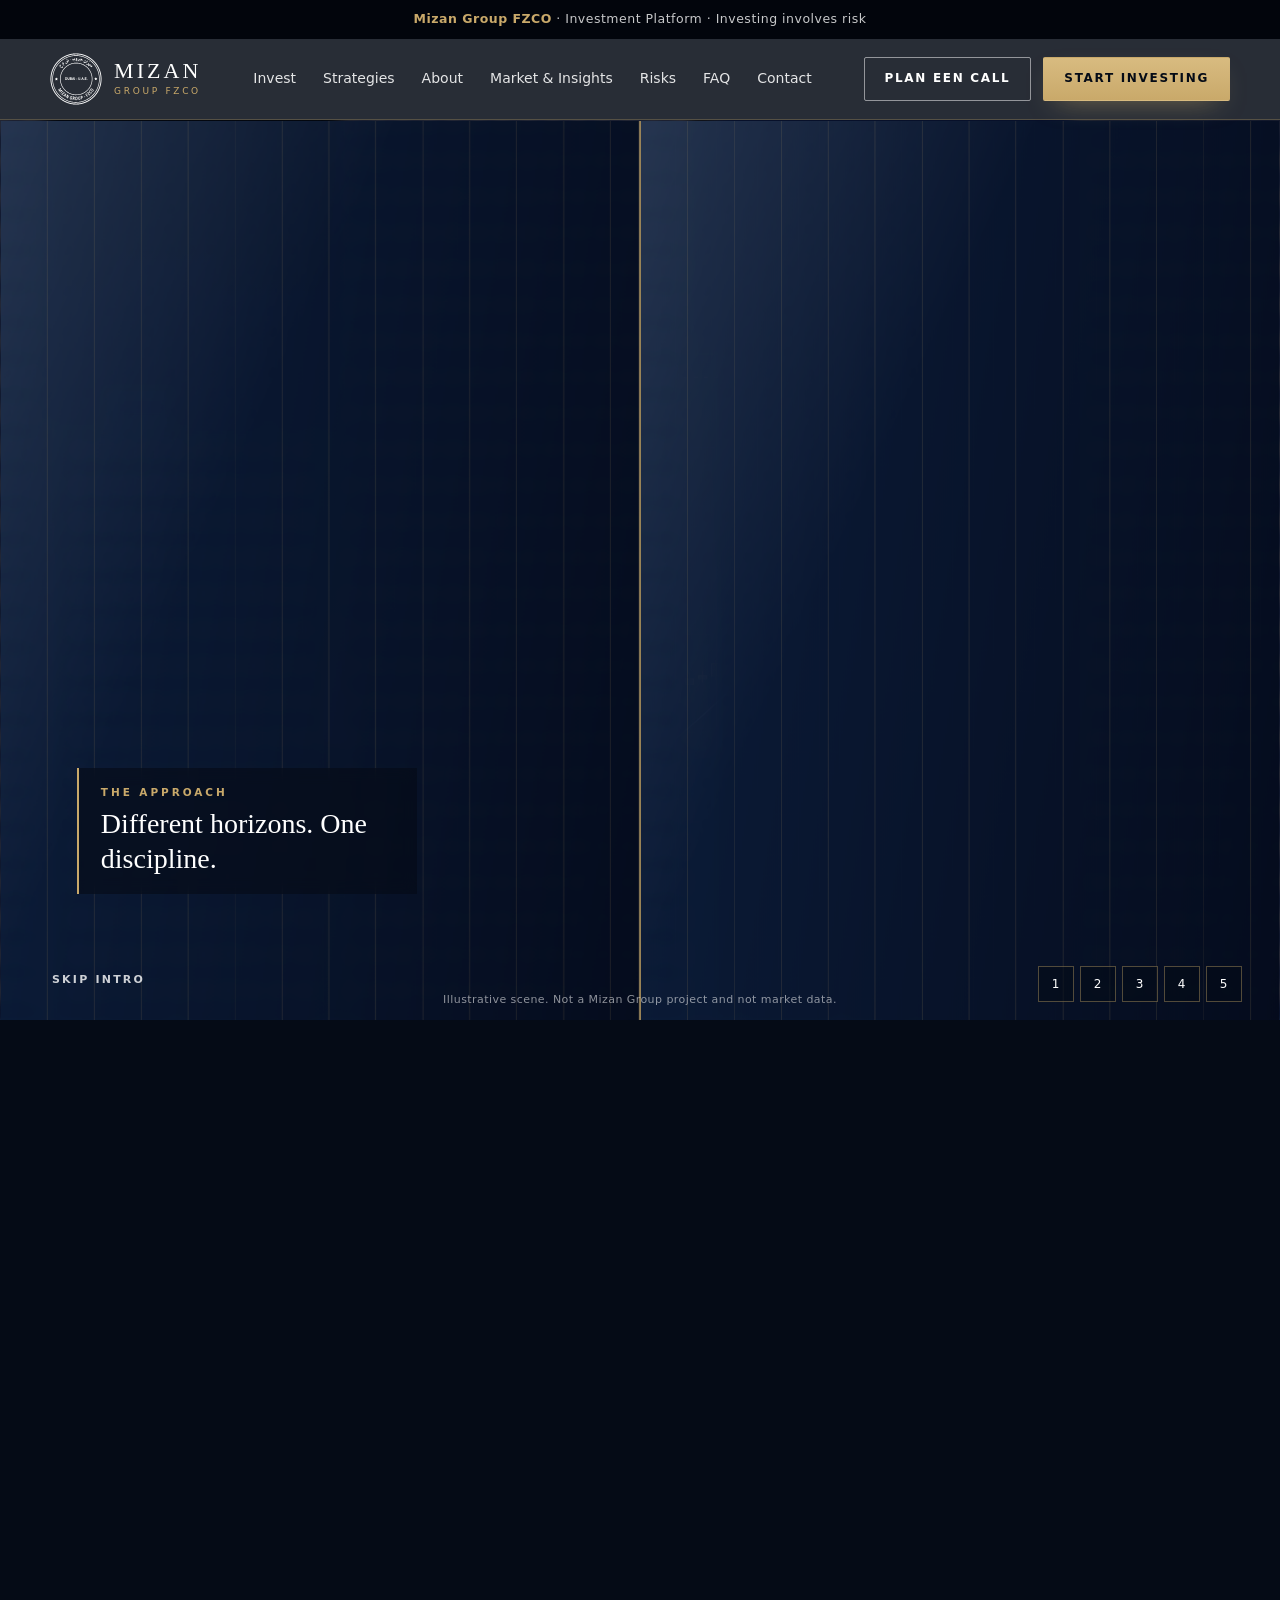
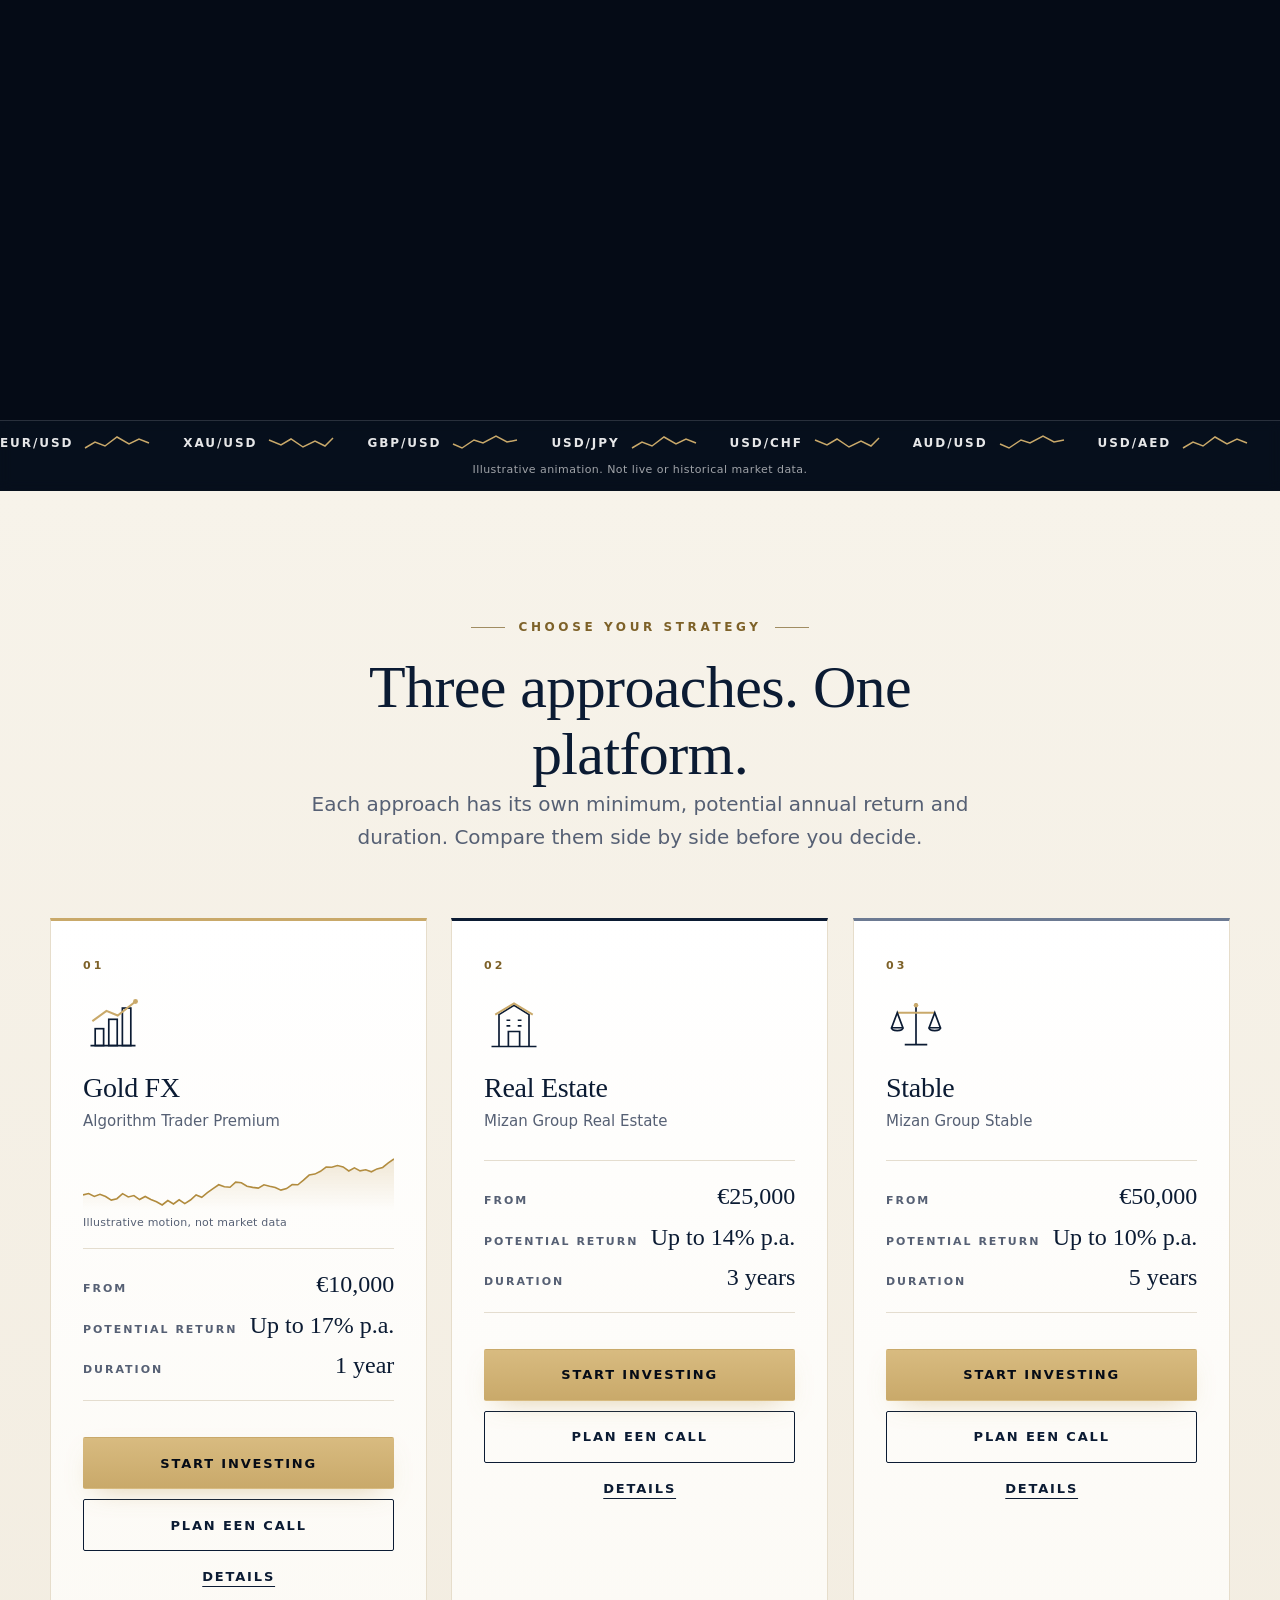
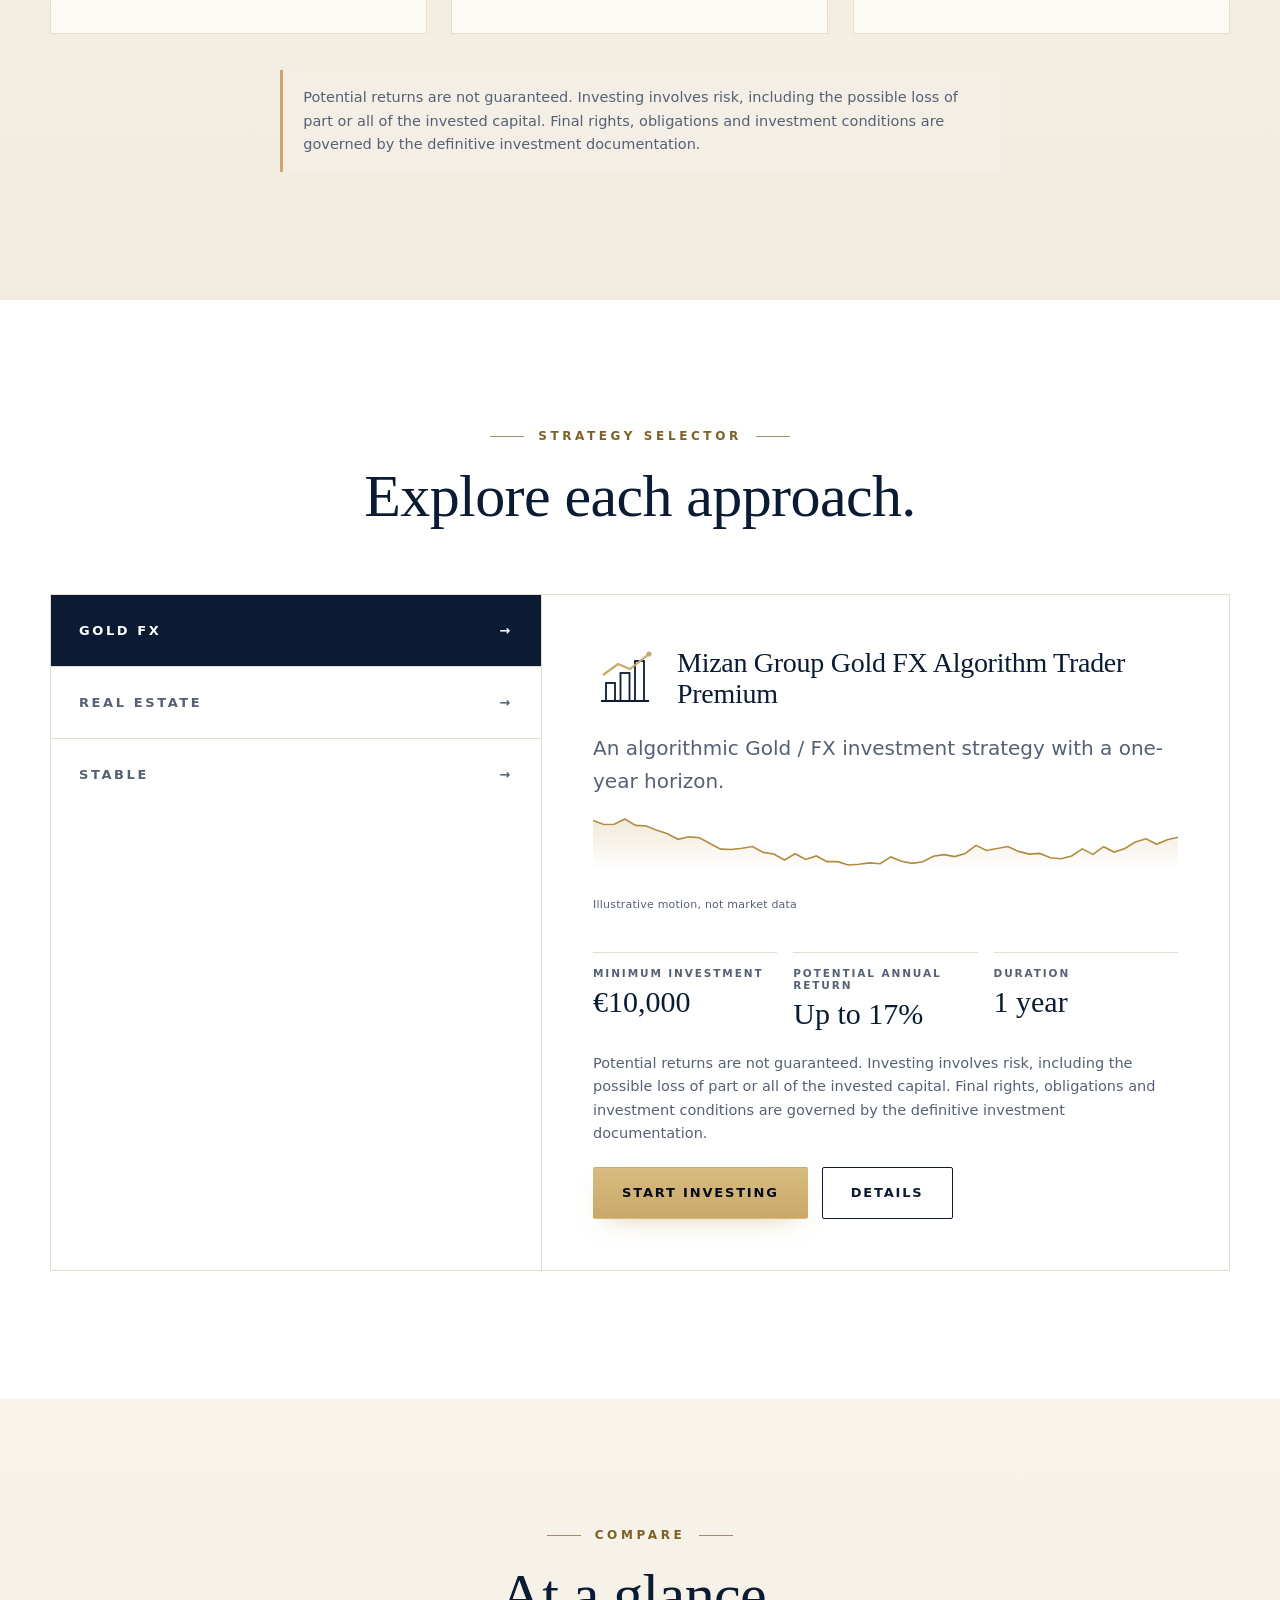
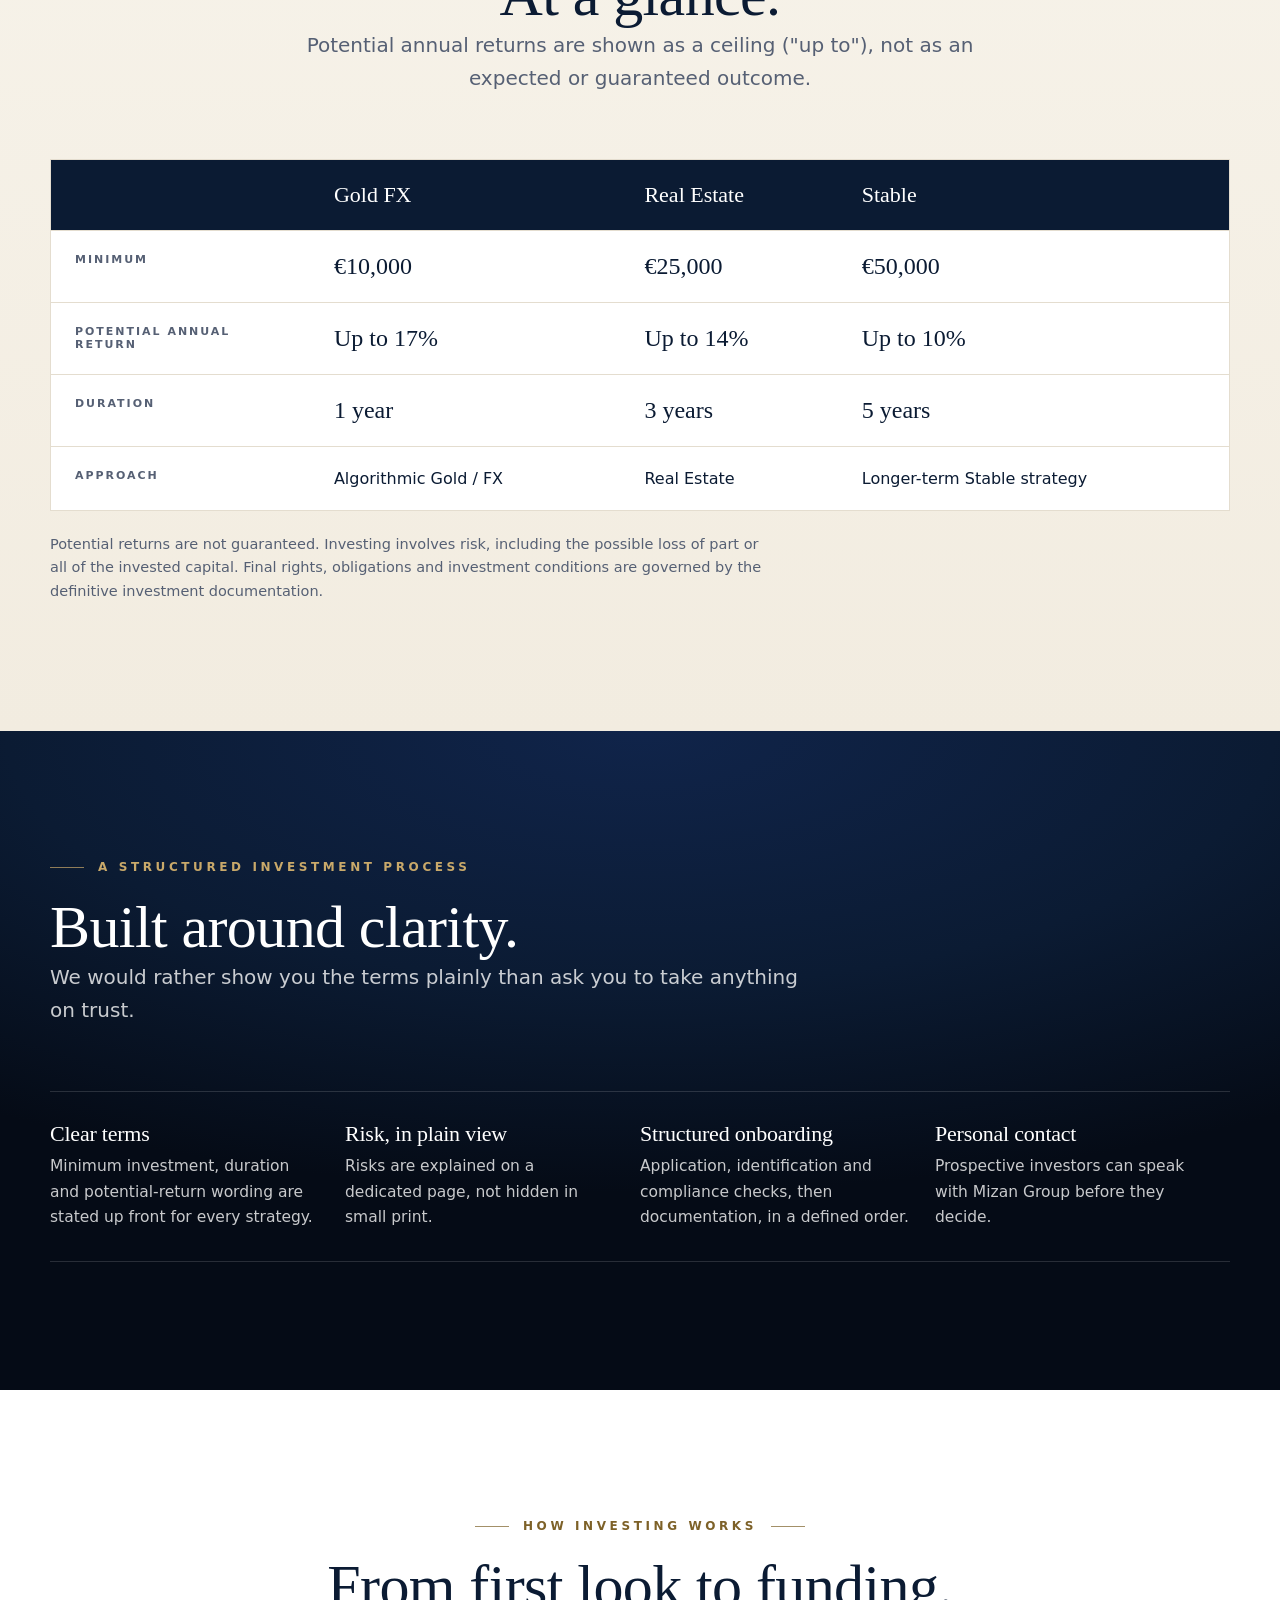
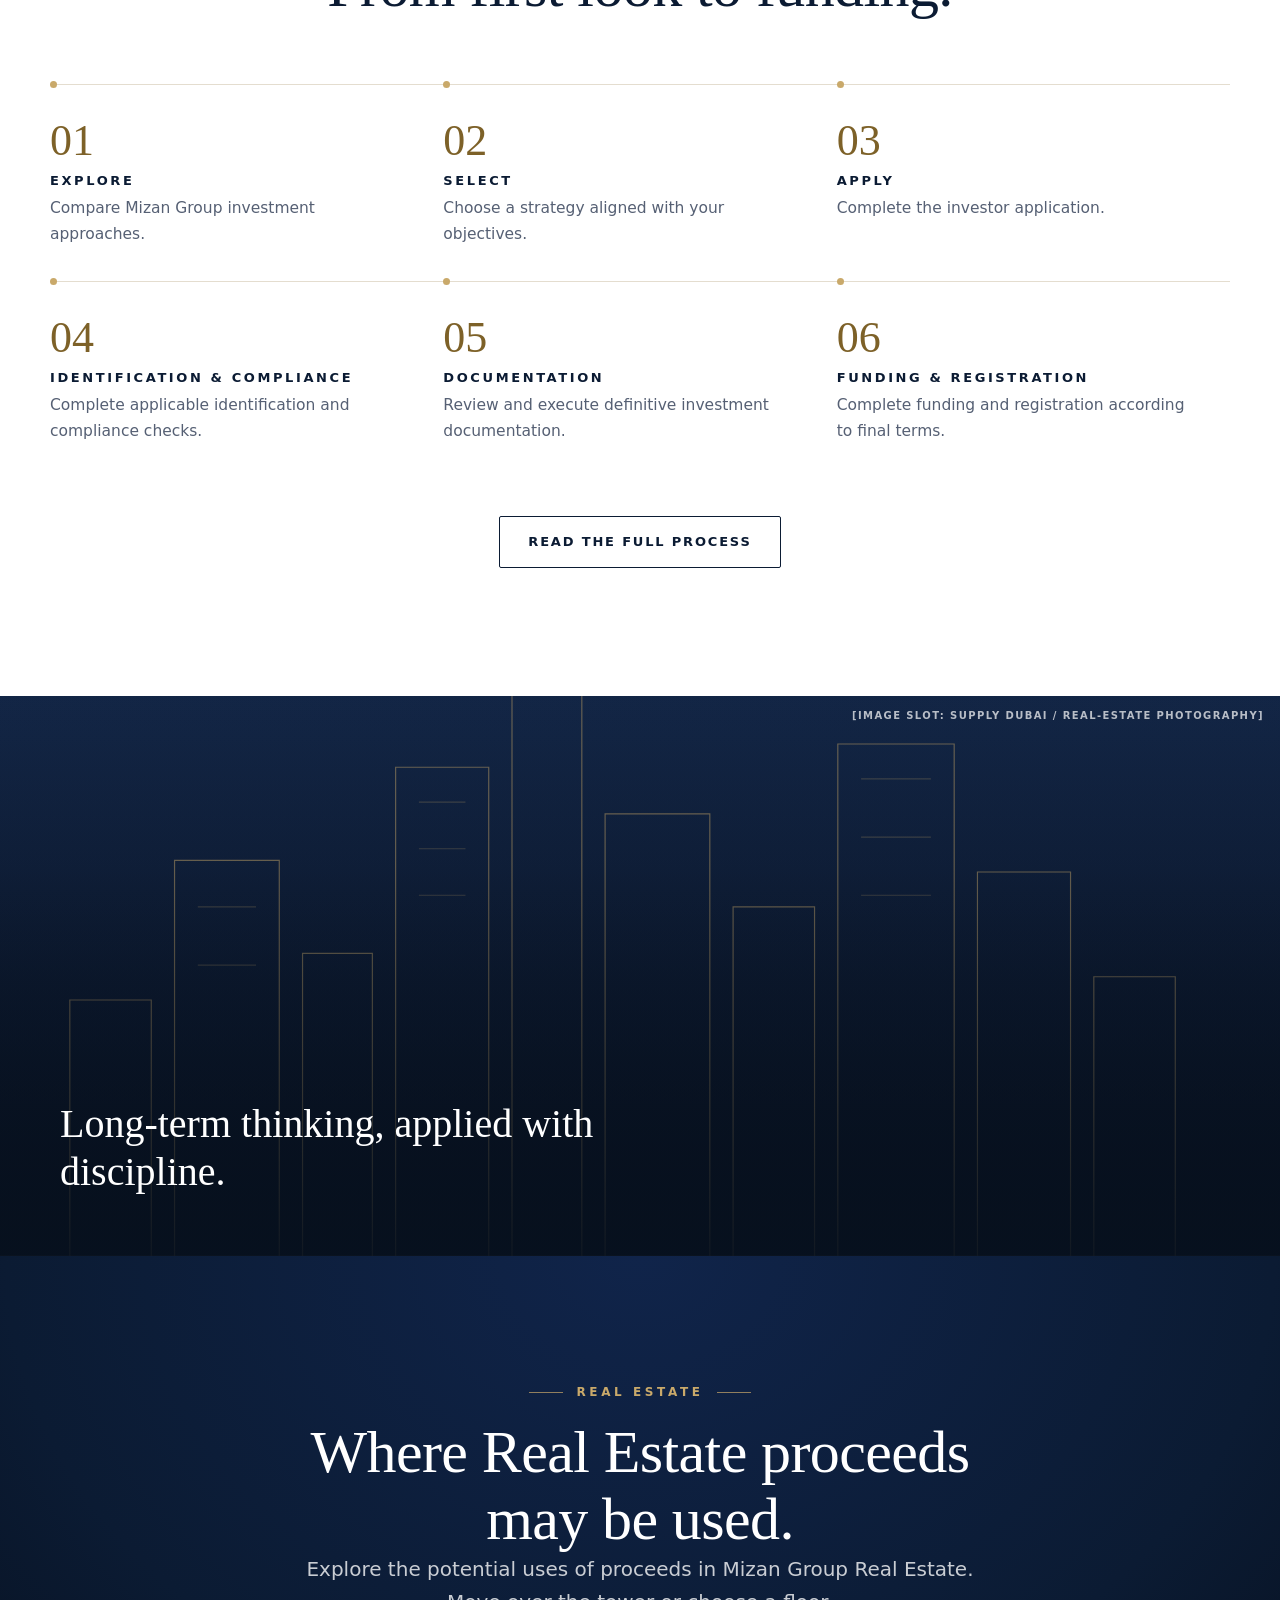
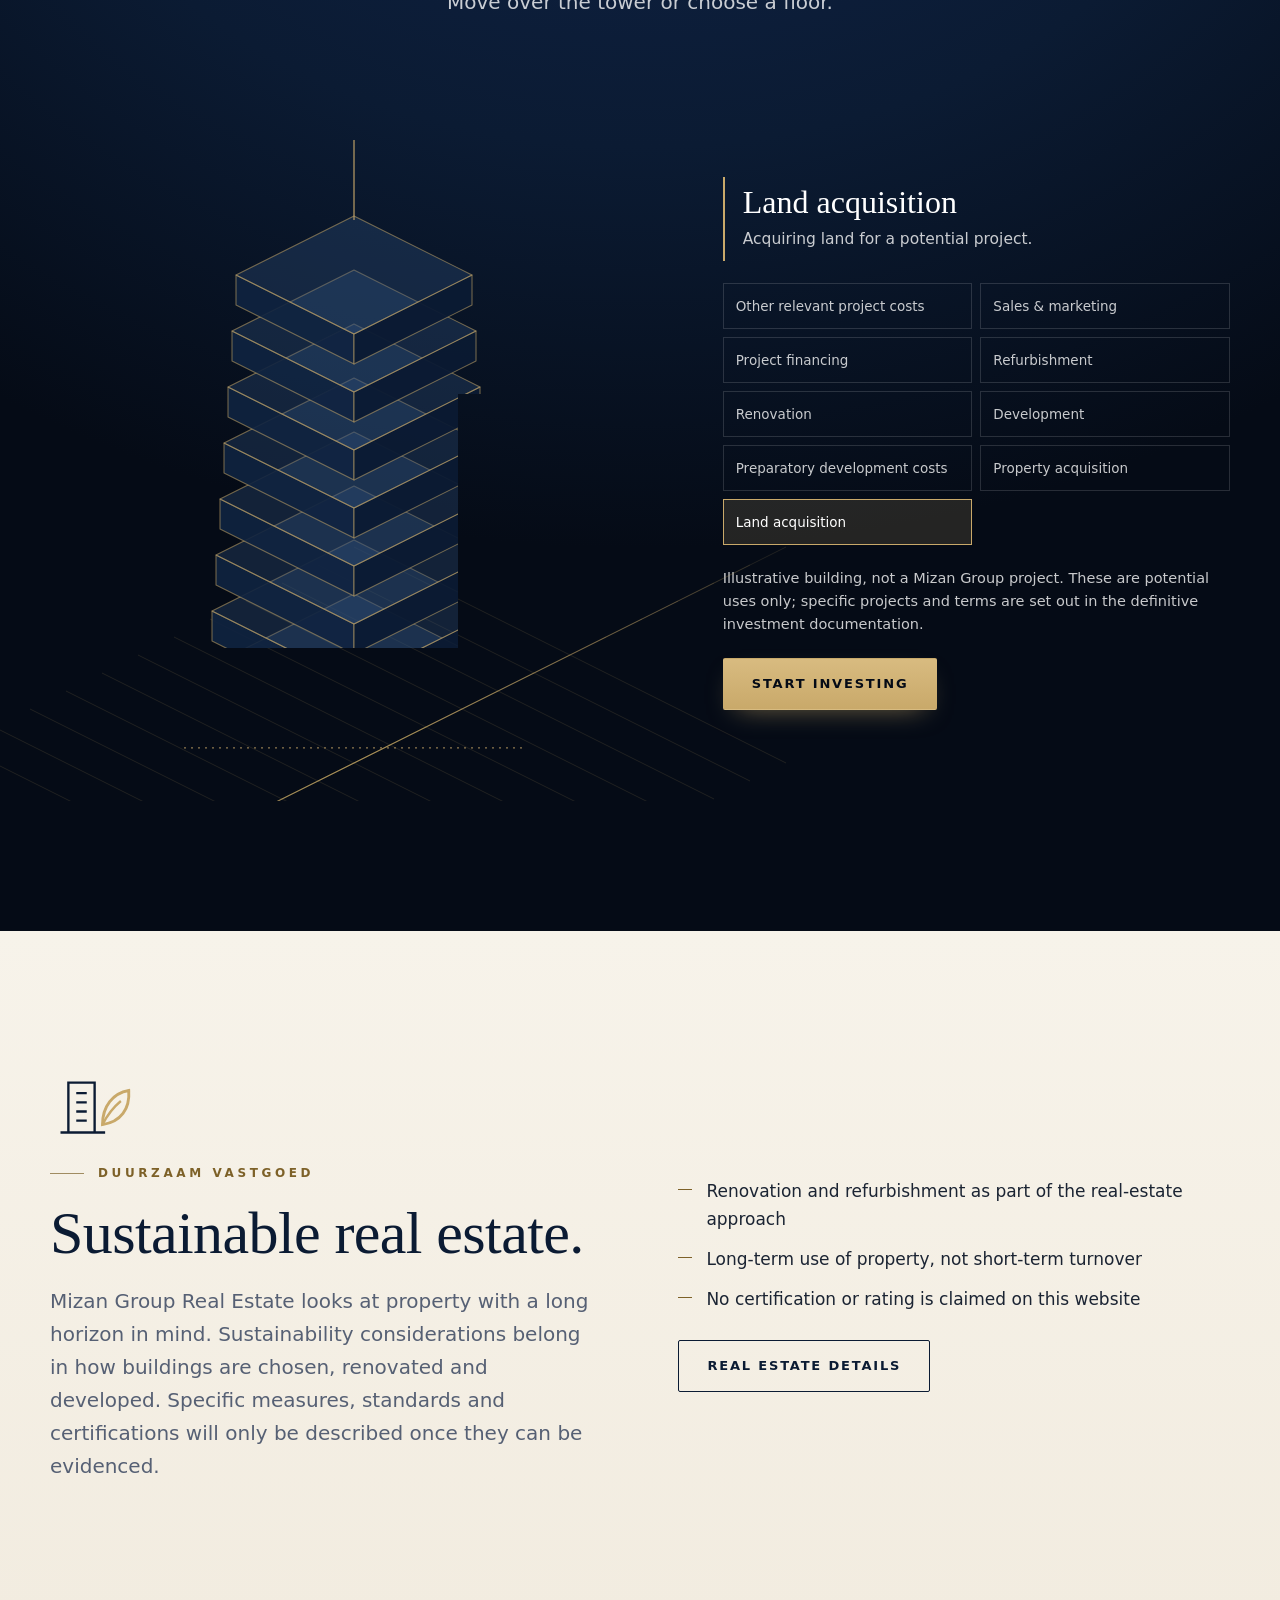
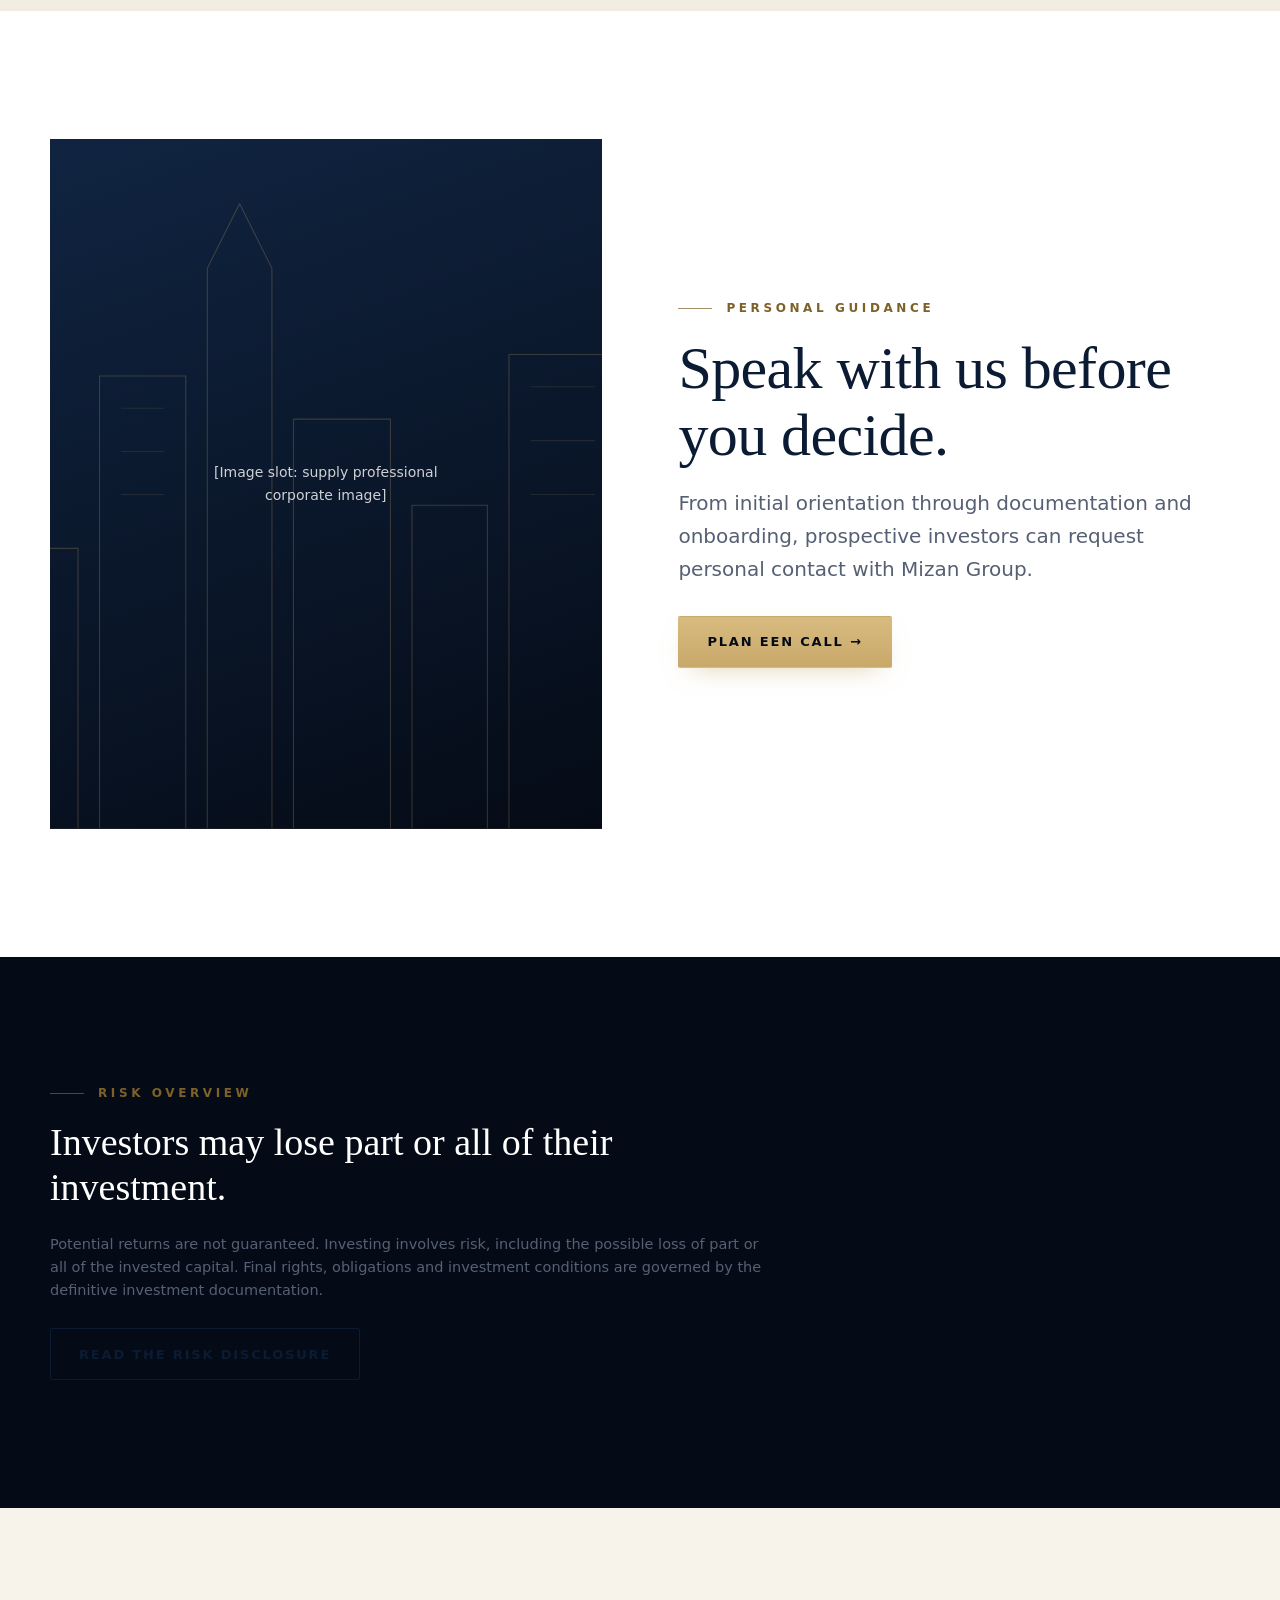
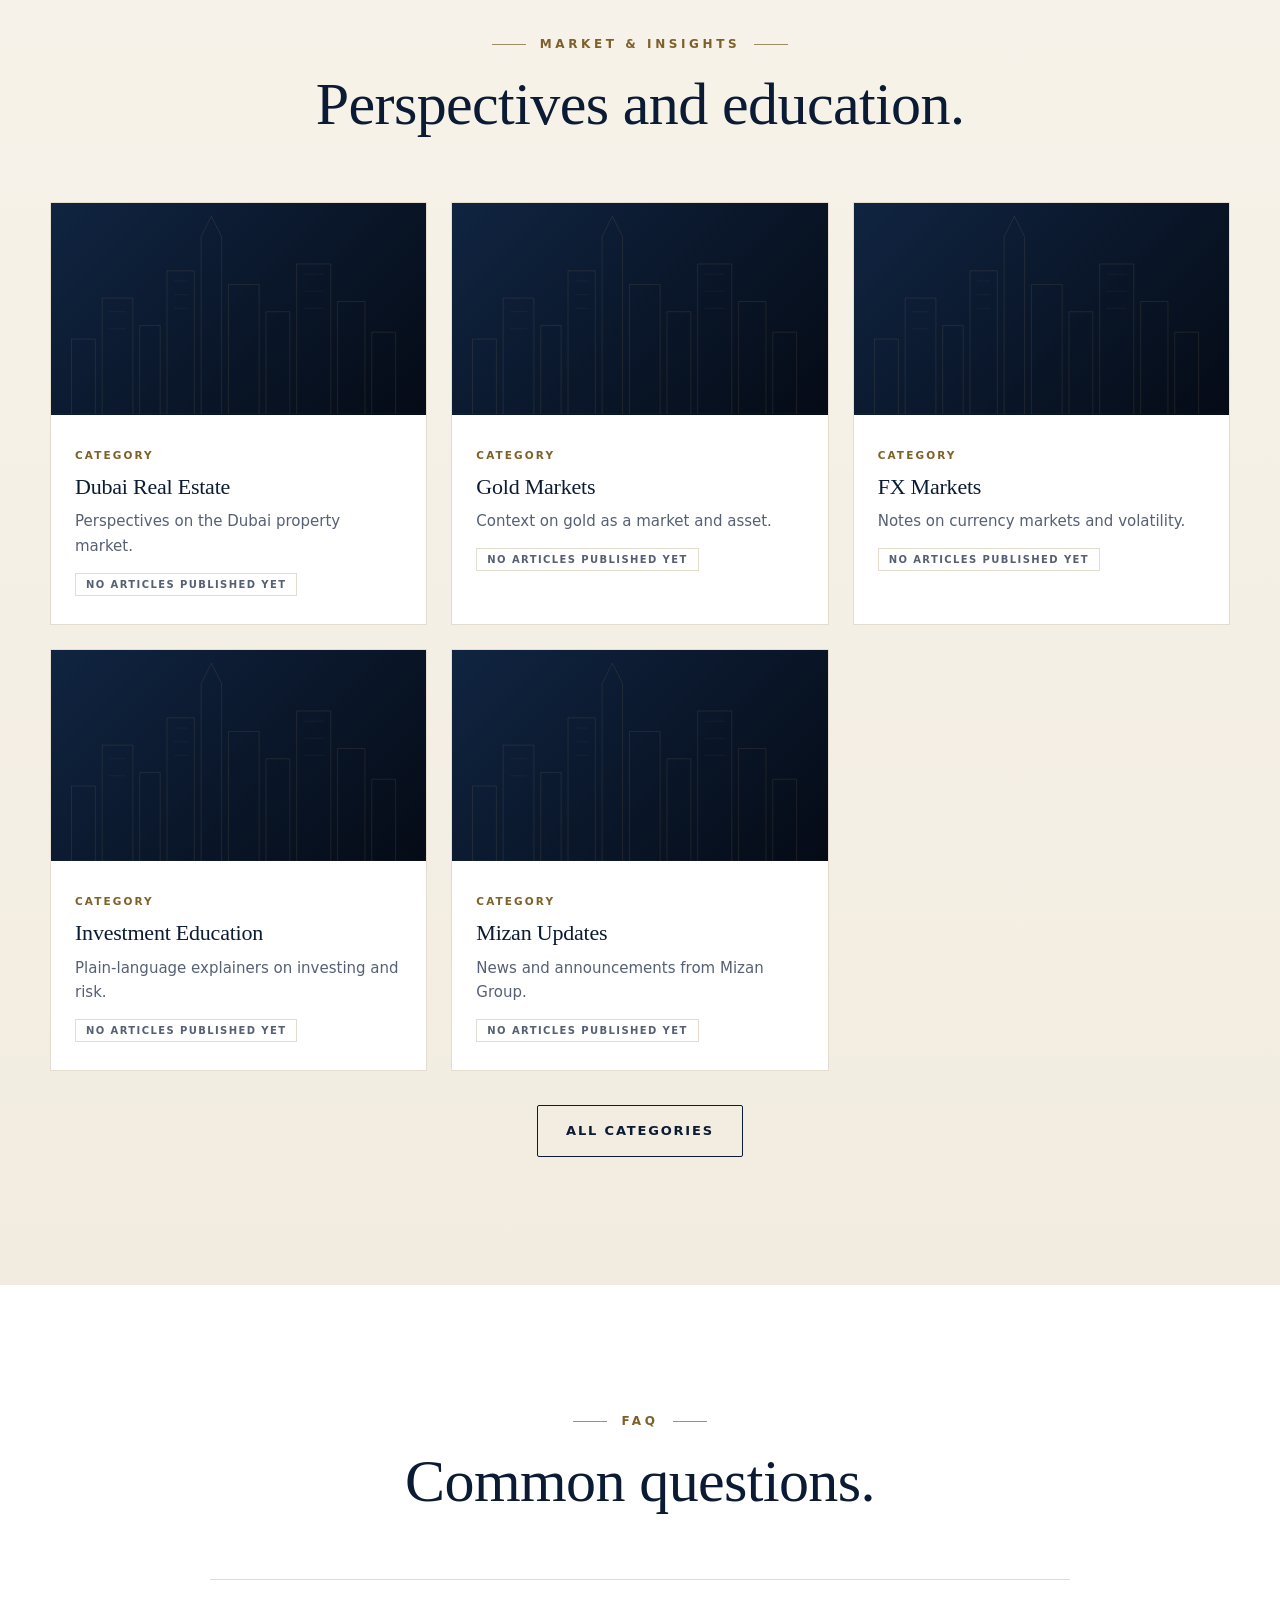
<file: mizan-v1-generated/index.html>
<!doctype html>
<html lang="en">
<head>
<meta charset="utf-8">
<meta name="viewport" content="width=device-width, initial-scale=1, viewport-fit=cover">
<title>Mizan Group FZCO | Investment Strategies</title>
<meta name="description" content="Explore Mizan Group FZCO investment approaches across Gold FX, Real Estate and Stable strategies.">
<meta name="theme-color" content="#0B1B33">
<!-- Remove before public launch: keeps the unfinished site (placeholders, unreconciled legal docs) out of search engines. -->
<meta name="robots" content="noindex, nofollow">
<link rel="canonical" href="https://[YOUR-DOMAIN]/">
<meta property="og:type" content="website">
<meta property="og:site_name" content="Mizan Group FZCO">
<meta property="og:title" content="Mizan Group FZCO | Investment Strategies">
<meta property="og:description" content="Explore Mizan Group FZCO investment approaches across Gold FX, Real Estate and Stable strategies.">
<meta property="og:url" content="https://[YOUR-DOMAIN]/">
<meta name="twitter:card" content="summary">
<link rel="icon" type="image/svg+xml" href="img/logo.svg">
<link rel="stylesheet" href="css/styles.css">
<script>document.documentElement.classList.add("js")</script>
</head>
<body>

<!-- SVG sprite. Colours: currentColor = navy parts, #C9A96A = gold accent. -->
<svg width="0" height="0" style="position:absolute" aria-hidden="true" focusable="false">
  <symbol id="i-logo" viewBox="0 0 40 40" fill="none"><rect x="1" y="1" width="38" height="38" stroke="currentColor" stroke-width="1.6"/><path d="M10 29V12l10 10 10-10v17" stroke="#C9A96A" stroke-width="2.2"/></symbol>
  <symbol id="i-gold" viewBox="0 0 64 64" fill="none" stroke-width="1.8"><path d="M8 55h48" stroke="currentColor"/><rect x="13" y="37" width="9" height="18" stroke="currentColor"/><rect x="27.5" y="27" width="9" height="28" stroke="currentColor"/><rect x="42" y="15" width="9" height="40" stroke="currentColor"/><path d="M10 29l15-11 12 5 19-15" stroke="#C9A96A" stroke-width="2.2"/><circle cx="56" cy="8" r="2.6" fill="#C9A96A" stroke="none"/></symbol>
  <symbol id="i-re" viewBox="0 0 64 64" fill="none" stroke-width="1.8"><path d="M8 56h48" stroke="currentColor"/><path d="M16 56V22l16-10 16 10v34" stroke="currentColor"/><path d="M26 56V40h12v16" stroke="currentColor"/><path d="M24 28h4M36 28h4M24 34h4M36 34h4" stroke="currentColor"/><path d="M12 22l20-12 20 12" stroke="#C9A96A" stroke-width="2.2"/></symbol>
  <symbol id="i-st" viewBox="0 0 64 64" fill="none" stroke-width="1.8"><path d="M32 10v44M20 54h24" stroke="currentColor"/><path d="M12 20h40" stroke="#C9A96A" stroke-width="2.2"/><path d="M12 20l-6 16h12zM52 20l-6 16h12z" stroke="currentColor"/><path d="M6 36c0 4 12 4 12 0M46 36c0 4 12 4 12 0" stroke="currentColor"/><circle cx="32" cy="12" r="2.4" fill="#C9A96A" stroke="none"/></symbol>
  <symbol id="i-leaf" viewBox="0 0 64 64" fill="none" stroke-width="1.8"><path d="M8 56h34" stroke="currentColor"/><path d="M14 56V18h20v38" stroke="currentColor"/><path d="M20 26h8M20 33h8M20 40h8M20 47h8" stroke="currentColor"/><path d="M40 50c0-14 8-24 20-26 1 14-6 24-20 26z" stroke="#C9A96A" stroke-width="2.2"/><path d="M40 50c4-8 8-13 14-18" stroke="#C9A96A"/></symbol>
  <symbol id="i-sky" viewBox="0 0 1100 640" fill="none" stroke="#C9A96A" stroke-width="1"><path d="M60 640V420h70v220M150 640V300h90v340M260 640V380h60v260M340 640V220h80v420M440 640V120l30-60 30 60v520M520 640V260h90v380M630 640V340h70v380M720 640V200h100v440M840 640V310h80v330M940 640V400h70v240" opacity=".7"/><path d="M0 640h1100" opacity=".5"/><path d="M360 250h40M360 290h40M360 330h40M740 230h60M740 280h60M740 330h60M170 340h50M170 390h50" opacity=".35"/></symbol>
  <symbol id="i-check" viewBox="0 0 56 56" fill="none"><circle cx="28" cy="28" r="26" stroke="#C9A96A" stroke-width="1.6"/><path d="M17 29l8 8 14-17" stroke="#0B1B33" stroke-width="2.4"/></symbol>
</svg>

<a class="skip" href="#main">Skip to content</a>
<div class="devbar" id="devbar" hidden>DEV: legal documentation must be reconciled with the current website terms before public launch (Real Estate memorandum still states the older €50,000 minimum, 15% and 36 months). See README.</div>

<div class="cursor" id="cursor" aria-hidden="true"></div>
<div class="topbar" role="note"><b>Mizan Group FZCO</b> · Investment Platform · Investing involves risk</div>

<header class="site">
  <div class="wrap bar">
    <a class="logo" href="#/" aria-label="Mizan Group FZCO, home"><img src="img/logo-white.svg" alt="" width="52" height="52"><span>Mizan<small>Group FZCO</small></span></a>
    <nav class="main" aria-label="Primary">
      <ul>
        <li><a href="#/how-it-works" data-nav="how-it-works">Invest</a></li>
        <li><a href="#/strategies" data-nav="strategies">Strategies</a></li>
        <li><a href="#/about" data-nav="about">About</a></li>
        <li><a href="#/insights" data-nav="insights">Market &amp; Insights</a></li>
        <li><a href="#/risks" data-nav="risks">Risks</a></li>
        <li><a href="#/faq" data-nav="faq">FAQ</a></li>
        <li><a href="#/contact" data-nav="contact">Contact</a></li>
      </ul>
    </nav>
    <div class="bar-cta">
      <button class="btn btn-secondary" type="button" data-open="call" data-track="header_plan_call">Plan een call</button>
      <button class="btn btn-primary" type="button" data-open="invest" data-track="header_start_investing">Start Investing</button>
      <button class="burger" id="burger" type="button" aria-label="Open menu" aria-expanded="false" aria-controls="drawer"><span></span></button>
    </div>
  </div>
</header>
<div class="drawer" id="drawer" aria-label="Mobile menu">
  <a class="nl" href="#/how-it-works">Invest</a>
  <a class="nl" href="#/strategies">Strategies</a>
  <a class="nl" href="#/about">About</a>
  <a class="nl" href="#/insights">Market &amp; Insights</a>
  <a class="nl" href="#/risks">Risks</a>
  <a class="nl" href="#/faq">FAQ</a>
  <a class="nl" href="#/contact">Contact</a>
  <button class="btn btn-primary" type="button" data-open="invest">Start Investing</button>
  <button class="btn btn-secondary" type="button" data-open="call" style="color:#fff;border-color:rgba(255,255,255,.55)">Plan een call</button>
</div>

<main id="main" tabindex="-1">

<!-- ===================== HOME ===================== -->
<div class="view" data-view="home" data-title="Mizan Group FZCO | Investment Strategies" data-desc="Explore Mizan Group FZCO investment approaches across Gold FX, Real Estate and Stable strategies.">

  <section class="cine" id="cine" aria-labelledby="h-hero">
    <div class="cine-track" id="cineTrack">
      <div class="cine-stage" id="cineStage">
        <div class="c-sky"></div>
        <div class="c-glow"></div>
        <svg class="layer c-far" id="cFar" aria-hidden="true"></svg>
        <div class="layer c-chart" aria-hidden="true"><canvas id="heroCanvas" data-skyline="off"></canvas></div>
        <svg class="layer c-mid" id="cMid" aria-hidden="true"></svg>
        <svg class="layer c-tower" id="cTower" aria-hidden="true"></svg>

        <div class="layer chamber" id="chamber">
          <div class="chamber-in">
            <span class="eyebrow">Choose your strategy</span>
            <h2 class="chamber-h">Step inside.</h2>
            <div class="plates" id="chamberPlates"></div>
            <p class="disc" id="chamberDisc"></p>
          </div>
        </div>

        <div class="layer gate gl" aria-hidden="true"></div>
        <div class="layer gate gr" aria-hidden="true"></div>

        <div class="c-type">
          <span class="eyebrow">Mizan Group FZCO<br>Investment Platform</span>
          <h1 id="h-hero">Three Strategies.<br>One Mizan Group.</h1>
          <p class="sub">Choose an investment approach aligned with your objectives.</p>
          <p class="support">Gold FX · Real Estate · Stable</p>
          <div class="btn-row">
            <button class="btn btn-primary" type="button" data-open="invest" data-track="hero_start_investing">Start Investing →</button>
            <button class="btn btn-secondary" type="button" data-open="call" data-track="hero_plan_call">Plan een call</button>
          </div>
          <p class="hero-note">Potential returns are not guaranteed. Investing involves risk, including the possible loss of part or all of the invested capital.</p>
        </div>

        <aside class="c-cap" aria-hidden="true"><small>The approach</small><p>Different horizons. One discipline.</p></aside>
        <p class="c-illus" aria-hidden="true">Illustrative scene. Not a Mizan Group project and not market data.</p>
        <a class="c-skip" href="#/home/choose">Skip intro</a>
        <nav class="c-dots" aria-label="Jump to scene">
          <button type="button" data-beat="0" aria-label="Scene 1: the skyline (key 1)">1</button>
          <button type="button" data-beat="1" aria-label="Scene 2: the title leaves (key 2)">2</button>
          <button type="button" data-beat="2" aria-label="Scene 3: the doors rise (key 3)">3</button>
          <button type="button" data-beat="3" aria-label="Scene 4: the doors part (key 4)">4</button>
          <button type="button" data-beat="4" aria-label="Scene 5: the strategies (key 5)">5</button>
        </nav>
      </div>
    </div>
    <div class="ticker" aria-hidden="true">
      <div class="ticker-track" id="tickerTrack"></div>
      <span class="ticker-note">Illustrative animation. Not live or historical market data.</span>
    </div>
  </section>

  <section class="s paper" id="choose" aria-labelledby="h-choose">
    <div class="wrap">
      <div class="sec-head center reveal"><span class="eyebrow">Choose your strategy</span><h2 id="h-choose">Three approaches. One platform.</h2><p class="lead">Each approach has its own minimum, potential annual return and duration. Compare them side by side before you decide.</p></div>
      <div class="cards reveal" id="cards"></div>
      <noscript><p class="disc box">Gold FX: from €10,000, up to 17% p.a., 1 year. Real Estate: from €25,000, up to 14% p.a., 3 years. Stable: from €50,000, up to 10% p.a., 5 years. Potential returns are not guaranteed.</p></noscript>
      <p class="disc box reveal" style="margin:36px auto 0" data-disclosure></p>
    </div>
  </section>

  <section class="s" id="selector" aria-labelledby="h-sel">
    <div class="wrap">
      <div class="sec-head center reveal"><span class="eyebrow">Strategy selector</span><h2 id="h-sel">Explore each approach.</h2></div>
      <div class="selector reveal" id="selectorBox"></div>
    </div>
  </section>

  <section class="s paper" id="compare" aria-labelledby="h-cmp">
    <div class="wrap">
      <div class="sec-head center reveal"><span class="eyebrow">Compare</span><h2 id="h-cmp">At a glance.</h2><p class="lead">Potential annual returns are shown as a ceiling ("up to"), not as an expected or guaranteed outcome.</p></div>
      <div class="reveal" id="cmpBox"></div>
      <p class="disc reveal" style="margin-top:22px" data-disclosure></p>
    </div>
  </section>

  <section class="s dark" id="clarity" aria-labelledby="h-clar">
    <div class="wrap">
      <div class="sec-head reveal"><span class="eyebrow">A structured investment process</span><h2 id="h-clar">Built around clarity.</h2><p class="lead">We would rather show you the terms plainly than ask you to take anything on trust.</p></div>
      <div class="pillars reveal">
        <div><h3>Clear terms</h3><p>Minimum investment, duration and potential-return wording are stated up front for every strategy.</p></div>
        <div><h3>Risk, in plain view</h3><p>Risks are explained on a dedicated page, not hidden in small print.</p></div>
        <div><h3>Structured onboarding</h3><p>Application, identification and compliance checks, then documentation, in a defined order.</p></div>
        <div><h3>Personal contact</h3><p>Prospective investors can speak with Mizan Group before they decide.</p></div>
      </div>
    </div>
  </section>

  <section class="s" id="how" aria-labelledby="h-how">
    <div class="wrap">
      <div class="sec-head center reveal"><span class="eyebrow">How investing works</span><h2 id="h-how">From first look to funding.</h2></div>
      <div class="steps reveal" data-process></div>
      <div class="btn-row reveal" style="margin-top:38px;justify-content:center"><a class="btn btn-secondary" href="#/how-it-works">Read the full process</a></div>
    </div>
  </section>

  <section class="imagery" aria-label="Brand imagery">
    <svg viewBox="0 0 1100 640" preserveAspectRatio="xMidYMax slice" aria-hidden="true"><use href="#i-sky"/></svg>
    <span class="slot">[Image slot: supply Dubai / real-estate photography]</span>
    <blockquote>Long-term thinking, applied with discipline.</blockquote>
  </section>

  <section class="s dark tower-sec" id="explore" aria-labelledby="h-tw">
    <div class="wrap">
      <div class="sec-head center reveal"><span class="eyebrow">Real Estate</span><h2 id="h-tw">Where Real Estate proceeds may be used.</h2><p class="lead">Explore the potential uses of proceeds in Mizan Group Real Estate. Move over the tower or choose a floor.</p></div>
      <div class="tower reveal" id="tower">
        <div class="tw-stage" id="twStage"></div>
        <div class="tw-side">
          <div class="tw-info" role="status" aria-live="polite"></div>
          <ul class="tw-list" aria-label="Potential uses of proceeds"></ul>
          <p class="disc">Illustrative building, not a Mizan Group project. These are potential uses only; specific projects and terms are set out in the definitive investment documentation.</p>
          <button class="btn btn-primary" type="button" data-open="invest" data-strategy="realEstate" data-track="tower_start_investing">Start Investing</button>
        </div>
      </div>
    </div>
  </section>

  <section class="s paper" id="sustainable" aria-labelledby="h-sus">
    <div class="wrap split">
      <div class="reveal">
        <svg class="ico-lg" aria-hidden="true" style="color:#0B1B33"><use href="#i-leaf"/></svg>
        <span class="eyebrow">Duurzaam vastgoed</span>
        <h2 id="h-sus">Sustainable real estate.</h2>
        <p class="lead" style="margin-top:18px">Mizan Group Real Estate looks at property with a long horizon in mind. Sustainability considerations belong in how buildings are chosen, renovated and developed. Specific measures, standards and certifications will only be described once they can be evidenced.</p>
      </div>
      <div class="reveal"><ul class="tick"><li>Renovation and refurbishment as part of the real-estate approach</li><li>Long-term use of property, not short-term turnover</li><li>No certification or rating is claimed on this website</li></ul><a class="btn btn-secondary" href="#/real-estate">Real Estate details</a></div>
    </div>
  </section>

  <section class="s" id="guidance" aria-labelledby="h-gui">
    <div class="wrap split">
      <div class="frame reveal" id="aboutFrame"><svg viewBox="0 0 1100 640" preserveAspectRatio="xMidYMax slice" aria-hidden="true"><use href="#i-sky"/></svg><p>[Image slot: supply professional corporate image]</p></div>
      <div class="reveal">
        <span class="eyebrow">Personal guidance</span>
        <h2 id="h-gui">Speak with us before you decide.</h2>
        <p class="lead" style="margin:18px 0 30px">From initial orientation through documentation and onboarding, prospective investors can request personal contact with Mizan Group.</p>
        <button class="btn btn-primary" type="button" data-open="call" data-track="guidance_plan_call">Plan een call →</button>
      </div>
    </div>
  </section>

  <section class="s riskband" id="risk-overview" aria-labelledby="h-rsk">
    <div class="wrap">
      <span class="eyebrow">Risk overview</span>
      <h2 id="h-rsk" class="sr">Risk overview</h2>
      <strong class="big">Investors may lose part or all of their investment.</strong>
      <p class="disc" style="margin-bottom:26px" data-disclosure></p>
      <a class="btn btn-secondary" href="#/risks">Read the risk disclosure</a>
    </div>
  </section>

  <section class="s paper" id="insights-home" aria-labelledby="h-ins">
    <div class="wrap">
      <div class="sec-head center reveal"><span class="eyebrow">Market &amp; Insights</span><h2 id="h-ins">Perspectives and education.</h2></div>
      <div class="grid3 reveal" data-insights></div>
      <div class="btn-row" style="margin-top:34px;justify-content:center"><a class="btn btn-secondary" href="#/insights">All categories</a></div>
    </div>
  </section>

  <section class="s" id="faq-home" aria-labelledby="h-faq">
    <div class="wrap">
      <div class="sec-head center reveal"><span class="eyebrow">FAQ</span><h2 id="h-faq">Common questions.</h2></div>
      <div class="faq reveal" data-faq="5"></div>
      <div class="btn-row" style="margin-top:30px;justify-content:center"><a class="btn btn-secondary" href="#/faq">All questions</a></div>
    </div>
  </section>

  <section class="s final" aria-labelledby="h-final">
    <div class="wrap">
      <h2 id="h-final">Find the approach that fits your objectives.</h2>
      <div class="btn-row">
        <button class="btn btn-primary" type="button" data-open="invest" data-track="final_start_investing">Start Investing</button>
        <button class="btn btn-secondary" type="button" data-open="call" data-track="final_plan_call">Plan een call</button>
      </div>
      <p class="lead" style="margin-bottom:18px">Explore Mizan Group's three investment strategies or speak directly with us.</p>
      <p class="disc" style="margin-inline:auto">Potential returns are not guaranteed. Investing involves risk, including the possible loss of part or all of the invested capital.</p>
    </div>
  </section>
</div>

<!-- ===================== STRATEGIES ===================== -->
<div class="view" data-view="strategies" data-title="Investment Strategies | Mizan Group FZCO" data-desc="Compare Mizan Group FZCO investment strategies: Gold FX, Real Estate and Stable.">
  <header class="phead"><div class="wrap"><span class="eyebrow">Strategies</span><h1 tabindex="-1">Three strategies. One Mizan Group.</h1><p class="lead">Choose an investment approach aligned with your objectives.</p></div></header>
  <section class="s paper"><div class="wrap"><div class="cards" data-cards></div><p class="disc box" style="margin:36px auto 0" data-disclosure></p></div></section>
  <section class="s"><div class="wrap"><div data-cmp></div></div></section>
</div>

<!-- strategy detail pages (rendered from config) -->
<div class="view" data-view="gold-fx" data-strategy-page="goldFx"></div>
<div class="view" data-view="real-estate" data-strategy-page="realEstate"></div>
<div class="view" data-view="stable" data-strategy-page="stable"></div>

<!-- ===================== HOW IT WORKS ===================== -->
<div class="view" data-view="how-it-works" data-title="How Investing Works | Mizan Group FZCO" data-desc="The Mizan Group FZCO investment process, from exploring strategies to funding and registration.">
  <header class="phead"><div class="wrap"><span class="eyebrow">Invest</span><h1 tabindex="-1">How investing works.</h1><p class="lead">A structured process, in a defined order.</p></div></header>
  <section class="s"><div class="wrap"><div class="steps" data-process></div></div></section>
  <section class="s paper"><div class="wrap prose">
    <span class="eyebrow">Real Estate investor process</span>
    <h2 style="margin-top:0">Documented steps for Real Estate.</h2>
    <div class="flow" aria-label="Real Estate investor process"><span>Information</span><i>→</i><span>Application</span><i>→</i><span>Identification / compliance</span><i>→</i><span>Final legal agreement</span><i>→</i><span>Payment</span><i>→</i><span>Registration</span><i>→</i><span>Distributions and repayment according to final terms</span></div>
    <p style="margin-top:22px">Exact conditions, timing and obligations are set out in the definitive investment documentation.</p>
    <div class="btn-row" style="margin-top:26px"><button class="btn btn-primary" type="button" data-open="invest">Start Investing</button><button class="btn btn-secondary" type="button" data-open="call">Plan een call</button></div>
  </div></section>
</div>

<!-- ===================== ABOUT ===================== -->
<div class="view" data-view="about" data-title="About | Mizan Group FZCO" data-desc="About Mizan Group FZCO: multiple investment approaches, a disciplined process and clear documentation.">
  <header class="phead"><div class="wrap"><span class="eyebrow">About</span><h1 tabindex="-1">About Mizan Group.</h1><p class="lead">Multiple investment approaches. One disciplined way of working.</p></div></header>
  <section class="s"><div class="wrap split">
    <div class="frame"><svg viewBox="0 0 1100 640" preserveAspectRatio="xMidYMax slice" aria-hidden="true"><use href="#i-sky"/></svg><p>[Image slot: supply professional corporate / founder image]</p></div>
    <div>
      <h2>A platform built around a few clear principles.</h2>
      <ul class="tick">
        <li><b>Multiple investment approaches.</b> Gold FX, Real Estate and Stable, each with its own terms.</li>
        <li><b>A disciplined investment process.</b> Defined steps from application to funding.</li>
        <li><b>Structured onboarding.</b> Identification and compliance checks apply.</li>
        <li><b>Clear documentation.</b> Rights and obligations sit in the definitive documents.</li>
        <li><b>Personal communication.</b> Investors can speak with Mizan Group directly.</li>
        <li><b>Long-term investor relationships.</b></li>
      </ul>
      <p class="disc"><span class="ph">[FOUNDER / TEAM DETAILS — to be supplied]</span> No names, titles, experience, staffing, assets under management or track record are stated on this website until verified information is provided.</p>
      <div class="btn-row" style="margin-top:24px"><button class="btn btn-primary" type="button" data-open="call">Plan een call →</button></div>
    </div>
  </div></section>
</div>

<!-- ===================== INSIGHTS ===================== -->
<div class="view" data-view="insights" data-title="Market &amp; Insights | Mizan Group FZCO" data-desc="Market commentary and investment education from Mizan Group FZCO.">
  <header class="phead"><div class="wrap"><span class="eyebrow">Market &amp; Insights</span><h1 tabindex="-1">Perspectives and education.</h1><p class="lead">Editorial content will be published here. Nothing on this page is investment advice.</p></div></header>
  <section class="s paper"><div class="wrap"><div class="grid3" data-insights></div><div data-demo-slot></div></div></section>
</div>

<!-- ===================== RISKS ===================== -->
<div class="view" data-view="risks" data-title="Risk Disclosure | Mizan Group FZCO" data-desc="Risks of investing with Mizan Group FZCO, including possible loss of part or all of invested capital.">
  <header class="phead"><div class="wrap"><span class="eyebrow">Risk disclosure</span><h1 tabindex="-1">Investors may lose part or all of their investment.</h1><p class="lead" data-disclosure></p></div></header>
  <section class="s"><div class="wrap">
    <div class="sec-head"><h2>General risks</h2></div>
    <div class="grid3">
      <div class="rk"><h3>Capital &amp; market</h3><ul><li>Capital loss, partial or total</li><li>Market risk</li><li>Liquidity risk</li></ul></div>
      <div class="rk"><h3>Counterparty &amp; issuer</h3><ul><li>Counterparty risk</li><li>Issuer risk</li><li>Bankruptcy risk</li></ul></div>
      <div class="rk"><h3>Operational &amp; legal</h3><ul><li>Operational risk</li><li>Legal / regulatory risk</li></ul></div>
    </div>
  </div></section>
  <section class="s paper"><div class="wrap">
    <div class="sec-head"><h2>By strategy</h2></div>
    <div class="grid3">
      <div class="rk"><h3>Gold FX</h3><ul><li>Gold price volatility</li><li>FX volatility</li><li>Algorithm / model risk</li><li>Technology risk</li><li>Execution risk</li><li>Market dislocation risk</li></ul></div>
      <div class="rk"><h3>Real Estate</h3><ul><li>Property value decline</li><li>Project delays</li><li>Construction / development cost increases</li><li>Sales risk</li><li>Liquidity risk</li><li>Financing risk</li><li>Market conditions</li></ul></div>
      <div class="rk"><h3>Stable</h3><ul><li>Long investment horizon</li><li>Liquidity limitations</li><li>Issuer / counterparty risk</li><li>Underlying investment risk</li></ul><p class="disc" style="margin-top:14px">The name "Stable" does not mean capital is protected or guaranteed.</p></div>
    </div>
    <p class="disc box" style="margin-top:34px">This page is general information and does not describe every risk. The definitive investment documentation governs your rights and obligations. Consider independent professional advice before investing.</p>
    <div class="btn-row" style="margin-top:28px"><button class="btn btn-primary" type="button" data-open="invest">Start Investing</button><button class="btn btn-secondary" type="button" data-open="call">Plan een call</button></div>
  </div></section>
</div>

<!-- ===================== FAQ ===================== -->
<div class="view" data-view="faq" data-title="FAQ | Mizan Group FZCO" data-desc="Frequently asked questions about Mizan Group FZCO investment strategies, terms and process.">
  <header class="phead"><div class="wrap"><span class="eyebrow">FAQ</span><h1 tabindex="-1">Frequently asked questions.</h1></div></header>
  <section class="s"><div class="wrap"><div class="faq" data-faq="all"></div></div></section>
</div>

<!-- ===================== CONTACT ===================== -->
<div class="view" data-view="contact" data-title="Contact | Mizan Group FZCO" data-desc="Contact Mizan Group FZCO for general or investment enquiries, or plan a call.">
  <header class="phead"><div class="wrap"><span class="eyebrow">Contact</span><h1 tabindex="-1">Get in touch.</h1></div></header>
  <section class="s"><div class="wrap">
    <div class="contact-grid">
      <div class="cbox"><h3>General enquiry</h3><p>Questions about Mizan Group.</p><p class="ph">[GENERAL EMAIL]</p></div>
      <div class="cbox"><h3>Investment enquiry</h3><p>Questions about a specific strategy or the application.</p><p class="ph">[INVESTMENT ENQUIRIES EMAIL]</p><button class="btn btn-primary" type="button" data-open="invest">Start Investing</button></div>
      <div class="cbox"><h3>Plan een call</h3><p>Request a conversation at a time that suits you.</p><button class="btn btn-secondary" type="button" data-open="call">Plan een call</button></div>
    </div>
    <div class="prose" style="margin-top:56px"><h2>Company information</h2>
      <p>Mizan Group FZCO</p>
      <p><span class="ph">[REGISTERED ADDRESS]</span><br><span class="ph">[COMPANY REGISTRATION NUMBER]</span><br><span class="ph">[PHONE NUMBER]</span></p>
      <p class="disc">Contact details are placeholders and must be replaced with verified company information before launch.</p></div>
  </div></section>
</div>

<!-- ===================== LEGAL ===================== -->
<div class="view" data-view="privacy" data-title="Privacy Policy | Mizan Group FZCO" data-desc="Privacy policy and cookie information for Mizan Group FZCO.">
  <header class="phead"><div class="wrap"><span class="eyebrow">Legal</span><h1 tabindex="-1">Privacy Policy</h1></div></header>
  <section class="s"><div class="wrap prose">
    <p class="disc box"><b>Draft template.</b> Must be reviewed and completed by legal counsel before launch.</p>
    <h2>Controller</h2><p>Mizan Group FZCO, <span class="ph">[REGISTERED ADDRESS]</span>, <span class="ph">[COMPANY REGISTRATION NUMBER]</span>. Privacy contact: <span class="ph">[PRIVACY CONTACT]</span>.</p>
    <h2>Information we may collect</h2><p>Contact details and enquiry content that you choose to submit through forms. Investor application data is only processed through a secure backend once one is configured.</p>
    <h2>Purpose and legal basis</h2><p><span class="ph">[PURPOSES AND LEGAL BASES — TO BE CONFIRMED]</span></p>
    <h2>Retention and your rights</h2><p><span class="ph">[RETENTION PERIODS AND DATA-SUBJECT RIGHTS — TO BE CONFIRMED]</span></p>
    <h2 id="cookies">Cookie information</h2><p>This website, in its current state, sets no analytics or advertising cookies and loads no third-party trackers. If analytics or other cookies are added, this section and any required consent mechanism must be updated first.</p>
    <p><a href="#/terms">Terms / Investment Information</a> · <a href="#/disclaimer">Disclaimer</a></p>
  </div></section>
</div>
<div class="view" data-view="disclaimer" data-title="Disclaimer | Mizan Group FZCO" data-desc="Important information and disclaimer for Mizan Group FZCO.">
  <header class="phead"><div class="wrap"><span class="eyebrow">Legal</span><h1 tabindex="-1">Disclaimer</h1></div></header>
  <section class="s"><div class="wrap prose">
    <p class="disc box"><b>Draft template.</b> Must be reviewed and completed by legal counsel before launch.</p>
    <h2>Not advice or an offer</h2><p>This website provides general information about Mizan Group FZCO investment approaches. It is not investment, legal or tax advice and is not an offer or solicitation where one would be unlawful.</p>
    <h2>Risk</h2><p data-disclosure></p>
    <h2>Returns</h2><p>"Up to" figures describe a potential maximum annual return. They are not guarantees, forecasts or promises of future performance.</p>
    <h2>Regulatory status</h2><p><span class="ph">[REGULATORY STATUS — TO BE CONFIRMED BY COMPANY]</span> No authority or third party has endorsed or approved Mizan Group on the basis of this website.</p>
    <h2>Governing law</h2><p><span class="ph">[GOVERNING LAW — TO BE CONFIRMED]</span></p>
  </div></section>
</div>
<div class="view" data-view="terms" data-title="Terms / Investment Information | Mizan Group FZCO" data-desc="Terms and investment information for Mizan Group FZCO.">
  <header class="phead"><div class="wrap"><span class="eyebrow">Legal</span><h1 tabindex="-1">Terms / Investment Information</h1></div></header>
  <section class="s"><div class="wrap prose">
    <p class="disc box"><b>Draft template.</b> Must be reviewed and completed by legal counsel before launch.</p>
    <h2>Current indicative terms</h2><div data-terms></div>
    <h2>Definitive documentation</h2><p>Final rights, obligations and investment conditions are governed by the definitive investment documentation. If this website and that documentation differ, the documentation prevails.</p>
    <h2>Use of this website</h2><p><span class="ph">[WEBSITE TERMS OF USE — TO BE SUPPLIED]</span></p>
    <h2>Contact and jurisdiction</h2><p><span class="ph">[LEGAL EMAIL]</span> · <span class="ph">[GOVERNING LAW — TO BE CONFIRMED]</span></p>
  </div></section>
</div>
</main>

<footer class="site">
  <div class="wrap">
    <div class="fgrid">
      <div class="brand"><a class="logo" href="#/" aria-label="Mizan Group FZCO, home"><img src="img/logo-white.svg" alt="" width="64" height="64"><span>Mizan<small>Group FZCO</small></span></a><p>Three strategies. One Mizan Group.</p></div>
      <nav aria-label="Invest"><h2>Invest</h2><ul><li><a href="#/gold-fx">Gold FX</a></li><li><a href="#/real-estate">Real Estate</a></li><li><a href="#/stable">Stable</a></li><li><a href="#/" data-open="invest">Start Investing</a></li></ul></nav>
      <nav aria-label="Company"><h2>Company</h2><ul><li><a href="#/about">About</a></li><li><a href="#/insights">Market &amp; Insights</a></li><li><a href="#/contact">Contact</a></li></ul></nav>
      <nav aria-label="Information"><h2>Information</h2><ul><li><a href="#/how-it-works">How It Works</a></li><li><a href="#/risks">Risks</a></li><li><a href="#/faq">FAQ</a></li></ul></nav>
      <nav aria-label="Legal"><h2>Legal</h2><ul><li><a href="#/privacy">Privacy</a></li><li><a href="#/disclaimer">Disclaimer</a></li><li><a href="#/terms">Terms</a></li></ul></nav>
    </div>
    <div class="fbottom">
      <p><b>Investment risk.</b> <span data-disclosure></span></p>
      <p>© Mizan Group FZCO. <span class="ph">[COMPANY REGISTRATION NUMBER]</span> · <span class="ph">[REGISTERED ADDRESS]</span></p>
    </div>
  </div>
</footer>

<!-- ===================== START INVESTING DIALOG ===================== -->
<dialog id="investDlg" aria-labelledby="invTitle">
  <div class="dh"><h2 id="invTitle">Start Investing</h2><button class="x" type="button" data-close aria-label="Close application">×</button></div>
  <div class="prog" aria-hidden="true"><i id="invProg"></i></div>
  <div class="pstep" id="invStepLbl" aria-live="polite"></div>
  <form class="db" id="invForm" novalidate autocomplete="on">
    <div class="step-pane" data-step="1">
      <h3>Select a strategy</h3><p class="help">You can change this later in the review step.</p>
      <fieldset class="field"><legend class="sr">Strategy</legend><div id="invStrategies"></div><p class="err" id="e-strategy" role="alert"></p></fieldset>
    </div>
    <div class="step-pane" data-step="2">
      <h3>Investment amount</h3><p class="help" id="amtHelp"></p>
      <div class="field" id="f-amount"><label for="amount">Amount (EUR)</label><input id="amount" name="amount" inputmode="numeric" autocomplete="off" placeholder="e.g. 25,000" aria-describedby="amtHint"><p class="hint" id="amtHint" aria-live="polite"></p></div>
    </div>
    <div class="step-pane" data-step="3">
      <h3>Investor details</h3><p class="help">Used only to prepare your application.</p>
      <div class="row2">
        <div class="field"><label for="fn">First name</label><input id="fn" name="firstName" autocomplete="given-name" required><p class="err" role="alert"></p></div>
        <div class="field"><label for="ln">Last name</label><input id="ln" name="lastName" autocomplete="family-name" required><p class="err" role="alert"></p></div>
      </div>
      <div class="row2">
        <div class="field"><label for="em">Email</label><input id="em" name="email" type="email" inputmode="email" autocomplete="email" required><p class="err" role="alert"></p></div>
        <div class="field"><label for="ph">Phone</label><input id="ph" name="phone" type="tel" inputmode="tel" autocomplete="tel" required><p class="err" role="alert"></p></div>
      </div>
      <div class="field"><label for="co">Country of residence</label><input id="co" name="country" autocomplete="country-name" required><p class="err" role="alert"></p></div>
      <fieldset class="field"><legend>Investor type</legend><div class="chips">
        <label class="chip"><input type="radio" name="investorType" value="Individual" checked><span>Individual</span></label>
        <label class="chip"><input type="radio" name="investorType" value="Company"><span>Company</span></label></div></fieldset>
      <fieldset class="field"><legend>Preferred contact method</legend><div class="chips">
        <label class="chip"><input type="radio" name="contactMethod" value="Email" checked><span>Email</span></label>
        <label class="chip"><input type="radio" name="contactMethod" value="Phone"><span>Phone</span></label></div></fieldset>
    </div>
    <div class="step-pane" data-step="4">
      <h3>Risk acknowledgement</h3><p class="help">Please confirm each statement.</p>
      <div id="invRisks"></div><p class="err" id="e-risk" role="alert" style="color:var(--err);font-size:14px"></p>
    </div>
    <div class="step-pane" data-step="5">
      <h3>Review your application</h3><p class="help">Check the details below. Use Edit to change anything.</p>
      <dl class="review" id="invReview"></dl>
    </div>
    <div class="step-pane" data-step="6"><div class="state" id="invState" aria-live="polite"></div></div>
  </form>
  <div class="df" id="invFoot"><button class="btn btn-secondary" type="button" id="invBack">Back</button><button class="btn btn-primary" type="button" id="invNext">Continue</button></div>
</dialog>

<!-- ===================== PLAN EEN CALL DIALOG ===================== -->
<dialog id="callDlg" aria-labelledby="callTitle">
  <div class="dh"><h2 id="callTitle">Plan een call</h2><button class="x" type="button" data-close aria-label="Close call request">×</button></div>
  <div class="prog" aria-hidden="true"><i id="callProg"></i></div>
  <div class="pstep" id="callStepLbl" aria-live="polite"></div>
  <form class="db" id="callForm" novalidate>
    <div class="step-pane" data-step="1">
      <h3>Your details</h3>
      <div class="row2">
        <div class="field"><label for="cfn">First name</label><input id="cfn" autocomplete="given-name" required><p class="err" role="alert"></p></div>
        <div class="field"><label for="cln">Last name</label><input id="cln" autocomplete="family-name" required><p class="err" role="alert"></p></div>
      </div>
      <div class="row2">
        <div class="field"><label for="cem">Email</label><input id="cem" type="email" inputmode="email" autocomplete="email" required><p class="err" role="alert"></p></div>
        <div class="field"><label for="cph">Phone</label><input id="cph" type="tel" inputmode="tel" autocomplete="tel" required><p class="err" role="alert"></p></div>
      </div>
      <div class="field"><label for="cst">Strategy of interest</label><select id="cst"></select></div>
    </div>
    <div class="step-pane" data-step="2">
      <h3>Preferred date and time</h3><p class="help">These are preferences. Mizan Group will confirm an actual time.</p>
      <div class="field"><label for="cdate">Preferred date</label><input id="cdate" type="date" required><p class="err" role="alert"></p></div>
      <fieldset class="field"><legend>Preferred time</legend><div class="chips" id="cTimes"></div><p class="err" id="e-time" role="alert"></p></fieldset>
      <div class="field"><label for="cnotes">Notes or questions (optional)</label><textarea id="cnotes"></textarea></div>
      <label class="opt"><input type="checkbox" id="cconsent"><span><b style="font:600 15px var(--sans)">Consent</b>I agree that Mizan Group may contact me about this request. See the <a href="#/privacy">Privacy Policy</a>.</span></label>
      <p class="err" id="e-consent" role="alert" style="color:var(--err);font-size:14px"></p>
    </div>
    <div class="step-pane" data-step="3"><div class="state" id="callState" aria-live="polite"></div></div>
  </form>
  <div class="df" id="callFoot"><button class="btn btn-secondary" type="button" id="callBack">Back</button><button class="btn btn-primary" type="button" id="callNext">Continue</button></div>
</dialog>

<script src="js/config.js"></script>
<script src="js/fx.js"></script>
<script src="js/cine.js"></script>
<script src="js/app.js"></script>
</body>
</html>
</file>
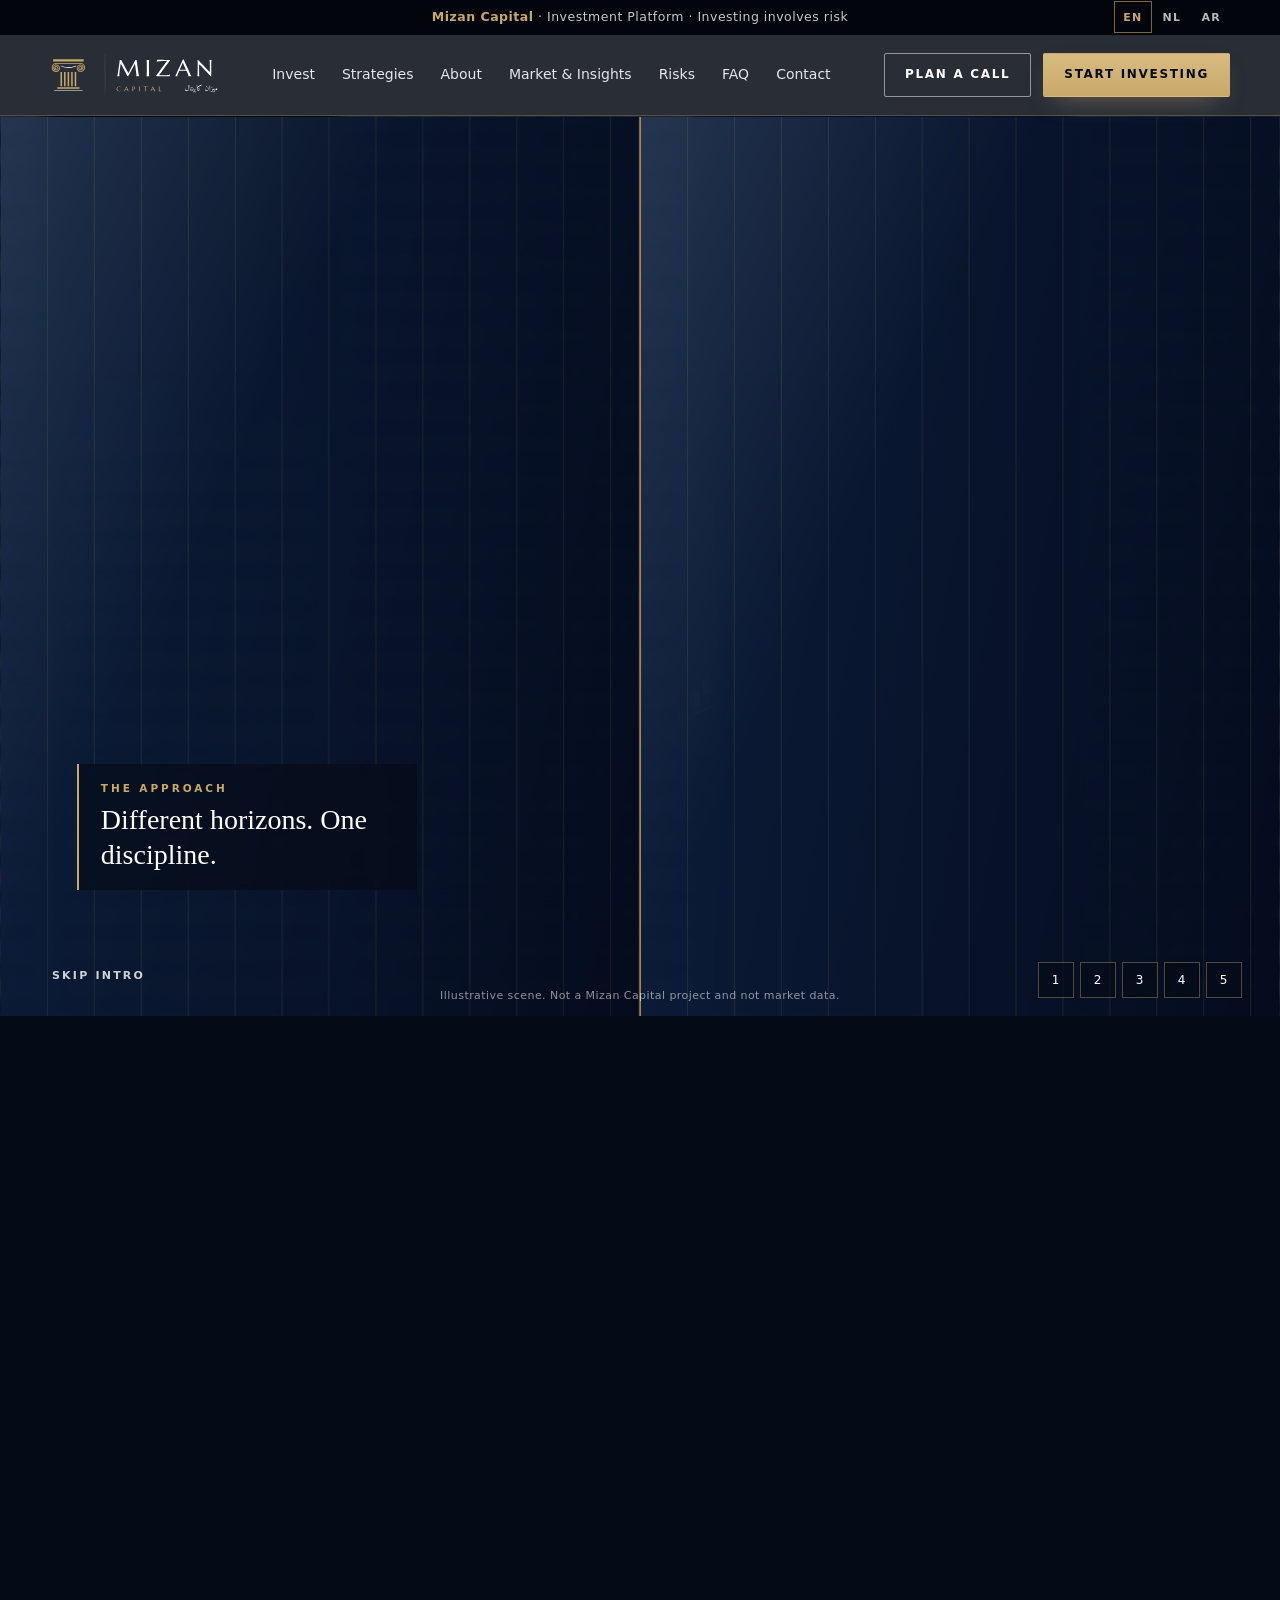
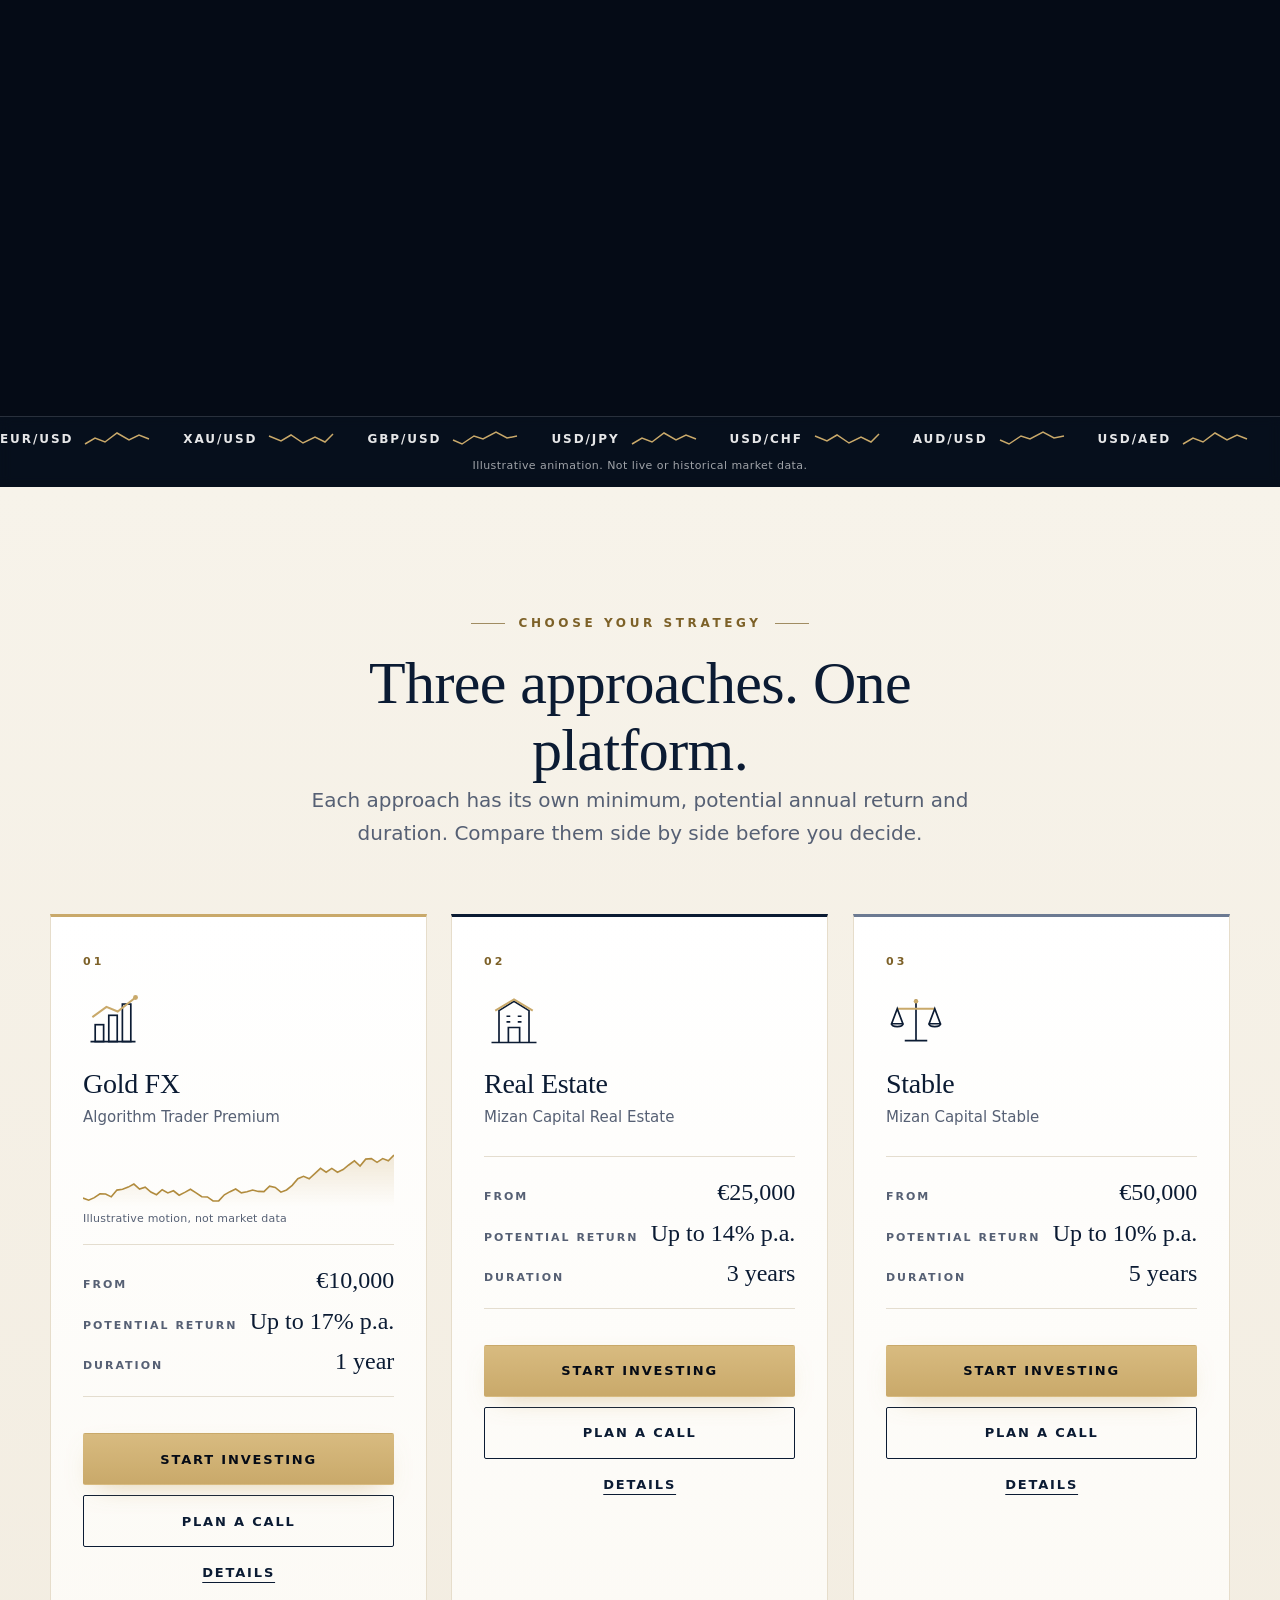
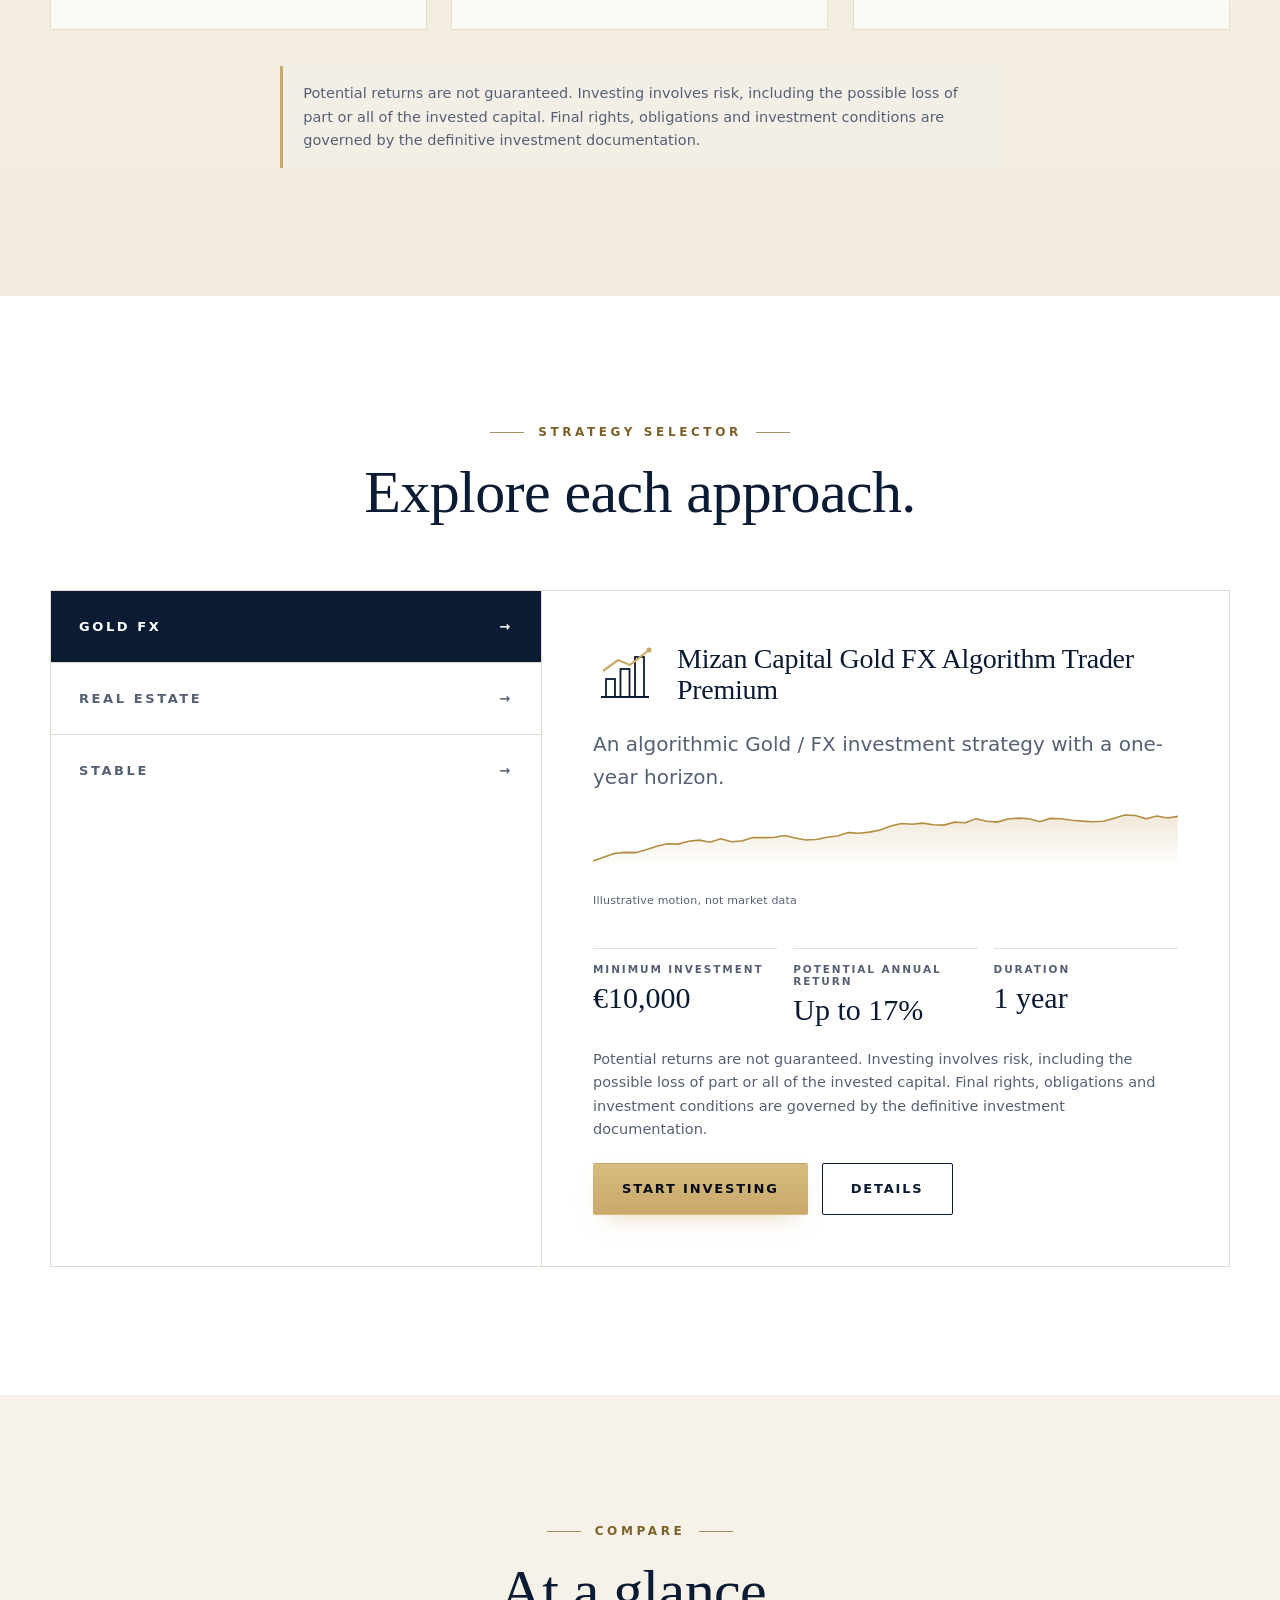
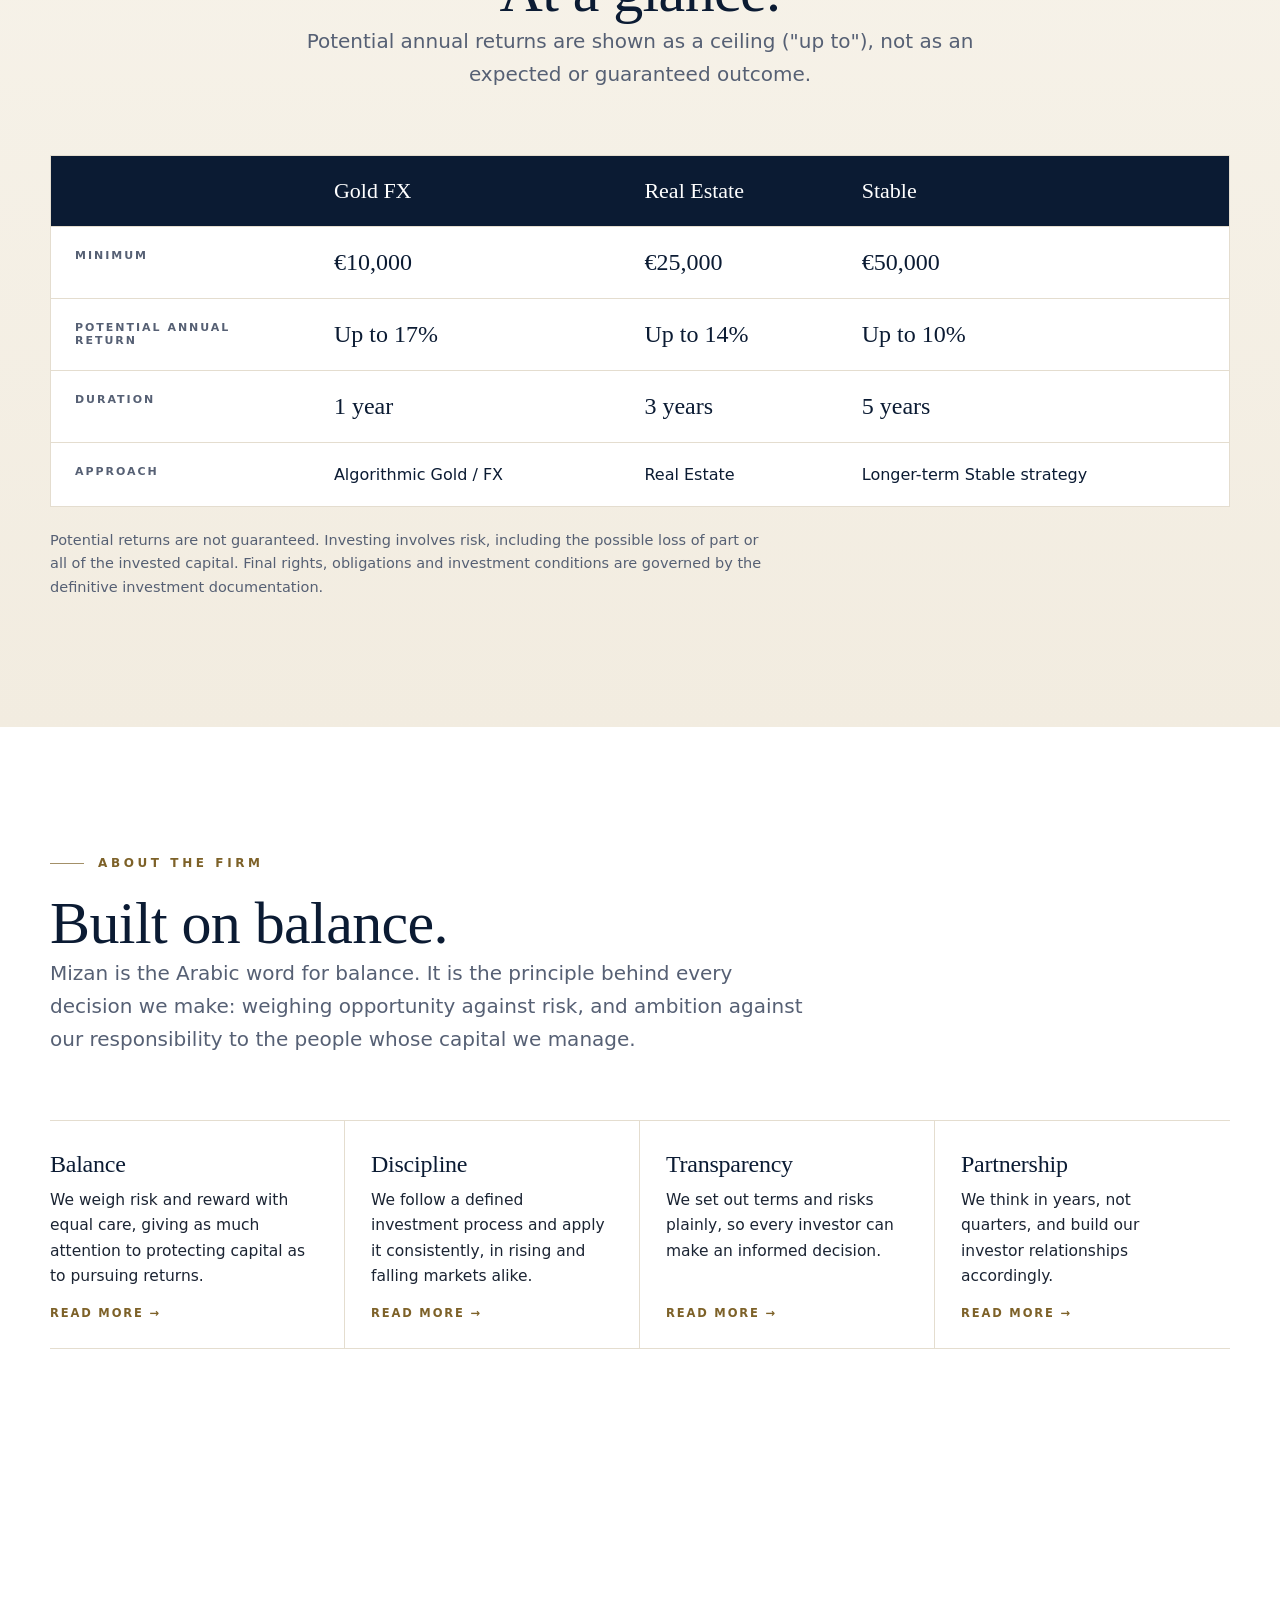
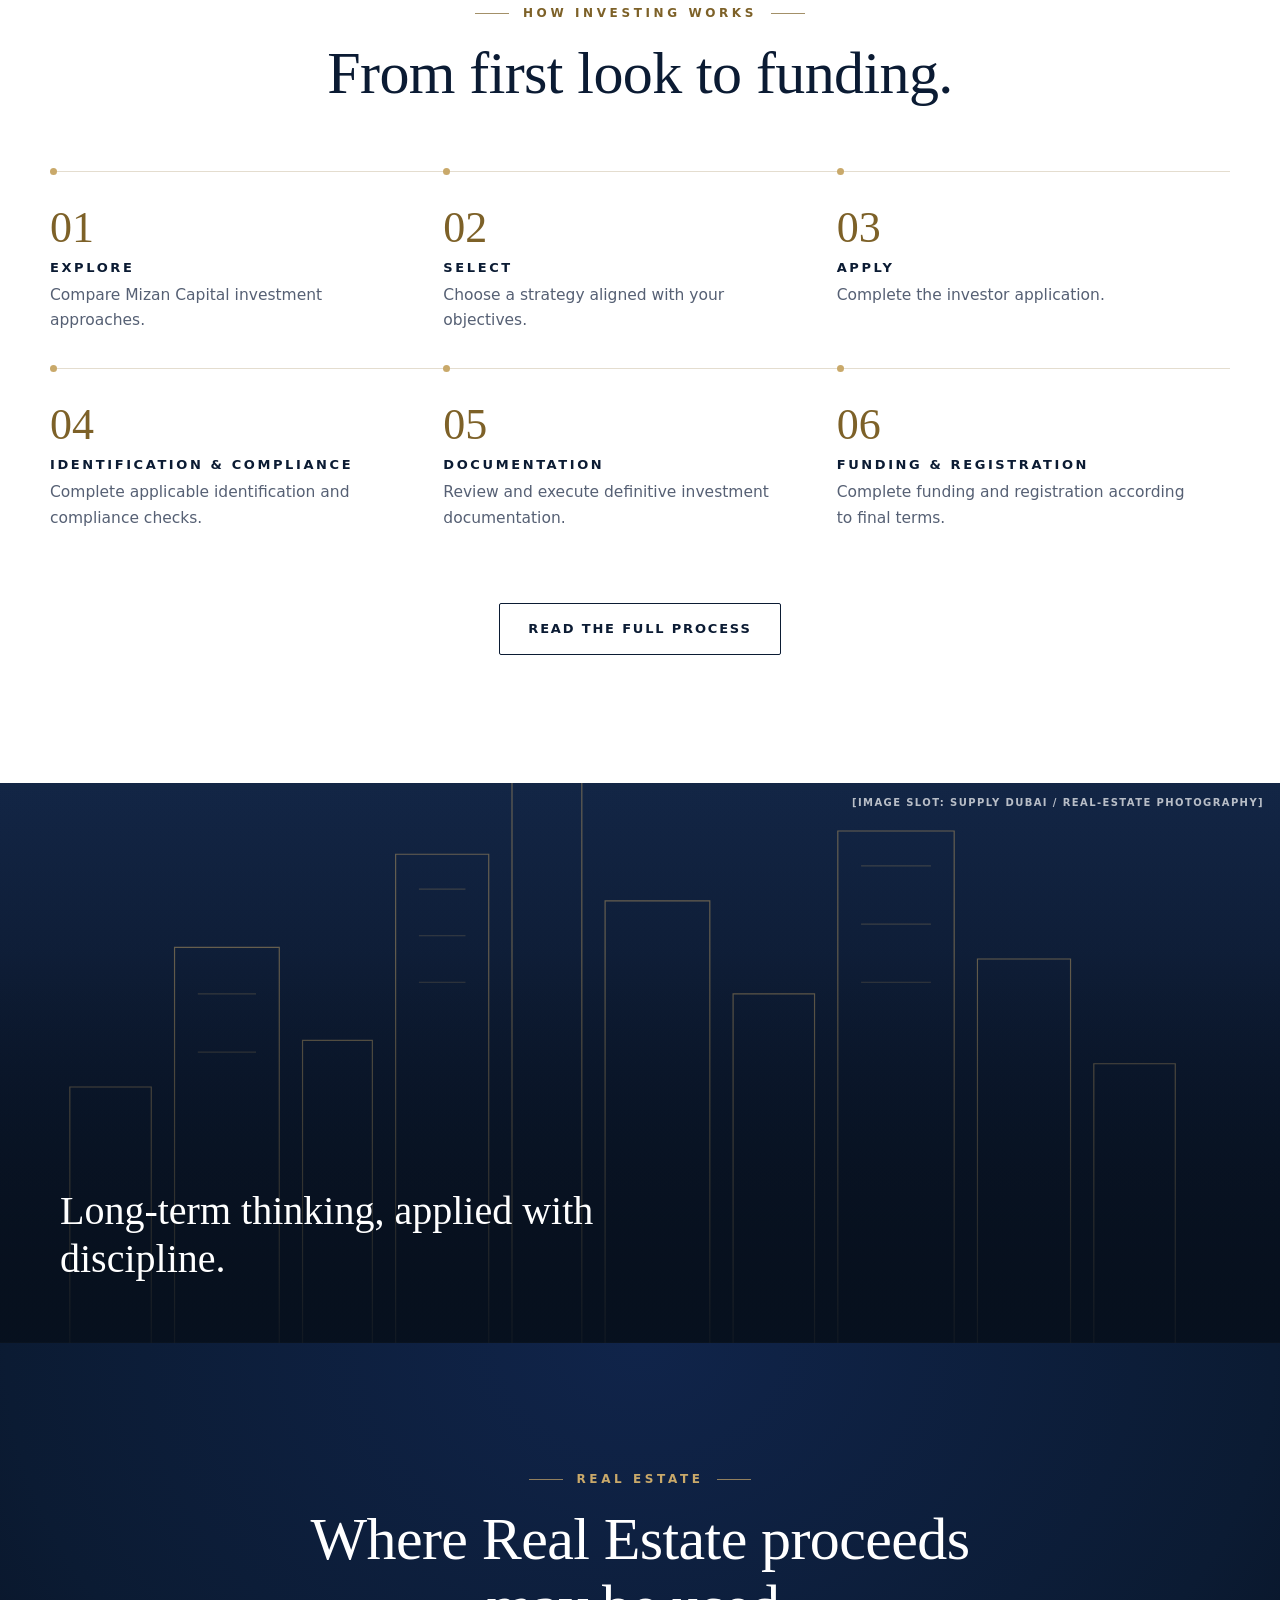
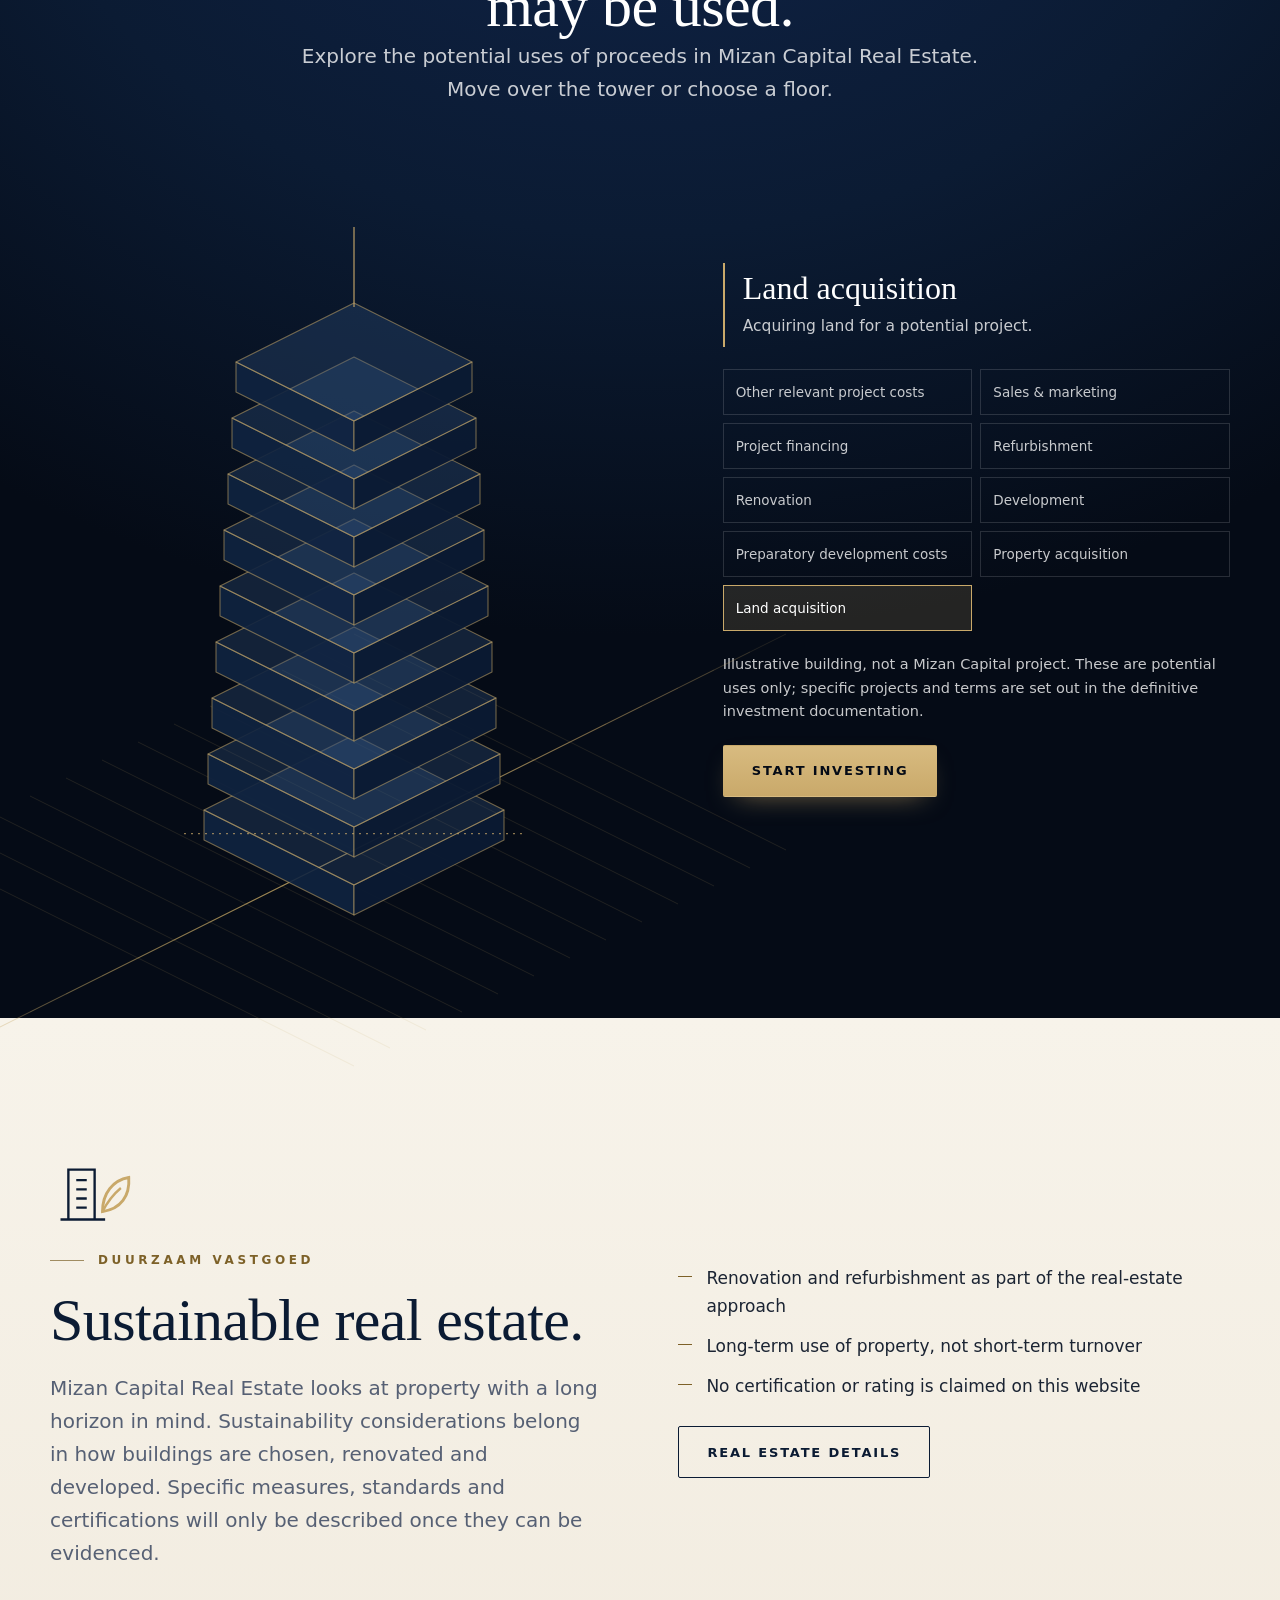
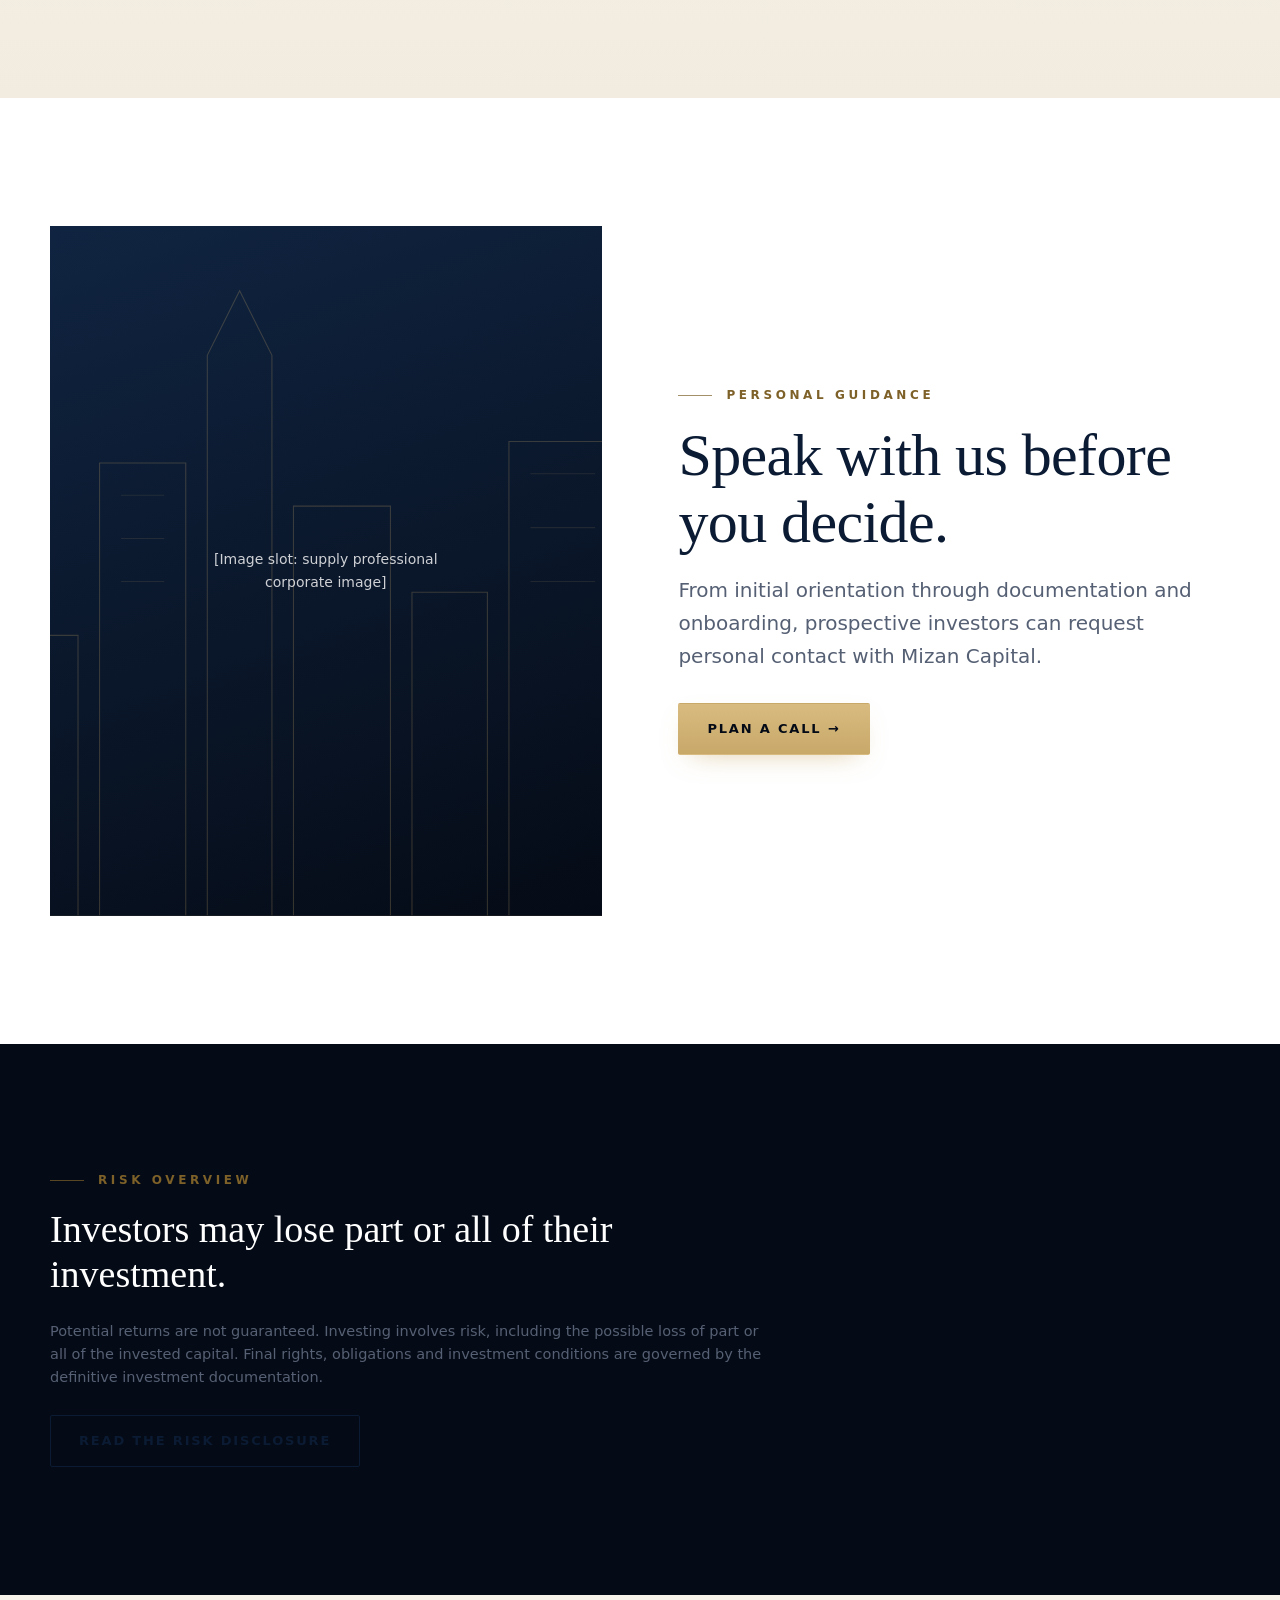
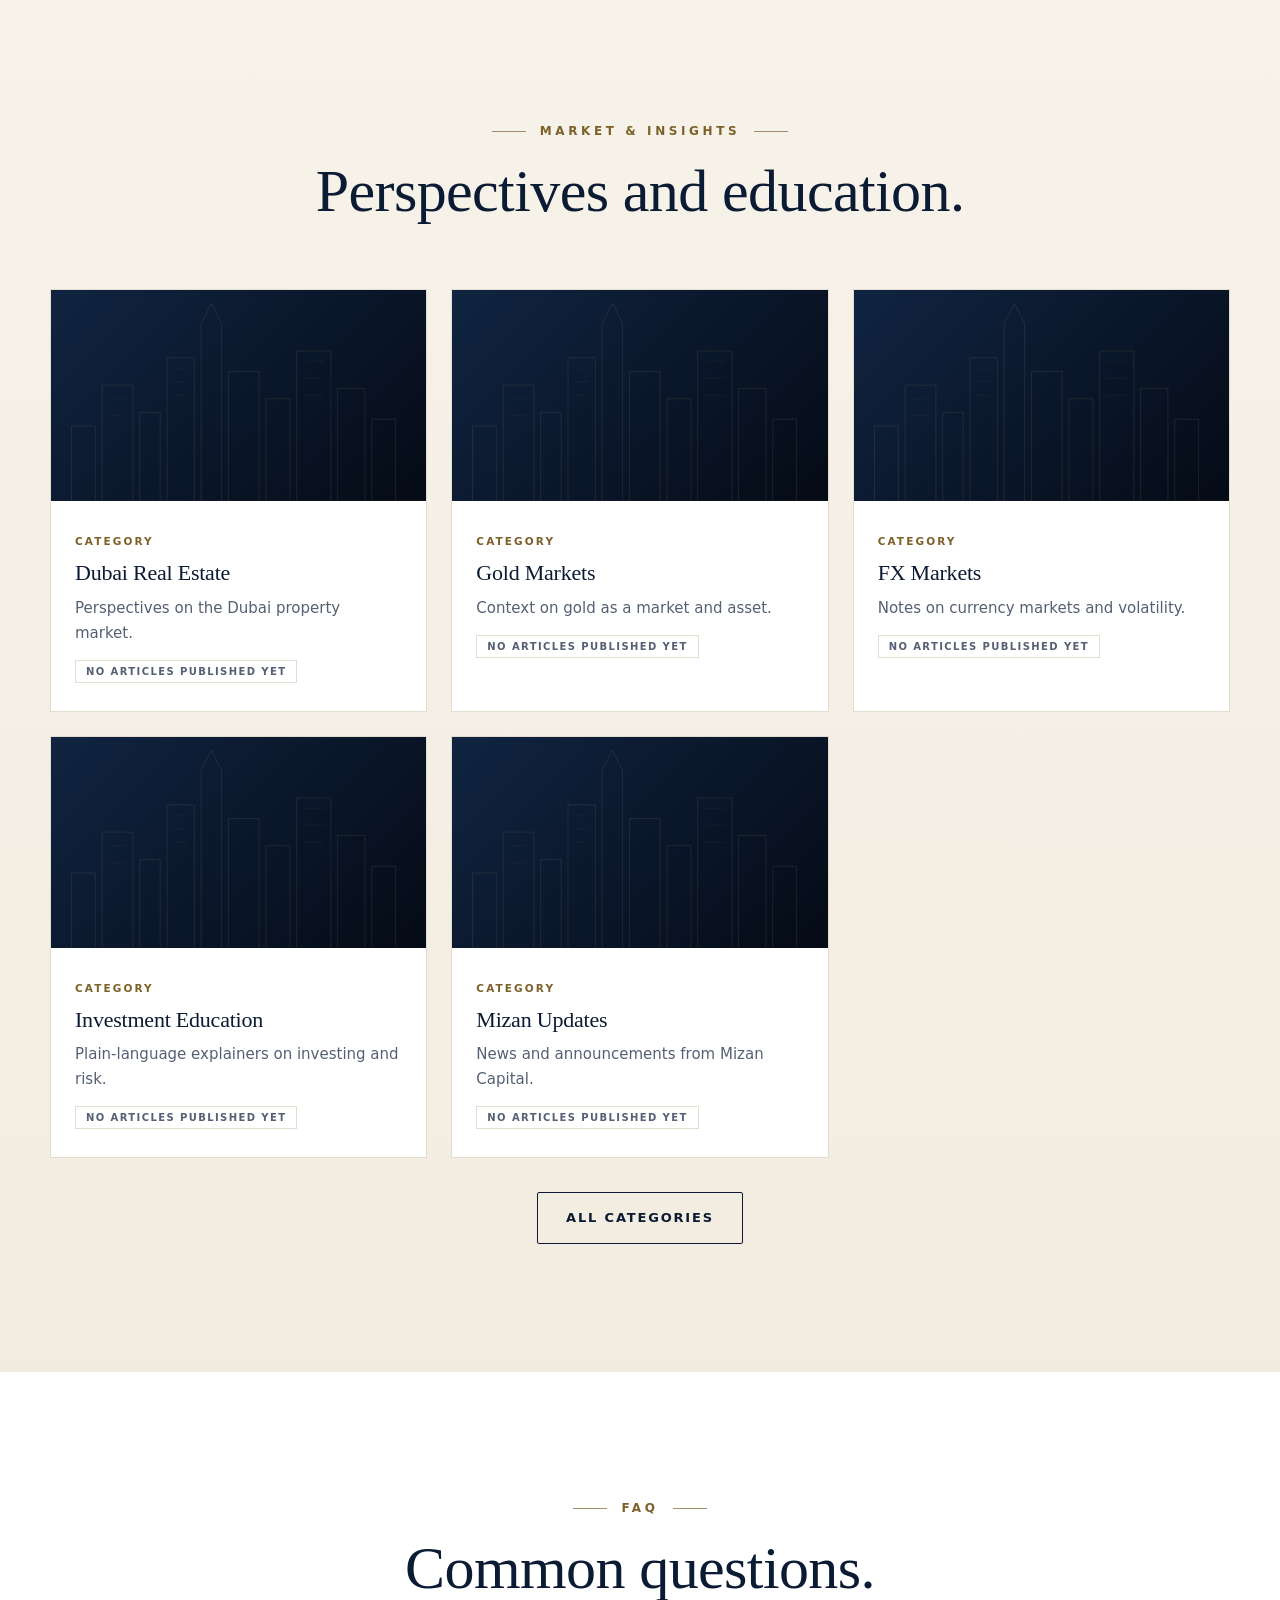
<file: mizan/index.html>
<!doctype html>
<html lang="en">
<head>
<meta charset="utf-8">
<meta name="viewport" content="width=device-width, initial-scale=1, viewport-fit=cover">
<title>Mizan Capital | Investment Strategies</title>
<meta name="description" content="Explore Mizan Capital investment approaches across Gold FX, Real Estate and Stable strategies.">
<meta name="theme-color" content="#0B1B33">
<!-- Remove before public launch: keeps the unfinished site (placeholders, unreconciled legal docs) out of search engines. -->
<meta name="robots" content="noindex, nofollow">
<link rel="canonical" href="https://[YOUR-DOMAIN]/">
<meta property="og:type" content="website">
<meta property="og:site_name" content="Mizan Capital">
<meta property="og:title" content="Mizan Capital | Investment Strategies">
<meta property="og:description" content="Explore Mizan Capital investment approaches across Gold FX, Real Estate and Stable strategies.">
<meta property="og:url" content="https://[YOUR-DOMAIN]/">
<meta name="twitter:card" content="summary">
<link rel="icon" type="image/svg+xml" href="img/favicon.svg">
<link rel="stylesheet" href="css/styles.css">
<script>document.documentElement.classList.add("js")</script>
</head>
<body>

<!-- SVG sprite. Colours: currentColor = navy parts, #C9A96A = gold accent. -->
<svg width="0" height="0" style="position:absolute" aria-hidden="true" focusable="false">
  <symbol id="i-logo" viewBox="0 0 40 40" fill="none"><rect x="1" y="1" width="38" height="38" stroke="currentColor" stroke-width="1.6"/><path d="M10 29V12l10 10 10-10v17" stroke="#C9A96A" stroke-width="2.2"/></symbol>
  <symbol id="i-gold" viewBox="0 0 64 64" fill="none" stroke-width="1.8"><path d="M8 55h48" stroke="currentColor"/><rect x="13" y="37" width="9" height="18" stroke="currentColor"/><rect x="27.5" y="27" width="9" height="28" stroke="currentColor"/><rect x="42" y="15" width="9" height="40" stroke="currentColor"/><path d="M10 29l15-11 12 5 19-15" stroke="#C9A96A" stroke-width="2.2"/><circle cx="56" cy="8" r="2.6" fill="#C9A96A" stroke="none"/></symbol>
  <symbol id="i-re" viewBox="0 0 64 64" fill="none" stroke-width="1.8"><path d="M8 56h48" stroke="currentColor"/><path d="M16 56V22l16-10 16 10v34" stroke="currentColor"/><path d="M26 56V40h12v16" stroke="currentColor"/><path d="M24 28h4M36 28h4M24 34h4M36 34h4" stroke="currentColor"/><path d="M12 22l20-12 20 12" stroke="#C9A96A" stroke-width="2.2"/></symbol>
  <symbol id="i-st" viewBox="0 0 64 64" fill="none" stroke-width="1.8"><path d="M32 10v44M20 54h24" stroke="currentColor"/><path d="M12 20h40" stroke="#C9A96A" stroke-width="2.2"/><path d="M12 20l-6 16h12zM52 20l-6 16h12z" stroke="currentColor"/><path d="M6 36c0 4 12 4 12 0M46 36c0 4 12 4 12 0" stroke="currentColor"/><circle cx="32" cy="12" r="2.4" fill="#C9A96A" stroke="none"/></symbol>
  <symbol id="i-leaf" viewBox="0 0 64 64" fill="none" stroke-width="1.8"><path d="M8 56h34" stroke="currentColor"/><path d="M14 56V18h20v38" stroke="currentColor"/><path d="M20 26h8M20 33h8M20 40h8M20 47h8" stroke="currentColor"/><path d="M40 50c0-14 8-24 20-26 1 14-6 24-20 26z" stroke="#C9A96A" stroke-width="2.2"/><path d="M40 50c4-8 8-13 14-18" stroke="#C9A96A"/></symbol>
  <symbol id="i-sky" viewBox="0 0 1100 640" fill="none" stroke="#C9A96A" stroke-width="1"><path d="M60 640V420h70v220M150 640V300h90v340M260 640V380h60v260M340 640V220h80v420M440 640V120l30-60 30 60v520M520 640V260h90v380M630 640V340h70v380M720 640V200h100v440M840 640V310h80v330M940 640V400h70v240" opacity=".7"/><path d="M0 640h1100" opacity=".5"/><path d="M360 250h40M360 290h40M360 330h40M740 230h60M740 280h60M740 330h60M170 340h50M170 390h50" opacity=".35"/></symbol>
  <symbol id="i-check" viewBox="0 0 56 56" fill="none"><circle cx="28" cy="28" r="26" stroke="#C9A96A" stroke-width="1.6"/><path d="M17 29l8 8 14-17" stroke="#0B1B33" stroke-width="2.4"/></symbol>
</svg>

<a class="skip" href="#main">Skip to content</a>
<div class="devbar" id="devbar" hidden>DEV: legal documentation must be reconciled with the current website terms before public launch (Real Estate memorandum still states the older €50,000 minimum, 15% and 36 months). See README.</div>

<div class="cursor" id="cursor" aria-hidden="true"></div>
<div class="topbar" role="note">
  <span class="tb-text"><b>Mizan Capital</b> · Investment Platform · Investing involves risk</span>
  <div class="lang" role="group" aria-label="Language">
    <button type="button" data-lang="en" lang="en" aria-pressed="true" title="English">EN</button>
    <button type="button" data-lang="nl" lang="nl" aria-pressed="false" title="Nederlands">NL</button>
    <button type="button" data-lang="ar" lang="ar" aria-pressed="false" title="العربية">AR</button>
  </div>
</div>

<header class="site">
  <div class="wrap bar">
    <a class="logo" href="#/" aria-label="Mizan Capital, home"><img src="img/logo-capital-light.svg" alt="Mizan Capital" width="171" height="47"></a>
    <nav class="main" aria-label="Primary">
      <ul>
        <li><a href="#/how-it-works" data-nav="how-it-works">Invest</a></li>
        <li><a href="#/strategies" data-nav="strategies">Strategies</a></li>
        <li><a href="#/about" data-nav="about">About</a></li>
        <li><a href="#/insights" data-nav="insights">Market &amp; Insights</a></li>
        <li><a href="#/risks" data-nav="risks">Risks</a></li>
        <li><a href="#/faq" data-nav="faq">FAQ</a></li>
        <li><a href="#/contact" data-nav="contact">Contact</a></li>
      </ul>
    </nav>
    <div class="bar-cta">
      <button class="btn btn-secondary" type="button" data-open="call" data-track="header_plan_call">Plan a call</button>
      <button class="btn btn-primary" type="button" data-open="invest" data-track="header_start_investing">Start Investing</button>
      <button class="burger" id="burger" type="button" aria-label="Open menu" aria-expanded="false" aria-controls="drawer"><span></span></button>
    </div>
  </div>
</header>
<div class="drawer" id="drawer" aria-label="Mobile menu">
  <a class="nl" href="#/how-it-works">Invest</a>
  <a class="nl" href="#/strategies">Strategies</a>
  <a class="nl" href="#/about">About</a>
  <a class="nl" href="#/insights">Market &amp; Insights</a>
  <a class="nl" href="#/risks">Risks</a>
  <a class="nl" href="#/faq">FAQ</a>
  <a class="nl" href="#/contact">Contact</a>
  <button class="btn btn-primary" type="button" data-open="invest">Start Investing</button>
  <button class="btn btn-secondary" type="button" data-open="call" style="color:#fff;border-color:rgba(255,255,255,.55)">Plan a call</button>
</div>

<main id="main" tabindex="-1">

<!-- ===================== HOME ===================== -->
<div class="view" data-view="home" data-title="Mizan Capital | Investment Strategies" data-desc="Explore Mizan Capital investment approaches across Gold FX, Real Estate and Stable strategies.">

  <section class="cine" id="cine" aria-labelledby="h-hero">
    <div class="cine-track" id="cineTrack">
      <div class="cine-stage" id="cineStage">
        <div class="c-sky"></div>
        <div class="c-glow"></div>
        <svg class="layer c-far" id="cFar" aria-hidden="true"></svg>
        <div class="layer c-chart" aria-hidden="true"><canvas id="heroCanvas" data-skyline="off"></canvas></div>
        <svg class="layer c-mid" id="cMid" aria-hidden="true"></svg>
        <svg class="layer c-tower" id="cTower" aria-hidden="true"></svg>

        <div class="layer chamber" id="chamber">
          <div class="chamber-in">
            <span class="eyebrow">Choose your strategy</span>
            <h2 class="chamber-h">Step inside.</h2>
            <div class="plates" id="chamberPlates"></div>
            <p class="disc" id="chamberDisc"></p>
          </div>
        </div>

        <div class="layer gate gl" aria-hidden="true"></div>
        <div class="layer gate gr" aria-hidden="true"></div>

        <div class="c-type">
          <span class="eyebrow">Mizan Capital<br>Investment Platform</span>
          <h1 id="h-hero">Three Strategies.<br>One Mizan Capital.</h1>
          <p class="sub">Choose an investment approach aligned with your objectives.</p>
          <p class="support">Gold FX · Real Estate · Stable</p>
          <div class="btn-row">
            <button class="btn btn-primary" type="button" data-open="invest" data-track="hero_start_investing">Start Investing →</button>
            <button class="btn btn-secondary" type="button" data-open="call" data-track="hero_plan_call">Plan a call</button>
          </div>
          <p class="hero-note">Potential returns are not guaranteed. Investing involves risk, including the possible loss of part or all of the invested capital.</p>
        </div>

        <aside class="c-cap" aria-hidden="true"><small>The approach</small><p>Different horizons. One discipline.</p></aside>
        <p class="c-illus" aria-hidden="true">Illustrative scene. Not a Mizan Capital project and not market data.</p>
        <a class="c-skip" href="#/home/choose">Skip intro</a>
        <nav class="c-dots" aria-label="Jump to scene">
          <button type="button" data-beat="0" aria-label="Scene 1: the skyline (key 1)">1</button>
          <button type="button" data-beat="1" aria-label="Scene 2: the title leaves (key 2)">2</button>
          <button type="button" data-beat="2" aria-label="Scene 3: the doors rise (key 3)">3</button>
          <button type="button" data-beat="3" aria-label="Scene 4: the doors part (key 4)">4</button>
          <button type="button" data-beat="4" aria-label="Scene 5: the strategies (key 5)">5</button>
        </nav>
      </div>
    </div>
    <div class="ticker" aria-hidden="true">
      <div class="ticker-track" id="tickerTrack"></div>
      <span class="ticker-note">Illustrative animation. Not live or historical market data.</span>
    </div>
  </section>

  <section class="s paper" id="choose" aria-labelledby="h-choose">
    <div class="wrap">
      <div class="sec-head center reveal"><span class="eyebrow">Choose your strategy</span><h2 id="h-choose">Three approaches. One platform.</h2><p class="lead">Each approach has its own minimum, potential annual return and duration. Compare them side by side before you decide.</p></div>
      <div class="cards reveal" id="cards"></div>
      <noscript><p class="disc box">Gold FX: from €10,000, up to 17% p.a., 1 year. Real Estate: from €25,000, up to 14% p.a., 3 years. Stable: from €50,000, up to 10% p.a., 5 years. Potential returns are not guaranteed.</p></noscript>
      <p class="disc box reveal" style="margin:36px auto 0" data-disclosure></p>
    </div>
  </section>

  <section class="s" id="selector" aria-labelledby="h-sel">
    <div class="wrap">
      <div class="sec-head center reveal"><span class="eyebrow">Strategy selector</span><h2 id="h-sel">Explore each approach.</h2></div>
      <div class="selector reveal" id="selectorBox"></div>
    </div>
  </section>

  <section class="s paper" id="compare" aria-labelledby="h-cmp">
    <div class="wrap">
      <div class="sec-head center reveal"><span class="eyebrow">Compare</span><h2 id="h-cmp">At a glance.</h2><p class="lead">Potential annual returns are shown as a ceiling ("up to"), not as an expected or guaranteed outcome.</p></div>
      <div class="reveal" id="cmpBox"></div>
      <p class="disc reveal" style="margin-top:22px" data-disclosure></p>
    </div>
  </section>

  <section class="s" id="balance" aria-labelledby="h-bal">
    <div class="wrap">
      <div class="sec-head reveal"><span class="eyebrow">About the firm</span><h2 id="h-bal">Built on balance.</h2><p class="lead">Mizan is the Arabic word for balance. It is the principle behind every decision we make: weighing opportunity against risk, and ambition against our responsibility to the people whose capital we manage.</p></div>
      <div class="bal-cards reveal">
        <a class="bal-card" href="#/about" data-bal="balance"><h3>Balance</h3><p>We weigh risk and reward with equal care, giving as much attention to protecting capital as to pursuing returns.</p><span class="more">Read more →</span></a>
        <a class="bal-card" href="#/about" data-bal="discipline"><h3>Discipline</h3><p>We follow a defined investment process and apply it consistently, in rising and falling markets alike.</p><span class="more">Read more →</span></a>
        <a class="bal-card" href="#/about" data-bal="transparency"><h3>Transparency</h3><p>We set out terms and risks plainly, so every investor can make an informed decision.</p><span class="more">Read more →</span></a>
        <a class="bal-card" href="#/about" data-bal="partnership"><h3>Partnership</h3><p>We think in years, not quarters, and build our investor relationships accordingly.</p><span class="more">Read more →</span></a>
      </div>
    </div>
  </section>

  <section class="s" id="how" aria-labelledby="h-how">
    <div class="wrap">
      <div class="sec-head center reveal"><span class="eyebrow">How investing works</span><h2 id="h-how">From first look to funding.</h2></div>
      <div class="steps reveal" data-process></div>
      <div class="btn-row reveal" style="margin-top:38px;justify-content:center"><a class="btn btn-secondary" href="#/how-it-works">Read the full process</a></div>
    </div>
  </section>

  <section class="imagery" aria-label="Brand imagery">
    <svg viewBox="0 0 1100 640" preserveAspectRatio="xMidYMax slice" aria-hidden="true"><use href="#i-sky"/></svg>
    <span class="slot">[Image slot: supply Dubai / real-estate photography]</span>
    <blockquote>Long-term thinking, applied with discipline.</blockquote>
  </section>

  <section class="s dark tower-sec" id="explore" aria-labelledby="h-tw">
    <div class="wrap">
      <div class="sec-head center reveal"><span class="eyebrow">Real Estate</span><h2 id="h-tw">Where Real Estate proceeds may be used.</h2><p class="lead">Explore the potential uses of proceeds in Mizan Capital Real Estate. Move over the tower or choose a floor.</p></div>
      <div class="tower reveal" id="tower">
        <div class="tw-stage" id="twStage"></div>
        <div class="tw-side">
          <div class="tw-info" role="status" aria-live="polite"></div>
          <ul class="tw-list" aria-label="Potential uses of proceeds"></ul>
          <p class="disc">Illustrative building, not a Mizan Capital project. These are potential uses only; specific projects and terms are set out in the definitive investment documentation.</p>
          <button class="btn btn-primary" type="button" data-open="invest" data-strategy="realEstate" data-track="tower_start_investing">Start Investing</button>
        </div>
      </div>
    </div>
  </section>

  <section class="s paper" id="sustainable" aria-labelledby="h-sus">
    <div class="wrap split">
      <div class="reveal">
        <svg class="ico-lg" aria-hidden="true" style="color:#0B1B33"><use href="#i-leaf"/></svg>
        <span class="eyebrow">Duurzaam vastgoed</span>
        <h2 id="h-sus">Sustainable real estate.</h2>
        <p class="lead" style="margin-top:18px">Mizan Capital Real Estate looks at property with a long horizon in mind. Sustainability considerations belong in how buildings are chosen, renovated and developed. Specific measures, standards and certifications will only be described once they can be evidenced.</p>
      </div>
      <div class="reveal"><ul class="tick"><li>Renovation and refurbishment as part of the real-estate approach</li><li>Long-term use of property, not short-term turnover</li><li>No certification or rating is claimed on this website</li></ul><a class="btn btn-secondary" href="#/real-estate">Real Estate details</a></div>
    </div>
  </section>

  <section class="s" id="guidance" aria-labelledby="h-gui">
    <div class="wrap split">
      <div class="frame reveal" id="aboutFrame"><svg viewBox="0 0 1100 640" preserveAspectRatio="xMidYMax slice" aria-hidden="true"><use href="#i-sky"/></svg><p>[Image slot: supply professional corporate image]</p></div>
      <div class="reveal">
        <span class="eyebrow">Personal guidance</span>
        <h2 id="h-gui">Speak with us before you decide.</h2>
        <p class="lead" style="margin:18px 0 30px">From initial orientation through documentation and onboarding, prospective investors can request personal contact with Mizan Capital.</p>
        <button class="btn btn-primary" type="button" data-open="call" data-track="guidance_plan_call">Plan a call →</button>
      </div>
    </div>
  </section>

  <section class="s riskband" id="risk-overview" aria-labelledby="h-rsk">
    <div class="wrap">
      <span class="eyebrow">Risk overview</span>
      <h2 id="h-rsk" class="sr">Risk overview</h2>
      <strong class="big">Investors may lose part or all of their investment.</strong>
      <p class="disc" style="margin-bottom:26px" data-disclosure></p>
      <a class="btn btn-secondary" href="#/risks">Read the risk disclosure</a>
    </div>
  </section>

  <section class="s paper" id="insights-home" aria-labelledby="h-ins">
    <div class="wrap">
      <div class="sec-head center reveal"><span class="eyebrow">Market &amp; Insights</span><h2 id="h-ins">Perspectives and education.</h2></div>
      <div class="grid3 reveal" data-insights></div>
      <div class="btn-row" style="margin-top:34px;justify-content:center"><a class="btn btn-secondary" href="#/insights">All categories</a></div>
    </div>
  </section>

  <section class="s" id="faq-home" aria-labelledby="h-faq">
    <div class="wrap">
      <div class="sec-head center reveal"><span class="eyebrow">FAQ</span><h2 id="h-faq">Common questions.</h2></div>
      <div class="faq reveal" data-faq="5"></div>
      <div class="btn-row" style="margin-top:30px;justify-content:center"><a class="btn btn-secondary" href="#/faq">All questions</a></div>
    </div>
  </section>

  <section class="s final" aria-labelledby="h-final">
    <div class="wrap">
      <h2 id="h-final">Find the approach that fits your objectives.</h2>
      <div class="btn-row">
        <button class="btn btn-primary" type="button" data-open="invest" data-track="final_start_investing">Start Investing</button>
        <button class="btn btn-secondary" type="button" data-open="call" data-track="final_plan_call">Plan a call</button>
      </div>
      <p class="lead" style="margin-bottom:18px">Explore Mizan Capital's three investment strategies or speak directly with us.</p>
      <p class="disc" style="margin-inline:auto">Potential returns are not guaranteed. Investing involves risk, including the possible loss of part or all of the invested capital.</p>
    </div>
  </section>
</div>

<!-- ===================== STRATEGIES ===================== -->
<div class="view" data-view="strategies" data-title="Investment Strategies | Mizan Capital" data-desc="Compare Mizan Capital investment strategies: Gold FX, Real Estate and Stable.">
  <header class="phead"><div class="wrap"><span class="eyebrow">Strategies</span><h1 tabindex="-1">Three strategies. One Mizan Capital.</h1><p class="lead">Choose an investment approach aligned with your objectives.</p></div></header>
  <section class="s paper"><div class="wrap"><div class="cards" data-cards></div><p class="disc box" style="margin:36px auto 0" data-disclosure></p></div></section>
  <section class="s"><div class="wrap"><div data-cmp></div></div></section>
</div>

<!-- strategy detail pages (rendered from config) -->
<div class="view" data-view="gold-fx" data-strategy-page="goldFx"></div>
<div class="view" data-view="real-estate" data-strategy-page="realEstate"></div>
<div class="view" data-view="stable" data-strategy-page="stable"></div>

<!-- ===================== HOW IT WORKS ===================== -->
<div class="view" data-view="how-it-works" data-title="How Investing Works | Mizan Capital" data-desc="The Mizan Capital investment process, from exploring strategies to funding and registration.">
  <header class="phead"><div class="wrap"><span class="eyebrow">Invest</span><h1 tabindex="-1">How investing works.</h1><p class="lead">A structured process, in a defined order.</p></div></header>
  <section class="s"><div class="wrap"><div class="steps" data-process></div></div></section>
  <section class="s paper"><div class="wrap prose">
    <span class="eyebrow">Real Estate investor process</span>
    <h2 style="margin-top:0">Documented steps for Real Estate.</h2>
    <div class="flow" aria-label="Real Estate investor process"><span>Information</span><i>→</i><span>Application</span><i>→</i><span>Identification / compliance</span><i>→</i><span>Final legal agreement</span><i>→</i><span>Payment</span><i>→</i><span>Registration</span><i>→</i><span>Distributions and repayment according to final terms</span></div>
    <p style="margin-top:22px">Exact conditions, timing and obligations are set out in the definitive investment documentation.</p>
    <div class="btn-row" style="margin-top:26px"><button class="btn btn-primary" type="button" data-open="invest">Start Investing</button><button class="btn btn-secondary" type="button" data-open="call">Plan a call</button></div>
  </div></section>
</div>

<!-- ===================== ABOUT ===================== -->
<div class="view" data-view="about" data-title="About | Mizan Capital" data-desc="About Mizan Capital: multiple investment approaches, a disciplined process and clear documentation.">
  <header class="phead"><div class="wrap"><span class="eyebrow">About</span><h1 tabindex="-1">About Mizan Capital.</h1><p class="lead">Multiple investment approaches. One disciplined way of working.</p></div></header>
  <section class="s" id="aboutBalance" aria-labelledby="h-abal"><div class="wrap">
    <div class="sec-head reveal"><span class="eyebrow">About the firm</span><h2 id="h-abal">Built on balance.</h2><p class="lead">Mizan is the Arabic word for balance. It is the principle behind every decision we make: weighing opportunity against risk, and ambition against our responsibility to the people whose capital we manage.</p></div>
    <div class="selector reveal" id="balBox"></div>
  </div></section>
  <section class="s"><div class="wrap split">
    <div class="frame"><svg viewBox="0 0 1100 640" preserveAspectRatio="xMidYMax slice" aria-hidden="true"><use href="#i-sky"/></svg><p>[Image slot: supply professional corporate / founder image]</p></div>
    <div>
      <h2>A platform built around a few clear principles.</h2>
      <ul class="tick">
        <li><b>Multiple investment approaches.</b> Gold FX, Real Estate and Stable, each with its own terms.</li>
        <li><b>A disciplined investment process.</b> Defined steps from application to funding.</li>
        <li><b>Structured onboarding.</b> Identification and compliance checks apply.</li>
        <li><b>Clear documentation.</b> Rights and obligations sit in the definitive documents.</li>
        <li><b>Personal communication.</b> Investors can speak with Mizan Capital directly.</li>
        <li><b>Long-term investor relationships.</b></li>
      </ul>
      <p class="disc"><span class="ph">[FOUNDER / TEAM DETAILS — to be supplied]</span> No names, titles, experience, staffing, assets under management or track record are stated on this website until verified information is provided.</p>
      <div class="btn-row" style="margin-top:24px"><button class="btn btn-primary" type="button" data-open="call">Plan a call →</button></div>
    </div>
  </div></section>
</div>

<!-- ===================== INSIGHTS ===================== -->
<div class="view" data-view="insights" data-title="Market &amp; Insights | Mizan Capital" data-desc="Market commentary and investment education from Mizan Capital.">
  <header class="phead"><div class="wrap"><span class="eyebrow">Market &amp; Insights</span><h1 tabindex="-1">Perspectives and education.</h1><p class="lead">Editorial content will be published here. Nothing on this page is investment advice.</p></div></header>
  <section class="s paper"><div class="wrap"><div class="grid3" data-insights></div><div data-demo-slot></div></div></section>
</div>

<!-- ===================== RISKS ===================== -->
<div class="view" data-view="risks" data-title="Risk Disclosure | Mizan Capital" data-desc="Risks of investing with Mizan Capital, including possible loss of part or all of invested capital.">
  <header class="phead"><div class="wrap"><span class="eyebrow">Risk disclosure</span><h1 tabindex="-1">Investors may lose part or all of their investment.</h1><p class="lead" data-disclosure></p></div></header>
  <section class="s"><div class="wrap">
    <div class="sec-head"><h2>General risks</h2></div>
    <div class="grid3">
      <div class="rk"><h3>Capital &amp; market</h3><ul><li>Capital loss, partial or total</li><li>Market risk</li><li>Liquidity risk</li></ul></div>
      <div class="rk"><h3>Counterparty &amp; issuer</h3><ul><li>Counterparty risk</li><li>Issuer risk</li><li>Bankruptcy risk</li></ul></div>
      <div class="rk"><h3>Operational &amp; legal</h3><ul><li>Operational risk</li><li>Legal / regulatory risk</li></ul></div>
    </div>
  </div></section>
  <section class="s paper"><div class="wrap">
    <div class="sec-head"><h2>By strategy</h2></div>
    <div class="grid3">
      <div class="rk"><h3>Gold FX</h3><ul><li>Gold price volatility</li><li>FX volatility</li><li>Algorithm / model risk</li><li>Technology risk</li><li>Execution risk</li><li>Market dislocation risk</li></ul></div>
      <div class="rk"><h3>Real Estate</h3><ul><li>Property value decline</li><li>Project delays</li><li>Construction / development cost increases</li><li>Sales risk</li><li>Liquidity risk</li><li>Financing risk</li><li>Market conditions</li></ul></div>
      <div class="rk"><h3>Stable</h3><ul><li>Long investment horizon</li><li>Liquidity limitations</li><li>Issuer / counterparty risk</li><li>Underlying investment risk</li></ul><p class="disc" style="margin-top:14px">The name "Stable" does not mean capital is protected or guaranteed.</p></div>
    </div>
    <p class="disc box" style="margin-top:34px">This page is general information and does not describe every risk. The definitive investment documentation governs your rights and obligations. Consider independent professional advice before investing.</p>
    <div class="btn-row" style="margin-top:28px"><button class="btn btn-primary" type="button" data-open="invest">Start Investing</button><button class="btn btn-secondary" type="button" data-open="call">Plan a call</button></div>
  </div></section>
</div>

<!-- ===================== FAQ ===================== -->
<div class="view" data-view="faq" data-title="FAQ | Mizan Capital" data-desc="Frequently asked questions about Mizan Capital investment strategies, terms and process.">
  <header class="phead"><div class="wrap"><span class="eyebrow">FAQ</span><h1 tabindex="-1">Frequently asked questions.</h1></div></header>
  <section class="s"><div class="wrap"><div class="faq" data-faq="all"></div></div></section>
</div>

<!-- ===================== CONTACT ===================== -->
<div class="view" data-view="contact" data-title="Contact | Mizan Capital" data-desc="Contact Mizan Capital for general or investment enquiries, or plan a call.">
  <header class="phead"><div class="wrap"><span class="eyebrow">Contact</span><h1 tabindex="-1">Get in touch.</h1></div></header>
  <section class="s"><div class="wrap">
    <div class="contact-grid">
      <div class="cbox"><h3>General enquiry</h3><p>Questions about Mizan Capital.</p><p class="ph">[GENERAL EMAIL]</p></div>
      <div class="cbox"><h3>Investment enquiry</h3><p>Questions about a specific strategy or the application.</p><p class="ph">[INVESTMENT ENQUIRIES EMAIL]</p><button class="btn btn-primary" type="button" data-open="invest">Start Investing</button></div>
      <div class="cbox"><h3>Plan a call</h3><p>Request a conversation at a time that suits you.</p><button class="btn btn-secondary" type="button" data-open="call">Plan a call</button></div>
    </div>
    <div class="prose" style="margin-top:56px"><h2>Company information</h2>
      <p>Mizan Capital</p>
      <p><span class="ph">[REGISTERED ADDRESS]</span><br><span class="ph">[COMPANY REGISTRATION NUMBER]</span><br><span class="ph">[PHONE NUMBER]</span></p>
      <p class="disc">Contact details are placeholders and must be replaced with verified company information before launch.</p></div>
  </div></section>
</div>

<!-- ===================== LEGAL ===================== -->
<div class="view" data-view="privacy" data-title="Privacy Policy | Mizan Capital" data-desc="Privacy policy and cookie information for Mizan Capital.">
  <header class="phead"><div class="wrap"><span class="eyebrow">Legal</span><h1 tabindex="-1">Privacy Policy</h1></div></header>
  <section class="s"><div class="wrap prose">
    <p class="disc box"><b>Draft template.</b> Must be reviewed and completed by legal counsel before launch.</p>
    <h2>Controller</h2><p>Mizan Capital, <span class="ph">[REGISTERED ADDRESS]</span>, <span class="ph">[COMPANY REGISTRATION NUMBER]</span>. Privacy contact: <span class="ph">[PRIVACY CONTACT]</span>.</p>
    <h2>Information we may collect</h2><p>Contact details and enquiry content that you choose to submit through forms. Investor application data is only processed through a secure backend once one is configured.</p>
    <h2>Purpose and legal basis</h2><p><span class="ph">[PURPOSES AND LEGAL BASES — TO BE CONFIRMED]</span></p>
    <h2>Retention and your rights</h2><p><span class="ph">[RETENTION PERIODS AND DATA-SUBJECT RIGHTS — TO BE CONFIRMED]</span></p>
    <h2 id="cookies">Cookie information</h2><p>This website, in its current state, sets no analytics or advertising cookies and loads no third-party trackers. If analytics or other cookies are added, this section and any required consent mechanism must be updated first.</p>
    <p><a href="#/terms">Terms / Investment Information</a> · <a href="#/disclaimer">Disclaimer</a></p>
  </div></section>
</div>
<div class="view" data-view="disclaimer" data-title="Disclaimer | Mizan Capital" data-desc="Important information and disclaimer for Mizan Capital.">
  <header class="phead"><div class="wrap"><span class="eyebrow">Legal</span><h1 tabindex="-1">Disclaimer</h1></div></header>
  <section class="s"><div class="wrap prose">
    <p class="disc box"><b>Draft template.</b> Must be reviewed and completed by legal counsel before launch.</p>
    <h2>Not advice or an offer</h2><p>This website provides general information about Mizan Capital investment approaches. It is not investment, legal or tax advice and is not an offer or solicitation where one would be unlawful.</p>
    <h2>Risk</h2><p data-disclosure></p>
    <h2>Returns</h2><p>"Up to" figures describe a potential maximum annual return. They are not guarantees, forecasts or promises of future performance.</p>
    <h2>Regulatory status</h2><p><span class="ph">[REGULATORY STATUS — TO BE CONFIRMED BY COMPANY]</span> No authority or third party has endorsed or approved Mizan Capital on the basis of this website.</p>
    <h2>Governing law</h2><p><span class="ph">[GOVERNING LAW — TO BE CONFIRMED]</span></p>
  </div></section>
</div>
<div class="view" data-view="terms" data-title="Terms / Investment Information | Mizan Capital" data-desc="Terms and investment information for Mizan Capital.">
  <header class="phead"><div class="wrap"><span class="eyebrow">Legal</span><h1 tabindex="-1">Terms / Investment Information</h1></div></header>
  <section class="s"><div class="wrap prose">
    <p class="disc box"><b>Draft template.</b> Must be reviewed and completed by legal counsel before launch.</p>
    <h2>Current indicative terms</h2><div data-terms></div>
    <h2>Definitive documentation</h2><p>Final rights, obligations and investment conditions are governed by the definitive investment documentation. If this website and that documentation differ, the documentation prevails.</p>
    <h2>Use of this website</h2><p><span class="ph">[WEBSITE TERMS OF USE — TO BE SUPPLIED]</span></p>
    <h2>Contact and jurisdiction</h2><p><span class="ph">[LEGAL EMAIL]</span> · <span class="ph">[GOVERNING LAW — TO BE CONFIRMED]</span></p>
  </div></section>
</div>
</main>

<footer class="site">
  <div class="wrap">
    <div class="fgrid">
      <div class="brand"><a class="logo" href="#/" aria-label="Mizan Capital, home"><img src="img/logo-capital-light.svg" alt="Mizan Capital" width="230" height="63"></a><p>Three strategies. One Mizan Capital.</p></div>
      <nav aria-label="Invest"><h2>Invest</h2><ul><li><a href="#/gold-fx">Gold FX</a></li><li><a href="#/real-estate">Real Estate</a></li><li><a href="#/stable">Stable</a></li><li><a href="#/" data-open="invest">Start Investing</a></li></ul></nav>
      <nav aria-label="Company"><h2>Company</h2><ul><li><a href="#/about">About</a></li><li><a href="#/insights">Market &amp; Insights</a></li><li><a href="#/contact">Contact</a></li></ul></nav>
      <nav aria-label="Information"><h2>Information</h2><ul><li><a href="#/how-it-works">How It Works</a></li><li><a href="#/risks">Risks</a></li><li><a href="#/faq">FAQ</a></li></ul></nav>
      <nav aria-label="Legal"><h2>Legal</h2><ul><li><a href="#/privacy">Privacy</a></li><li><a href="#/disclaimer">Disclaimer</a></li><li><a href="#/terms">Terms</a></li></ul></nav>
    </div>
    <div class="fbottom">
      <p><b>Investment risk.</b> <span data-disclosure></span></p>
      <p>© Mizan Capital. <span class="ph">[COMPANY REGISTRATION NUMBER]</span> · <span class="ph">[REGISTERED ADDRESS]</span></p>
    </div>
  </div>
</footer>

<!-- ===================== START INVESTING DIALOG ===================== -->
<dialog id="investDlg" aria-labelledby="invTitle">
  <div class="dh"><h2 id="invTitle">Start Investing</h2><button class="x" type="button" data-close aria-label="Close application">×</button></div>
  <div class="prog" aria-hidden="true"><i id="invProg"></i></div>
  <div class="pstep" id="invStepLbl" aria-live="polite"></div>
  <form class="db" id="invForm" novalidate autocomplete="on">
    <div class="step-pane" data-step="1">
      <h3>Select a strategy</h3><p class="help">You can change this later in the review step.</p>
      <fieldset class="field"><legend class="sr">Strategy</legend><div id="invStrategies"></div><p class="err" id="e-strategy" role="alert"></p></fieldset>
    </div>
    <div class="step-pane" data-step="2">
      <h3>Investment amount</h3><p class="help" id="amtHelp"></p>
      <div class="field" id="f-amount"><label for="amount">Amount (EUR)</label><input id="amount" name="amount" inputmode="numeric" autocomplete="off" placeholder="e.g. 25,000" aria-describedby="amtHint"><p class="hint" id="amtHint" aria-live="polite"></p></div>
    </div>
    <div class="step-pane" data-step="3">
      <h3>Investor details</h3><p class="help">Used only to prepare your application.</p>
      <div class="row2">
        <div class="field"><label for="fn">First name</label><input id="fn" name="firstName" autocomplete="given-name" required><p class="err" role="alert"></p></div>
        <div class="field"><label for="ln">Last name</label><input id="ln" name="lastName" autocomplete="family-name" required><p class="err" role="alert"></p></div>
      </div>
      <div class="row2">
        <div class="field"><label for="em">Email</label><input id="em" name="email" type="email" inputmode="email" autocomplete="email" required><p class="err" role="alert"></p></div>
        <div class="field"><label for="ph">Phone</label><input id="ph" name="phone" type="tel" inputmode="tel" autocomplete="tel" required><p class="err" role="alert"></p></div>
      </div>
      <div class="field"><label for="co">Country of residence</label><input id="co" name="country" autocomplete="country-name" required><p class="err" role="alert"></p></div>
      <fieldset class="field"><legend>Investor type</legend><div class="chips">
        <label class="chip"><input type="radio" name="investorType" value="Individual" checked><span>Individual</span></label>
        <label class="chip"><input type="radio" name="investorType" value="Company"><span>Company</span></label></div></fieldset>
      <fieldset class="field"><legend>Preferred contact method</legend><div class="chips">
        <label class="chip"><input type="radio" name="contactMethod" value="Email" checked><span>Email</span></label>
        <label class="chip"><input type="radio" name="contactMethod" value="Phone"><span>Phone</span></label></div></fieldset>
    </div>
    <div class="step-pane" data-step="4">
      <h3>Risk acknowledgement</h3><p class="help">Please confirm each statement.</p>
      <div id="invRisks"></div><p class="err" id="e-risk" role="alert" style="color:var(--err);font-size:14px"></p>
    </div>
    <div class="step-pane" data-step="5">
      <h3>Review your application</h3><p class="help">Check the details below. Use Edit to change anything.</p>
      <dl class="review" id="invReview"></dl>
    </div>
    <div class="step-pane" data-step="6"><div class="state" id="invState" aria-live="polite"></div></div>
  </form>
  <div class="df" id="invFoot"><button class="btn btn-secondary" type="button" id="invBack">Back</button><button class="btn btn-primary" type="button" id="invNext">Continue</button></div>
</dialog>

<!-- ===================== PLAN EEN CALL DIALOG ===================== -->
<dialog id="callDlg" aria-labelledby="callTitle">
  <div class="dh"><h2 id="callTitle">Plan a call</h2><button class="x" type="button" data-close aria-label="Close call request">×</button></div>
  <div class="prog" aria-hidden="true"><i id="callProg"></i></div>
  <div class="pstep" id="callStepLbl" aria-live="polite"></div>
  <form class="db" id="callForm" novalidate>
    <div class="step-pane" data-step="1">
      <h3>Your details</h3>
      <div class="row2">
        <div class="field"><label for="cfn">First name</label><input id="cfn" autocomplete="given-name" required><p class="err" role="alert"></p></div>
        <div class="field"><label for="cln">Last name</label><input id="cln" autocomplete="family-name" required><p class="err" role="alert"></p></div>
      </div>
      <div class="row2">
        <div class="field"><label for="cem">Email</label><input id="cem" type="email" inputmode="email" autocomplete="email" required><p class="err" role="alert"></p></div>
        <div class="field"><label for="cph">Phone</label><input id="cph" type="tel" inputmode="tel" autocomplete="tel" required><p class="err" role="alert"></p></div>
      </div>
      <div class="field"><label for="cst">Strategy of interest</label><select id="cst"></select></div>
    </div>
    <div class="step-pane" data-step="2">
      <h3>Preferred date and time</h3><p class="help">These are preferences. Mizan Capital will confirm an actual time.</p>
      <div class="field"><label for="cdate">Preferred date</label><input id="cdate" type="date" required><p class="err" role="alert"></p></div>
      <fieldset class="field"><legend>Preferred time</legend><div class="chips" id="cTimes"></div><p class="err" id="e-time" role="alert"></p></fieldset>
      <div class="field"><label for="cnotes">Notes or questions (optional)</label><textarea id="cnotes"></textarea></div>
      <label class="opt"><input type="checkbox" id="cconsent"><span><b style="font:600 15px var(--sans)">Consent</b>I agree that Mizan Capital may contact me about this request. See the <a href="#/privacy">Privacy Policy</a>.</span></label>
      <p class="err" id="e-consent" role="alert" style="color:var(--err);font-size:14px"></p>
    </div>
    <div class="step-pane" data-step="3"><div class="state" id="callState" aria-live="polite"></div></div>
  </form>
  <div class="df" id="callFoot"><button class="btn btn-secondary" type="button" id="callBack">Back</button><button class="btn btn-primary" type="button" id="callNext">Continue</button></div>
</dialog>

<script src="js/config.js"></script>
<script src="js/i18n.js"></script>
<script src="js/fx.js"></script>
<script src="js/cine.js"></script>
<script src="js/app.js"></script>
</body>
</html>
</file>
<file: mizan-v1-generated/css/styles.css>
/* MIZAN GROUP FZCO — design system. Navy / charcoal / white / warm off-white / champagne gold (accent only). */
:root{
  --navy:#0B1B33; --navy-2:#102441; --deep:#07111F; --char:#121A27;
  --white:#fff; --paper:#F6F2EA; --line:#E4DDCF; --line-dark:rgba(255,255,255,.14);
  --gold:#C9A96A; --gold-ink:#7D6128; /* gold-ink = AA-contrast gold for text on light */
  --text:#1B2433; --muted:#566074; --muted-dark:rgba(255,255,255,.78);
  --err:#9B2C2C; --ok:#1F6B4A;
  --serif:"Bodoni Moda","Didot","Bodoni 72","Playfair Display","Hoefler Text",Georgia,"Times New Roman",serif;
  --sans:"Inter","Helvetica Neue",system-ui,-apple-system,"Segoe UI",Roboto,Arial,sans-serif;
  --w:1180px; --r:2px; --ease:cubic-bezier(.2,.7,.2,1);
}
*{box-sizing:border-box;margin:0;padding:0}
html{scroll-behavior:smooth;-webkit-text-size-adjust:100%}
body{font-family:var(--sans);color:var(--text);background:var(--white);line-height:1.65;font-size:17px;-webkit-font-smoothing:antialiased;overflow-x:hidden}
img,svg{display:block;max-width:100%}
a{color:inherit}
button{font:inherit;color:inherit;cursor:pointer}
:focus-visible{outline:3px solid var(--gold);outline-offset:3px}
.skip{position:absolute;left:-999px;top:8px;background:var(--white);color:var(--navy);padding:10px 16px;z-index:200}
.skip:focus{left:8px}
.wrap{width:min(var(--w),100% - 40px);margin-inline:auto}
.sr{position:absolute;width:1px;height:1px;overflow:hidden;clip:rect(0 0 0 0);white-space:nowrap}

/* Type */
h1,h2,h3{font-family:var(--serif);font-weight:400;line-height:1.12;letter-spacing:-.005em;color:var(--navy)}
h1{font-size:clamp(40px,7vw,84px)}
h2{font-size:clamp(30px,4.2vw,50px)}
h3{font-size:clamp(22px,2.4vw,28px)}
.eyebrow{display:block;font:600 12px/1.4 var(--sans);letter-spacing:.24em;text-transform:uppercase;color:var(--gold-ink);margin-bottom:18px}
.dark .eyebrow,.hero .eyebrow{color:var(--gold)}
.lead{font-size:clamp(17px,1.6vw,20px);color:var(--muted);max-width:60ch}
.center{text-align:center}.center .lead{margin-inline:auto}
.dark{background:var(--navy);color:var(--muted-dark)}
.dark h2,.dark h3,.dark h1{color:var(--white)}
.dark .lead{color:var(--muted-dark)}
.paper{background:var(--paper)}
section.s{padding:clamp(64px,9vw,120px) 0}
.sec-head{margin-bottom:clamp(36px,5vw,64px)}
.sec-head.center{max-width:720px;margin-inline:auto}

/* Buttons */
.btn{display:inline-flex;align-items:center;justify-content:center;gap:10px;min-height:52px;padding:14px 28px;border:1px solid transparent;border-radius:var(--r);
  font:600 13px/1.2 var(--sans);letter-spacing:.14em;text-transform:uppercase;text-decoration:none;transition:background .25s var(--ease),color .25s var(--ease),border-color .25s var(--ease),transform .25s var(--ease)}
.btn:active{transform:translateY(1px)}
.btn-primary{background:var(--gold);color:var(--deep)}
.btn-primary:hover{background:#d8bb80}
.btn-secondary{background:transparent;color:var(--navy);border-color:var(--navy)}
.btn-secondary:hover{background:var(--navy);color:var(--white)}
.dark .btn-secondary,.hero .btn-secondary{color:var(--white);border-color:rgba(255,255,255,.55)}
.dark .btn-secondary:hover,.hero .btn-secondary:hover{background:var(--white);color:var(--navy)}
.btn-text{background:none;border:0;color:var(--navy);font:600 13px var(--sans);letter-spacing:.14em;text-transform:uppercase;text-decoration:underline;text-underline-offset:5px;padding:12px 4px;min-height:44px}
.btn-row{display:flex;flex-wrap:wrap;gap:14px}

/* Top bar + header */
.topbar{background:var(--deep);color:rgba(255,255,255,.78);font-size:12.5px;letter-spacing:.04em;text-align:center;padding:9px 16px}
.topbar b{color:var(--gold);font-weight:600}
header.site{position:sticky;top:0;z-index:60;background:rgba(255,255,255,.96);backdrop-filter:saturate(1.2) blur(10px);-webkit-backdrop-filter:saturate(1.2) blur(10px);border-bottom:1px solid var(--line)}
.bar{display:flex;align-items:center;justify-content:space-between;gap:20px;min-height:80px}
.logo{display:flex;align-items:center;gap:12px;text-decoration:none;color:var(--navy)}
.logo img{width:52px;height:52px;flex:none;object-fit:contain}
.logo span{font:400 22px/1 var(--serif);letter-spacing:.14em;text-transform:uppercase}
.logo small{display:block;font:500 9px/1.2 var(--sans);letter-spacing:.3em;color:var(--gold-ink);margin-top:4px}
nav.main ul{display:flex;gap:clamp(14px,1.8vw,28px);list-style:none}
nav.main a{display:inline-block;padding:10px 2px;font-size:14px;color:var(--navy);text-decoration:none;border-bottom:1px solid transparent}
nav.main a:hover,nav.main a[aria-current="page"]{border-bottom-color:var(--gold)}
.bar-cta{display:flex;align-items:center;gap:12px}
.bar-cta .btn{min-height:44px;padding:10px 20px;font-size:12px}
.burger{display:none;width:48px;height:48px;border:1px solid var(--line);background:var(--white);border-radius:var(--r);place-items:center}
.burger span,.burger span::before,.burger span::after{display:block;width:20px;height:2px;background:var(--navy);position:relative;transition:transform .25s var(--ease),background .2s}
.burger span::before,.burger span::after{content:"";position:absolute;left:0}
.burger span::before{top:-6px}.burger span::after{top:6px}
.burger[aria-expanded="true"] span{background:transparent}
.burger[aria-expanded="true"] span::before{transform:translateY(6px) rotate(45deg)}
.burger[aria-expanded="true"] span::after{transform:translateY(-6px) rotate(-45deg)}
.drawer{display:none}
@media (max-width:1060px){
  nav.main,.bar-cta .btn-secondary{display:none}
  .burger{display:grid}
  .drawer{position:fixed;inset:0;top:0;background:var(--navy);z-index:55;padding:calc(150px) 24px calc(32px + env(safe-area-inset-bottom));overflow-y:auto;transform:translateY(-8px);opacity:0;visibility:hidden;transition:opacity .3s var(--ease),transform .3s var(--ease),visibility .3s}
  .drawer.open{display:block;opacity:1;transform:none;visibility:visible}
  .drawer a.nl{display:block;color:var(--white);text-decoration:none;font:400 28px/1.2 var(--serif);padding:14px 0;border-bottom:1px solid var(--line-dark);min-height:56px}
  .drawer .btn{width:100%;margin-top:14px}
  header.site{z-index:70}
}
@media (max-width:480px){.logo{gap:8px}.logo img{width:44px;height:44px}.logo span{font-size:16px}.logo small{display:none}.bar-cta{gap:8px}.bar-cta .btn-primary{padding:10px 12px;font-size:11px;letter-spacing:.08em;white-space:nowrap}}

/* Hero */
.hero{position:relative;background:var(--deep);color:var(--white);overflow:hidden;isolation:isolate}
.hero-bg{position:absolute;inset:0;z-index:-2;background:radial-gradient(120% 90% at 70% 0%,#17335c 0%,var(--navy) 45%,var(--deep) 100%);background-size:cover;background-position:center}
.hero-bg canvas{position:absolute;inset:0;width:100%;height:100%;display:block}
.hero::after{content:"";position:absolute;inset:0;z-index:-1;background:linear-gradient(95deg,rgba(7,17,31,.9) 0%,rgba(7,17,31,.66) 42%,rgba(7,17,31,.12) 100%)}
.hero-in{padding:clamp(64px,9vw,120px) 0 clamp(64px,8vw,100px)}
.hero h1{color:var(--white);text-shadow:0 2px 28px rgba(0,0,0,.35);font-size:clamp(38px,6.4vw,76px)}
.hero .sub{margin-top:26px;font-size:clamp(18px,1.9vw,22px);color:rgba(255,255,255,.95);max-width:34ch}
.hero .support{margin-top:14px;font:600 13px var(--sans);letter-spacing:.22em;text-transform:uppercase;color:rgba(255,255,255,.9)}
.hero .btn-row{margin-top:40px}
.hero-note{margin-top:34px;font-size:13.5px;color:rgba(255,255,255,.82);max-width:56ch}
@media (max-width:640px){.hero h1{max-width:none}.hero .btn{width:100%}.hero::after{background:linear-gradient(180deg,rgba(7,17,31,.78),rgba(7,17,31,.9))}}

/* Strategy cards */
.cards{display:grid;grid-template-columns:repeat(3,1fr);gap:24px}
.card{background:var(--white);border:1px solid var(--line);padding:38px 32px 32px;display:flex;flex-direction:column;position:relative;transition:transform .35s var(--ease),box-shadow .35s var(--ease)}
.card:hover{transform:translateY(-4px);box-shadow:0 24px 50px -28px rgba(11,27,51,.45)}
.card .no{font:600 11px var(--sans);letter-spacing:.28em;color:var(--gold-ink)}
.card .ico{width:60px;height:60px;margin:22px 0 18px}
.card h3{margin-bottom:6px}
.card .sub{color:var(--muted);font-size:15px;margin-bottom:26px}
.fig{display:grid;gap:14px;padding:22px 0;border-top:1px solid var(--line);border-bottom:1px solid var(--line);margin-bottom:26px}
.fig div{display:flex;justify-content:space-between;align-items:baseline;gap:12px}
.fig dt{font:600 11px var(--sans);letter-spacing:.18em;text-transform:uppercase;color:var(--muted)}
.fig dd{font:400 24px/1.1 var(--serif);color:var(--navy);text-align:right;white-space:nowrap}
.card .btn{width:100%;margin-top:10px}
.card .btn-secondary{margin-top:10px}
.card.t-gold{border-top:3px solid var(--gold)}
.card.t-re{border-top:3px solid var(--navy)}
.card.t-st{border-top:3px solid #6C7A92}
.disc{font-size:14.5px;color:var(--muted);max-width:78ch;line-height:1.6}
.disc.box{border-left:3px solid var(--gold);background:var(--paper);padding:16px 20px}
.dark .disc{color:var(--muted-dark)}
.dark .disc.box{background:rgba(255,255,255,.06)}
@media (max-width:980px){.cards{grid-template-columns:1fr;max-width:560px;margin-inline:auto}}

/* Selector */
.selector{display:grid;grid-template-columns:minmax(0,5fr) minmax(0,7fr);background:var(--white);border:1px solid var(--line)}
.tabs{display:flex;flex-direction:column;border-right:1px solid var(--line)}
.tab{all:unset;box-sizing:border-box;cursor:pointer;padding:26px 28px;border-bottom:1px solid var(--line);font:600 13px var(--sans);letter-spacing:.2em;text-transform:uppercase;color:var(--muted);display:flex;justify-content:space-between;align-items:center;gap:12px;min-height:72px;transition:background .25s,color .25s}
.tab:last-child{border-bottom:0}
.tab:hover{background:var(--paper)}
.tab[aria-selected="true"]{background:var(--navy);color:var(--white)}
.tab:focus-visible{outline:3px solid var(--gold);outline-offset:-3px}
.panel{padding:clamp(28px,4vw,52px);display:grid;gap:22px;align-content:start}
.panel .top{display:flex;gap:20px;align-items:center}
.panel .top svg{width:64px;height:64px;flex:none}
.panel[data-swap]{animation:swap .45s var(--ease)}
@keyframes swap{from{opacity:0;transform:translateY(8px)}to{opacity:1;transform:none}}
.stats{display:grid;grid-template-columns:repeat(3,1fr);gap:16px}
.stats div{border-top:1px solid var(--line);padding-top:14px}
.stats dt{font:600 10.5px var(--sans);letter-spacing:.18em;text-transform:uppercase;color:var(--muted)}
.stats dd{font:400 clamp(22px,2.4vw,30px)/1.1 var(--serif);color:var(--navy);margin-top:6px}
@media (max-width:860px){.selector{grid-template-columns:1fr}.tabs{flex-direction:row;border-right:0;border-bottom:1px solid var(--line)}.tab{flex:1;justify-content:center;border-bottom:0;border-right:1px solid var(--line);padding:16px 6px;font-size:11px;letter-spacing:.1em;text-align:center}.tab:last-child{border-right:0}.stats{grid-template-columns:1fr}}

/* Comparison */
table.cmp{width:100%;border-collapse:collapse;background:var(--white);border:1px solid var(--line)}
.cmp th,.cmp td{padding:22px 24px;text-align:left;border-bottom:1px solid var(--line);vertical-align:top}
.cmp thead th{background:var(--navy);color:var(--white);font:400 22px var(--serif)}
.cmp tbody th{font:600 11px var(--sans);letter-spacing:.18em;text-transform:uppercase;color:var(--muted);width:22%}
.cmp td{font:400 24px var(--serif);color:var(--navy)}
.cmp td.txt{font:400 16px var(--sans)}
@media (max-width:760px){
  table.cmp,.cmp tbody,.cmp tr,.cmp td,.cmp th{display:block;width:100%}
  .cmp thead{display:none}
  .cmp tbody{display:grid;gap:18px;border:0}
  .cmp table,table.cmp{border:0;background:none}
  .cmp tr{display:none}
  .cmp tbody tr.rowhead{display:none}
  .cmp-cards{display:grid;gap:18px}
}
.cmp-cards{display:none}
@media (max-width:760px){table.cmp{display:none}.cmp-cards{display:grid}}
.cc{background:var(--white);border:1px solid var(--line);padding:26px 22px}
.cc h3{margin-bottom:14px}
.cc dl div{display:flex;justify-content:space-between;gap:14px;padding:12px 0;border-top:1px solid var(--line)}
.cc dt{font:600 11px var(--sans);letter-spacing:.14em;text-transform:uppercase;color:var(--muted);padding-top:5px}
.cc dd{font:400 21px var(--serif);color:var(--navy);text-align:right;white-space:nowrap}
.cc dd.txt{white-space:normal}
.cc dd.txt{font:400 15px var(--sans)}

/* Clarity / trust */
.pillars{display:grid;grid-template-columns:repeat(4,1fr);gap:0;border-top:1px solid var(--line-dark)}
.pillars div{padding:30px 26px 30px 0;border-bottom:1px solid var(--line-dark)}
.pillars h3{font-size:22px;margin-bottom:8px}
.pillars p{font-size:15.5px}
@media (max-width:900px){.pillars{grid-template-columns:1fr 1fr}.pillars div{padding-right:18px}}
@media (max-width:540px){.pillars{grid-template-columns:1fr}}

/* Process */
.steps{display:grid;grid-template-columns:repeat(3,1fr);gap:0;counter-reset:s;position:relative}
.step{padding:34px 30px 34px 0;border-top:1px solid var(--line);position:relative}
.step::before{content:"";position:absolute;top:-4px;left:0;width:7px;height:7px;background:var(--gold);border-radius:50%}
.step .n{font:400 44px/1 var(--serif);color:var(--gold-ink);margin-bottom:10px;display:block}
.step h3{font:600 13px var(--sans);letter-spacing:.2em;margin-bottom:8px;color:var(--navy);text-transform:uppercase}
.step p{font-size:15.5px;color:var(--muted)}
@media (max-width:860px){.steps{grid-template-columns:1fr;border-left:1px solid var(--line);margin-left:4px}.step{border-top:0;padding:0 0 30px 28px}.step::before{top:8px;left:-4px}}
.flow{display:flex;flex-wrap:wrap;gap:10px 8px;align-items:center;margin-top:20px}
.flow span{padding:10px 16px;border:1px solid var(--line);background:var(--white);font-size:14px}
.flow i{font-style:normal;color:var(--gold-ink)}

/* Imagery */
.imagery{position:relative;min-height:clamp(320px,46vw,560px);background:linear-gradient(180deg,#14284a,var(--deep));overflow:hidden;isolation:isolate;display:flex;align-items:flex-end}
.imagery svg{position:absolute;inset:0;width:100%;height:100%;object-fit:cover;z-index:-1;opacity:.75}
.imagery::after{content:"";position:absolute;inset:0;z-index:-1;background:linear-gradient(0deg,rgba(7,17,31,.9),rgba(7,17,31,.1) 70%)}
.imagery blockquote{padding:clamp(28px,5vw,60px);max-width:760px;font:400 clamp(24px,3.2vw,40px)/1.2 var(--serif);color:var(--white)}
.imagery .slot{position:absolute;top:14px;right:16px;font:600 10px var(--sans);letter-spacing:.14em;color:rgba(255,255,255,.7);text-transform:uppercase}

/* Split */
.split{display:grid;grid-template-columns:1fr 1fr;gap:clamp(32px,6vw,90px);align-items:center}
@media (max-width:860px){.split{grid-template-columns:1fr}}
.frame{aspect-ratio:4/5;background:linear-gradient(160deg,var(--navy-2),var(--deep));display:grid;place-items:center;text-align:center;padding:30px;color:rgba(255,255,255,.8);font-size:14px;position:relative;overflow:hidden}
.frame svg{position:absolute;inset:0;width:100%;height:100%;opacity:.35}
.frame p{position:relative;max-width:30ch}
.frame img{position:absolute;inset:0;width:100%;height:100%;object-fit:cover}
.ico-lg{width:84px;height:84px;margin-bottom:22px}
ul.tick{list-style:none;display:grid;gap:12px;margin:26px 0}
ul.tick li{padding-left:28px;position:relative}
ul.tick li::before{content:"";position:absolute;left:0;top:.7em;width:14px;height:1px;background:var(--gold-ink)}

/* Risk, insights, FAQ */
.riskband{background:var(--deep);color:var(--muted-dark)}
.riskband strong.big{display:block;font:400 clamp(24px,3.4vw,38px)/1.2 var(--serif);color:var(--white);margin:6px 0 22px;max-width:30ch}
.grid2{display:grid;grid-template-columns:repeat(2,1fr);gap:24px}
.grid3{display:grid;grid-template-columns:repeat(3,1fr);gap:24px}
@media (max-width:900px){.grid3{grid-template-columns:1fr 1fr}}
@media (max-width:640px){.grid2,.grid3{grid-template-columns:1fr}}
.rk{border:1px solid var(--line);padding:30px;background:var(--white)}
.rk h3{font-size:24px;margin-bottom:14px}
.rk ul{list-style:none;display:grid;gap:8px;font-size:15.5px;color:var(--muted)}
.rk li{padding-left:18px;position:relative}
.rk li::before{content:"";position:absolute;left:0;top:.75em;width:8px;height:1px;background:var(--gold-ink)}
.ins{border:1px solid var(--line);background:var(--white);display:flex;flex-direction:column}
.ins .img{aspect-ratio:16/9;background:linear-gradient(135deg,var(--navy-2),var(--deep));position:relative;overflow:hidden}
.ins .img svg{position:absolute;inset:0;width:100%;height:100%;opacity:.5}
.ins div.b{padding:24px 24px 28px}
.ins h3{font-size:22px;margin:8px 0 10px}
.ins p{font-size:15px;color:var(--muted)}
.tag{font:600 10.5px var(--sans);letter-spacing:.2em;text-transform:uppercase;color:var(--gold-ink)}
.pill{display:inline-block;margin-top:14px;padding:5px 10px;border:1px solid var(--line);font:600 10px var(--sans);letter-spacing:.14em;text-transform:uppercase;color:var(--muted)}
.demo{border:2px dashed var(--err);padding:18px;margin-top:30px;background:#fff7f7;font-size:14px}
.faq{border-top:1px solid var(--line);max-width:860px;margin-inline:auto}
.faq h3{font:inherit}
.faq button.q{all:unset;box-sizing:border-box;width:100%;cursor:pointer;display:flex;justify-content:space-between;align-items:center;gap:20px;padding:24px 4px;border-bottom:1px solid var(--line);font:400 clamp(19px,2vw,24px)/1.3 var(--serif);color:var(--navy);min-height:64px}
.faq button.q:focus-visible{outline:3px solid var(--gold);outline-offset:2px}
.faq button.q::after{content:"+";font:300 28px/1 var(--sans);color:var(--gold-ink);transition:transform .3s var(--ease);flex:none}
.faq button.q[aria-expanded="true"]::after{transform:rotate(45deg)}
.faq .a{padding:4px 4px 26px;color:var(--muted);border-bottom:1px solid var(--line);max-width:70ch}

/* Final CTA, footer */
.final{background:linear-gradient(180deg,var(--navy),var(--deep));text-align:center;color:var(--muted-dark)}
.final h2{color:var(--white);max-width:18ch;margin-inline:auto}
.final .btn-row{justify-content:center;margin:34px 0 28px}
footer.site{background:var(--deep);color:rgba(255,255,255,.78);padding:clamp(56px,7vw,90px) 0 calc(28px + env(safe-area-inset-bottom));font-size:15px}
.fgrid{display:grid;grid-template-columns:1.5fr repeat(4,1fr);gap:36px}
footer h2{font:600 11px var(--sans);letter-spacing:.24em;text-transform:uppercase;color:var(--gold);margin-bottom:16px}
footer ul{list-style:none;display:grid;gap:2px}
footer li a{display:inline-block;padding:7px 0;text-decoration:none;color:rgba(255,255,255,.82);min-height:36px}
footer li a:hover{color:var(--white);text-decoration:underline}
footer .brand .logo{color:var(--white)}
footer .logo small{color:var(--gold)}
footer .brand p{margin-top:16px;max-width:34ch;font-size:14px}
.fbottom{margin-top:48px;padding-top:26px;border-top:1px solid var(--line-dark);font-size:13.5px;line-height:1.65;color:rgba(255,255,255,.72)}
.fbottom p+p{margin-top:10px}
@media (max-width:980px){.fgrid{grid-template-columns:1fr 1fr 1fr}.fgrid .brand{grid-column:1/-1}}
@media (max-width:560px){.fgrid{grid-template-columns:1fr 1fr;gap:28px 20px}footer li a{min-height:44px}}

/* Page heads + legal prose */
.phead{background:var(--navy);color:var(--muted-dark);padding:clamp(56px,8vw,110px) 0 clamp(44px,6vw,80px)}
.phead h1{color:var(--white);font-size:clamp(36px,5.6vw,66px)}
.phead .lead{color:var(--muted-dark);margin-top:18px}
.prose{max-width:760px}
.prose h2{font-size:clamp(24px,3vw,32px);margin:42px 0 12px}
.prose p,.prose li{color:var(--muted);margin-bottom:14px}
.prose ul{padding-left:20px}
.ph{background:#FFF4D6;color:#5b4410;padding:1px 6px;font-weight:600;font-size:.92em}
.contact-grid{display:grid;grid-template-columns:repeat(3,1fr);gap:24px}
@media (max-width:860px){.contact-grid{grid-template-columns:1fr}}
.cbox{border:1px solid var(--line);padding:30px;background:var(--white)}
.cbox h3{font-size:24px;margin-bottom:10px}
.cbox p{color:var(--muted);font-size:15.5px;margin-bottom:18px}
.devbar{background:#7a1f1f;color:#fff;font-size:13px;padding:10px 20px;text-align:center}

/* Reveal motion: content is visible by default; only hidden once JS has marked <html class="js"> */
.js .reveal:not(.in){opacity:0;transform:translateY(16px)}
.reveal{transition:opacity .7s var(--ease),transform .7s var(--ease)}

/* Views: without JS every view is shown stacked */
.js .view{display:none}
.js .view.active{display:block}

/* Dialogs */
dialog{max-width:none;border:0;padding:0;background:var(--white);color:var(--text);width:min(720px,100% - 24px);max-height:calc(100dvh - 24px);margin:auto;overflow:hidden;box-shadow:0 40px 100px -20px rgba(0,0,0,.5)}
dialog::backdrop{background:rgba(7,17,31,.72);backdrop-filter:blur(3px)}
dialog[open]{display:flex;flex-direction:column;animation:swap .35s var(--ease)}
.dh{display:flex;align-items:center;justify-content:space-between;gap:16px;padding:20px 26px;background:var(--navy);color:var(--white)}
.dh h2{font-size:24px;color:var(--white)}
.dh .x{all:unset;cursor:pointer;width:48px;height:48px;display:grid;place-items:center;font-size:28px;line-height:1;color:var(--white);flex:none}
.dh .x:focus-visible{outline:3px solid var(--gold)}
.prog{height:3px;background:var(--line)}
.prog i{display:block;height:100%;width:0;background:var(--gold);transition:width .35s var(--ease)}
.pstep{padding:12px 26px 0;font:600 11px var(--sans);letter-spacing:.2em;text-transform:uppercase;color:var(--muted)}
.db{padding:22px 26px 10px;overflow-y:auto;-webkit-overflow-scrolling:touch;flex:1}
.df{display:flex;gap:12px;justify-content:space-between;padding:16px 26px calc(18px + env(safe-area-inset-bottom));border-top:1px solid var(--line);background:var(--white)}
.df .btn{min-width:130px}
.step-pane{display:none}.step-pane.on{display:block}
.step-pane h3{font-size:26px;margin-bottom:6px}
.step-pane .help{color:var(--muted);font-size:15px;margin-bottom:18px}
fieldset{border:0;min-width:0}
.field{margin-bottom:18px}
.field label,.field legend{display:block;font:600 13px var(--sans);color:var(--navy);margin-bottom:7px;letter-spacing:.02em}
.field input,.field select,.field textarea{width:100%;min-height:52px;padding:13px 14px;border:1px solid #AEB6C4;border-radius:var(--r);font:inherit;font-size:16px;background:var(--white);color:var(--text)}
.field textarea{min-height:110px;resize:vertical}
.field input:focus,.field select:focus,.field textarea:focus{border-color:var(--navy);outline:3px solid var(--gold);outline-offset:0}
.field .err{color:var(--err);font-size:14px;margin-top:6px;min-height:0}
.field.bad input,.field.bad select{border-color:var(--err)}
.row2{display:grid;grid-template-columns:1fr 1fr;gap:0 16px}
@media (max-width:560px){.row2{grid-template-columns:1fr}}
.opt{display:flex;gap:14px;align-items:flex-start;padding:16px;border:1px solid var(--line);margin-bottom:10px;cursor:pointer;min-height:64px;background:var(--white)}
.opt:hover{border-color:var(--gold)}
.opt input{width:22px;height:22px;margin-top:3px;accent-color:var(--navy);flex:none}
.opt b{display:block;font:400 20px var(--serif);color:var(--navy)}
.opt span{font-size:14px;color:var(--muted)}
.field label.opt{display:flex;font:inherit;letter-spacing:0;margin-bottom:10px;color:var(--text)}
.field label.chip{display:block;margin:0;font:inherit;color:var(--text)}
.opt:has(input:checked){border-color:var(--navy);background:var(--paper)}
.chips{display:flex;flex-wrap:wrap;gap:10px}
.chip{position:relative}
.chip input{position:absolute;opacity:0;inset:0;cursor:pointer;width:100%;height:100%}
.chip span{display:flex;align-items:center;min-height:48px;padding:10px 16px;border:1px solid #AEB6C4;font-size:15px}
.chip input:checked+span{background:var(--navy);color:var(--white);border-color:var(--navy)}
.chip input:focus-visible+span{outline:3px solid var(--gold);outline-offset:2px}
.hint{font-size:14px;color:var(--muted);margin-top:8px;min-height:20px}
.hint.warn{color:#7a4a00}
.review{display:grid;gap:0;border:1px solid var(--line)}
.review div{display:flex;justify-content:space-between;align-items:center;gap:16px;padding:12px 16px;border-bottom:1px solid var(--line);font-size:15px}
.review div:last-child{border-bottom:0}
.review dt{color:var(--muted)}.review dd{text-align:right;color:var(--navy);font-weight:600}
.review .edit{background:none;border:0;color:var(--gold-ink);text-decoration:underline;font:600 12px var(--sans);padding:6px;min-height:36px;margin-left:6px}
.state{padding:10px 0 6px;text-align:left}
.state .ok-i{width:56px;height:56px;margin-bottom:16px}
.note{border-left:3px solid var(--gold);background:var(--paper);padding:14px 18px;font-size:14.5px;margin:14px 0}
@media (max-width:640px){
  dialog{width:100%;max-height:100dvh;height:100dvh;margin:0}
  .dh{padding:12px 16px 12px 20px}.db{padding:18px 20px 10px}.df{padding-inline:20px}.pstep{padding-inline:20px}
  .df .btn{flex:1;min-width:0}
}
@media (prefers-reduced-motion:reduce){
  *,*::before,*::after{animation-duration:.01ms!important;transition-duration:.01ms!important;scroll-behavior:auto!important}
  .js .reveal:not(.in){opacity:1;transform:none}
}

/* Forex-style ticker (decorative) */
.ticker{position:relative;border-top:1px solid var(--line-dark);background:rgba(7,17,31,.72);backdrop-filter:blur(6px);-webkit-backdrop-filter:blur(6px);overflow:hidden;padding:12px 0 12px}
.ticker-track{display:flex;width:max-content;gap:34px;animation:tick 48s linear infinite}
.ticker:hover .ticker-track{animation-play-state:paused}
@keyframes tick{to{transform:translateX(-50%)}}
.tk{display:flex;align-items:center;gap:12px;font:600 12px var(--sans);letter-spacing:.16em;color:rgba(255,255,255,.9);white-space:nowrap}
.tk svg{width:64px;height:20px;overflow:visible}
.tk path{fill:none;stroke:var(--gold);stroke-width:1.5;stroke-dasharray:140;animation:wave 3.2s ease-in-out infinite alternate}
@keyframes wave{from{stroke-dashoffset:140}to{stroke-dashoffset:0}}
.ticker-note{display:block;text-align:center;margin-top:8px;font-size:11px;letter-spacing:.04em;color:rgba(255,255,255,.62)}
.spark{display:block;width:100%;height:56px;margin:-6px 0 18px}
.spark-cap{display:block;font-size:11px;color:var(--muted);margin:-14px 0 16px;letter-spacing:.02em}

/* Interactive isometric tower */
.tower-sec{background:radial-gradient(90% 70% at 50% 0%,#14284a 0%,var(--navy) 55%,var(--deep) 100%)}
.tower{display:grid;grid-template-columns:minmax(0,6fr) minmax(0,5fr);gap:clamp(24px,5vw,72px);align-items:center}
.tw-stage{perspective:1100px;--rx:0deg;--ry:0deg;max-width:520px;width:100%;margin-inline:auto}
.tw-svg{width:100%;height:auto;overflow:visible;transform:rotateX(var(--rx)) rotateY(var(--ry));transition:transform .25s var(--ease);transform-style:preserve-3d}
.tw-grid line{stroke:rgba(201,169,106,.14);stroke-width:1}
.slab{cursor:pointer}
.slab .face{stroke:rgba(201,169,106,.55);stroke-width:1.1;transition:fill .3s,stroke .3s,transform .35s var(--ease);stroke-linejoin:round}
.slab .l{fill:rgba(16,36,65,.9)}.slab .r{fill:rgba(11,27,51,.95)}.slab .top{fill:rgba(46,78,120,.35)}
.slab:hover .face,.slab.on .face{stroke:rgba(201,169,106,1)}
.slab.on .top{fill:rgba(201,169,106,.55)}.slab.on .l{fill:rgba(201,169,106,.25)}.slab.on .r{fill:rgba(201,169,106,.14)}
.slab.on{transform:translateY(-10px);filter:drop-shadow(0 0 14px rgba(201,169,106,.45))}
.slab{transition:transform .35s var(--ease)}
.spire{stroke:rgba(201,169,106,.8);stroke-width:1.4}
.scan{stroke:rgba(201,169,106,.7);stroke-width:1.2;stroke-dasharray:2 5}
.tw-info{border-left:2px solid var(--gold);padding:6px 0 6px 18px;margin-bottom:22px;min-height:84px}
.tw-info b{display:block;font:400 clamp(24px,2.6vw,32px)/1.2 var(--serif);color:var(--white)}
.tw-info span{display:block;margin-top:6px;color:var(--muted-dark);font-size:15.5px}
.tw-list{list-style:none;display:grid;grid-template-columns:1fr 1fr;gap:8px;margin-bottom:22px}
.tw-list button{all:unset;box-sizing:border-box;width:100%;min-height:46px;padding:10px 12px;border:1px solid var(--line-dark);font-size:13.5px;color:var(--muted-dark);cursor:pointer;transition:background .2s,color .2s,border-color .2s}
.tw-list button:hover,.tw-list button[aria-pressed="true"]{background:rgba(201,169,106,.16);border-color:var(--gold);color:var(--white)}
.tw-list button:focus-visible{outline:3px solid var(--gold);outline-offset:2px}
.tower .disc{margin-bottom:22px}
@media (max-width:860px){.tower{grid-template-columns:1fr}.tw-stage{max-width:380px}}
@media (max-width:420px){.tw-list{grid-template-columns:1fr}}
@media (prefers-reduced-motion:reduce){.ticker-track{animation:none;flex-wrap:wrap;width:auto;padding:0 20px;gap:14px 28px}.tk path{animation:none;stroke-dashoffset:0}.slab,.tw-svg{transition:none}}

/* =====================================================================
   CINEMATIC HERO — sticky stage driven by CSS variables (see js/cine.js)
   ===================================================================== */
.cine{background:#050B16;color:var(--white)}
.cine-track{position:relative;height:calc(4200px + 100vh);height:calc(4200px + 100svh)}
.cine-stage{
  position:sticky;top:0;height:100vh;height:100svh;overflow:hidden;isolation:isolate;background:#050B16;
  --b0:0;--b1:0;--b2:0;--b3:0;--b4:0;--c1:0;--px:0;--py:0}
.layer{position:absolute;display:block;pointer-events:none;will-change:transform,opacity,filter;user-select:none}
.c-sky{position:absolute;inset:0;z-index:0;background:
  radial-gradient(70% 45% at 50% 82%,rgba(201,169,106,.34) 0%,rgba(201,169,106,.10) 45%,transparent 75%),
  linear-gradient(180deg,#03070F 0%,#07122A 48%,#0F2347 78%,#2a3a52 100%)}
.c-glow{position:absolute;inset:0;z-index:0;opacity:calc(.0 + .5*var(--b2));background:radial-gradient(50% 50% at 50% 55%,rgba(201,169,106,.28),transparent 70%)}
.c-far{z-index:1;left:0;bottom:0;width:100%;height:78%;transform-origin:50% 100%;
  transform:translate3d(calc(var(--px)*-10px),calc(var(--py)*-4px),0) scale(calc((1 - .05*var(--b0)) * (1 + .9*var(--b2))));
  filter:blur(calc(var(--b2)*3px));opacity:calc(1 - .6*var(--b4))}
.c-far .bld rect{fill:#0a1630;stroke:rgba(201,169,106,.28);stroke-width:1}
.c-far .sp,.c-mid .sp{stroke:rgba(201,169,106,.5);stroke-width:1.2;fill:none}
.c-far .sb,.c-mid .sb{stroke:rgba(201,169,106,.3);fill:none}
.c-chart{z-index:2;inset:0;opacity:calc(.9*var(--b1)*(1 - var(--b4)))}
.c-chart canvas{display:block;width:100%;height:100%}
.c-mid{z-index:3;left:0;bottom:0;width:100%;height:92%;transform-origin:50% 100%;
  transform:translate3d(calc(var(--px)*-24px),calc(var(--py)*-6px),0) scale(calc((1 - .14*var(--b0)) * (1 + 1.5*var(--b2))));
  filter:blur(calc(var(--b2)*4px));opacity:calc(1 - .7*var(--b4))}
.c-mid .bld rect{fill:#07102a;stroke:rgba(201,169,106,.42);stroke-width:1.1}
.c-mid .win rect{fill:url(#wm);opacity:.65}
.c-mid .win{animation:twk 6s ease-in-out infinite alternate}
@keyframes twk{from{opacity:.45}to{opacity:1}}
#wm rect{fill:#C9A96A}
.c-tower{z-index:4;left:50%;bottom:0;width:min(38vw,430px);min-width:230px;height:92%;margin-left:calc(min(38vw,430px)/-2);
  transform-origin:50% 100%;
  transform:translate3d(calc(var(--px)*-40px),calc(var(--py)*-8px),0) scale(calc(1 + .12*var(--b0) + 1.9*var(--b2)));
  opacity:calc(1 - var(--b2))}
@media (max-width:700px){.c-tower{min-width:0;width:62vw;margin-left:-31vw}}
#tw rect{fill:#C9A96A}.twin{opacity:.55;animation:twk 4.5s ease-in-out infinite alternate}
.beacon{animation:beacon 2.4s ease-in-out infinite}
@keyframes beacon{0%,100%{opacity:.25}50%{opacity:1}}

/* Chamber: strategy plates, revealed when the doors part */
.chamber{z-index:5;inset:0;display:grid;place-items:center;padding:clamp(70px,10vh,110px) clamp(16px,4vw,48px) 60px;
  background:radial-gradient(90% 70% at 50% 40%,#0f2447 0%,#07122A 55%,#030710 100%);
  opacity:var(--b4);transform:scale(calc(1.16 - .16*var(--b4)));pointer-events:none}
.cine-stage.p-chamber .chamber{pointer-events:auto}
.chamber-in{width:min(1180px,100%);text-align:center}
.chamber-h{color:var(--white);font-size:clamp(28px,4vw,52px);margin:6px 0 clamp(18px,3vh,34px)}
.plates{display:grid;grid-template-columns:repeat(3,1fr);gap:clamp(12px,1.6vw,22px);text-align:left}
.plate{position:relative;padding:clamp(18px,2.4vh,30px) clamp(18px,2vw,28px);background:linear-gradient(180deg,rgba(255,255,255,.07),rgba(255,255,255,.02));
  border:1px solid rgba(201,169,106,.32);display:flex;flex-direction:column;
  opacity:calc((var(--b4) - .55)*2.4);transform:translateY(calc((1 - var(--b4))*36px*(1 + var(--i)*.5)))}
.plate h3{color:var(--white);font-size:clamp(22px,2.2vw,30px)}
.plate .pi{width:46px;height:46px;color:#fff;margin-bottom:8px}
.plate .pi use{color:#fff}
.plate .ps{font-size:13.5px;color:var(--muted-dark);margin:2px 0 8px}
.plate .spark{height:38px;margin:0 0 6px}
.pf{display:grid;gap:8px;padding:12px 0;margin:6px 0 14px;border-top:1px solid var(--line-dark);border-bottom:1px solid var(--line-dark)}
.pf div{display:flex;justify-content:space-between;align-items:baseline;gap:10px}
.pf dt{font:600 10.5px var(--sans);letter-spacing:.16em;text-transform:uppercase;color:rgba(255,255,255,.62)}
.pf dd{font:400 clamp(17px,1.6vw,22px)/1.1 var(--serif);color:var(--white);white-space:nowrap}
.plate .btn{width:100%;min-height:48px}
.plate-link{display:inline-block;text-align:center;margin-top:8px;padding:8px;font:600 12px var(--sans);letter-spacing:.14em;text-transform:uppercase;color:var(--gold);text-decoration:none}
.plate-link:hover{text-decoration:underline}
.chamber .disc{margin:clamp(14px,2.4vh,24px) auto 0;max-width:80ch;font-size:13px}
@media (max-width:820px){
  .chamber{padding-top:96px;align-items:start}
  .plates{grid-template-columns:1fr}
  .plate{display:grid;grid-template-columns:1fr auto;column-gap:14px;padding:12px 14px;align-items:center}
  .plate .pi,.plate .spark,.plate .ps,.plate-link{display:none}
  .plate h3{grid-column:1;font-size:20px}
  .plate .pf{grid-column:1/-1;grid-row:2;margin:6px 0;padding:8px 0;gap:3px}
  .plate .btn{grid-column:2;grid-row:1;width:auto;min-height:40px;padding:8px 12px;font-size:11px}
  .chamber-h{font-size:24px;margin-bottom:12px}
}

/* Doors: two glass leaves hinged at 26% and 74% of the frame */
.gate{z-index:6;top:0;bottom:0;width:50%;opacity:var(--b2);
  background:linear-gradient(100deg,rgba(14,32,62,.96),rgba(6,13,30,.98)),repeating-linear-gradient(90deg,transparent 0 46px,rgba(201,169,106,.10) 46px 47px)}
.gate::before{content:"";position:absolute;inset:0;background:repeating-linear-gradient(90deg,transparent 0 46px,rgba(201,169,106,.12) 46px 47px),linear-gradient(115deg,rgba(255,255,255,.10),transparent 38%)}
.gl{left:0;border-right:1px solid rgba(201,169,106,.8);transform-origin:100% 50%;
  transform:translate3d(calc(-56vw*var(--b3) + var(--px)*-30px),calc(16vh*(1 - var(--b2))),0) scale(calc(.52 + .48*var(--b2) + .9*var(--b3)))}
.gr{right:0;border-left:1px solid rgba(201,169,106,.8);transform-origin:0% 50%;
  transform:translate3d(calc(56vw*var(--b3) + var(--px)*-30px),calc(16vh*(1 - var(--b2))),0) scale(calc(.52 + .48*var(--b2) + .9*var(--b3)))}

/* Type */
.c-type{position:absolute;z-index:7;left:0;right:0;top:0;bottom:0;padding:clamp(80px,13vh,150px) max(20px,calc((100% - 1180px)/2)) 0;pointer-events:none;
  transform:translateY(calc(-230px*var(--b1)));opacity:calc(1 - var(--b1))}
.cine-stage:not(.p-type-off) .c-type .btn{pointer-events:auto}
.c-type h1{color:var(--white);font-size:clamp(40px,7vw,96px);letter-spacing:calc(.02em + .05em*var(--b1));text-shadow:0 2px 40px rgba(0,0,0,.5);margin-top:6px}
.c-type .sub{margin-top:24px;font-size:clamp(17px,1.9vw,22px);color:rgba(255,255,255,.95);max-width:34ch;transform:translateY(calc(80px*var(--b1)))}
.c-type .support{margin-top:14px;font:600 13px var(--sans);letter-spacing:.22em;text-transform:uppercase;color:rgba(255,255,255,.9)}
.c-type .btn-row{margin-top:34px}
.c-type .hero-note{margin-top:26px;font-size:13px;color:rgba(255,255,255,.8);max-width:52ch}
.c-type .eyebrow{color:var(--gold)}
.c-type .btn-secondary{color:#fff;border-color:rgba(255,255,255,.55);background:rgba(5,11,22,.35)}
.c-type .btn-secondary:hover{background:#fff;color:var(--navy)}
.c-type::before{content:"";position:absolute;inset:0;z-index:-1;background:linear-gradient(95deg,rgba(3,7,15,.88) 0%,rgba(3,7,15,.6) 40%,transparent 68%)}
@media (max-width:640px){.c-type::before{background:linear-gradient(180deg,rgba(3,7,15,.82),rgba(3,7,15,.55) 70%,transparent)}}
@media (max-height:720px){.c-type{padding-top:84px}.c-type .hero-note{display:none}}
@media (max-width:640px){.c-type .btn{width:100%}.c-type .hero-note{margin-top:16px}}
.c-cap{position:absolute;z-index:8;left:clamp(18px,6vw,90px);bottom:calc(14vh + env(safe-area-inset-bottom));max-width:min(340px,calc(100vw - 40px));padding:18px 22px;
  background:rgba(5,11,22,.6);backdrop-filter:blur(8px);-webkit-backdrop-filter:blur(8px);border-left:2px solid var(--gold);color:var(--white);
  opacity:var(--c1);transform:translateY(calc(18px*(1 - var(--c1))));pointer-events:none}
.c-cap small{display:block;font:600 10.5px var(--sans);letter-spacing:.28em;text-transform:uppercase;color:var(--gold);margin-bottom:8px}
.c-cap p{font:400 clamp(20px,2.2vw,28px)/1.25 var(--serif)}
.c-illus{position:absolute;z-index:8;left:50%;transform:translateX(-50%);bottom:calc(10px + env(safe-area-inset-bottom));font-size:11px;letter-spacing:.04em;color:rgba(255,255,255,.55);white-space:nowrap;pointer-events:none;max-width:90vw;overflow:hidden;text-overflow:ellipsis}
.c-skip{position:absolute;z-index:9;left:clamp(18px,4vw,48px);bottom:calc(18px + env(safe-area-inset-bottom));font:600 11px var(--sans);letter-spacing:.2em;text-transform:uppercase;color:rgba(255,255,255,.8);text-decoration:none;padding:12px 4px;min-height:44px;display:flex;align-items:center}
.c-skip:hover{color:var(--gold)}
.c-dots{position:absolute;z-index:9;right:clamp(14px,3vw,40px);bottom:calc(18px + env(safe-area-inset-bottom));display:flex;gap:6px}
.c-dots button{all:unset;box-sizing:border-box;cursor:pointer;min-width:36px;height:36px;display:grid;place-items:center;font:500 12px var(--sans);color:#fff;background:rgba(5,11,22,.55);border:1px solid rgba(201,169,106,.4);transition:background .2s,color .2s}
.c-dots button:hover,.c-dots button:focus-visible{background:var(--gold);color:var(--deep)}
.c-dots button:focus-visible{outline:2px solid #fff;outline-offset:2px}
@media (max-width:520px){.c-illus{display:none}.c-skip{display:none}.c-dots button{min-width:32px;height:32px}}
@media (prefers-reduced-motion:reduce){.c-mid .win,.twin,.beacon{animation:none}}

/* =====================================================================
   LUXURY LAYER
   ===================================================================== */
:root{--paper:#F4EFE6;--deep:#050B16}
body{font-weight:400}
h1,h2,h3{font-weight:400;letter-spacing:-.01em}
h2{font-size:clamp(34px,4.8vw,60px)}
.eyebrow{display:flex;align-items:center;gap:14px;letter-spacing:.3em}
.center .eyebrow,.sec-head.center .eyebrow{justify-content:center}
.eyebrow::before{content:"";width:34px;height:1px;background:currentColor;opacity:.7;flex:none}
.center .eyebrow::after,.sec-head.center .eyebrow::after{content:"";width:34px;height:1px;background:currentColor;opacity:.7;flex:none}
section.s{padding:clamp(76px,10vw,150px) 0}
.paper{background:linear-gradient(180deg,#F7F3EA 0%,#F2ECE0 100%)}
.dark{background:radial-gradient(90% 70% at 50% 0%,#10244a 0%,var(--navy) 55%,var(--deep) 100%)}
.phead{background:radial-gradient(90% 90% at 80% 0%,#12274d 0%,var(--navy) 50%,var(--deep) 100%);border-bottom:1px solid rgba(201,169,106,.3)}

/* dark glass header */
header.site{background:rgba(5,11,22,.86);border-bottom:1px solid rgba(201,169,106,.28);backdrop-filter:blur(14px) saturate(1.3);-webkit-backdrop-filter:blur(14px) saturate(1.3)}
header.site::after{content:"";position:absolute;left:0;bottom:-1px;height:2px;width:calc(var(--prog,0)*100%);background:linear-gradient(90deg,transparent,var(--gold))}
.logo{color:var(--white)}.logo small{color:var(--gold)}
nav.main a{color:rgba(255,255,255,.88)}
nav.main a:hover,nav.main a[aria-current="page"]{color:#fff;border-bottom-color:var(--gold)}
header.site .btn-secondary{color:#fff;border-color:rgba(255,255,255,.5)}
header.site .btn-secondary:hover{background:#fff;color:var(--navy)}
.burger{background:transparent;border-color:rgba(255,255,255,.35)}
.burger span,.burger span::before,.burger span::after{background:#fff}
.burger[aria-expanded="true"] span{background:transparent}
.topbar{background:#02050C}

/* buttons: restrained gold sheen */
.btn-primary{background:linear-gradient(180deg,#D8BB80,#C9A96A);position:relative;overflow:hidden;box-shadow:0 10px 28px -14px rgba(201,169,106,.7)}
.btn-primary::after{content:"";position:absolute;inset:0;background:linear-gradient(105deg,transparent 35%,rgba(255,255,255,.45) 50%,transparent 65%);transform:translateX(-120%);transition:transform .7s var(--ease)}
.btn-primary:hover::after{transform:translateX(120%)}
.btn-primary:hover{background:linear-gradient(180deg,#E2C690,#CDAE72)}

/* cards: pointer tilt + light */
.card{transform-style:preserve-3d;transform:perspective(900px) rotateX(var(--rx,0deg)) rotateY(var(--ry,0deg));transition:transform .25s var(--ease),box-shadow .35s var(--ease);background:linear-gradient(180deg,#fff,#FCFAF5);border-color:#E6DDCB}
.card:hover{transform:perspective(900px) rotateX(var(--rx,0deg)) rotateY(var(--ry,0deg)) translateY(-6px);box-shadow:0 34px 60px -30px rgba(5,11,22,.55)}
.card::after{content:"";position:absolute;inset:0;pointer-events:none;opacity:0;transition:opacity .3s;background:radial-gradient(260px circle at var(--mx,50%) var(--my,0%),rgba(201,169,106,.22),transparent 60%)}
.card:hover::after{opacity:1}
.reveal .card{transition-delay:0s}

/* cursor ring (fine pointers only) */
.cursor{position:fixed;left:0;top:0;width:34px;height:34px;margin:-17px 0 0 -17px;border:1px solid rgba(201,169,106,.85);border-radius:50%;z-index:300;pointer-events:none;opacity:0;transition:opacity .25s,width .25s var(--ease),height .25s var(--ease),margin .25s var(--ease),background .25s}
.cursor.on{opacity:1}
.cursor.big{width:60px;height:60px;margin:-30px 0 0 -30px;background:rgba(201,169,106,.12)}
@media (hover:none),(pointer:coarse){.cursor{display:none}}
@media (prefers-reduced-motion:reduce){.cursor{display:none}.btn-primary::after{display:none}}
</file>
<file: mizan/css/styles.css>
/* MIZAN CAPITAL — design system. Navy / charcoal / white / warm off-white / champagne gold (accent only). */
:root{
  --navy:#0B1B33; --navy-2:#102441; --deep:#07111F; --char:#121A27;
  --white:#fff; --paper:#F6F2EA; --line:#E4DDCF; --line-dark:rgba(255,255,255,.14);
  --gold:#C9A96A; --gold-ink:#7D6128; /* gold-ink = AA-contrast gold for text on light */
  --text:#1B2433; --muted:#566074; --muted-dark:rgba(255,255,255,.78);
  --err:#9B2C2C; --ok:#1F6B4A;
  --serif:"Bodoni Moda","Didot","Bodoni 72","Playfair Display","Hoefler Text",Georgia,"Times New Roman",serif;
  --sans:"Inter","Helvetica Neue",system-ui,-apple-system,"Segoe UI",Roboto,Arial,sans-serif;
  --w:1180px; --r:2px; --ease:cubic-bezier(.2,.7,.2,1);
}
*{box-sizing:border-box;margin:0;padding:0}
html{scroll-behavior:smooth;-webkit-text-size-adjust:100%}
body{font-family:var(--sans);color:var(--text);background:var(--white);line-height:1.65;font-size:17px;-webkit-font-smoothing:antialiased;overflow-x:hidden}
img,svg{display:block;max-width:100%}
a{color:inherit}
button{font:inherit;color:inherit;cursor:pointer}
:focus-visible{outline:3px solid var(--gold);outline-offset:3px}
.skip{position:absolute;left:-999px;top:8px;background:var(--white);color:var(--navy);padding:10px 16px;z-index:200}
.skip:focus{left:8px}
.wrap{width:min(var(--w),100% - 40px);margin-inline:auto}
.sr{position:absolute;width:1px;height:1px;overflow:hidden;clip:rect(0 0 0 0);white-space:nowrap}

/* Type */
h1,h2,h3{font-family:var(--serif);font-weight:400;line-height:1.12;letter-spacing:-.005em;color:var(--navy)}
h1{font-size:clamp(40px,7vw,84px)}
h2{font-size:clamp(30px,4.2vw,50px)}
h3{font-size:clamp(22px,2.4vw,28px)}
.eyebrow{display:block;font:600 12px/1.4 var(--sans);letter-spacing:.24em;text-transform:uppercase;color:var(--gold-ink);margin-bottom:18px}
.dark .eyebrow,.hero .eyebrow{color:var(--gold)}
.lead{font-size:clamp(17px,1.6vw,20px);color:var(--muted);max-width:60ch}
.center{text-align:center}.center .lead{margin-inline:auto}
.dark{background:var(--navy);color:var(--muted-dark)}
.dark h2,.dark h3,.dark h1{color:var(--white)}
.dark .lead{color:var(--muted-dark)}
.paper{background:var(--paper)}
section.s{padding:clamp(64px,9vw,120px) 0}
.sec-head{margin-bottom:clamp(36px,5vw,64px)}
.sec-head.center{max-width:720px;margin-inline:auto}

/* Buttons */
.btn{display:inline-flex;align-items:center;justify-content:center;gap:10px;min-height:52px;padding:14px 28px;border:1px solid transparent;border-radius:var(--r);
  font:600 13px/1.2 var(--sans);letter-spacing:.14em;text-transform:uppercase;text-decoration:none;transition:background .25s var(--ease),color .25s var(--ease),border-color .25s var(--ease),transform .25s var(--ease)}
.btn:active{transform:translateY(1px)}
.btn-primary{background:var(--gold);color:var(--deep)}
.btn-primary:hover{background:#d8bb80}
.btn-secondary{background:transparent;color:var(--navy);border-color:var(--navy)}
.btn-secondary:hover{background:var(--navy);color:var(--white)}
.dark .btn-secondary,.hero .btn-secondary{color:var(--white);border-color:rgba(255,255,255,.55)}
.dark .btn-secondary:hover,.hero .btn-secondary:hover{background:var(--white);color:var(--navy)}
.btn-text{background:none;border:0;color:var(--navy);font:600 13px var(--sans);letter-spacing:.14em;text-transform:uppercase;text-decoration:underline;text-underline-offset:5px;padding:12px 4px;min-height:44px}
.btn-row{display:flex;flex-wrap:wrap;gap:14px}

/* Top bar + header */
.topbar{background:var(--deep);color:rgba(255,255,255,.78);font-size:12.5px;letter-spacing:.04em;text-align:center;padding:9px 16px}
.topbar b{color:var(--gold);font-weight:600}
header.site{position:sticky;top:0;z-index:60;background:rgba(255,255,255,.96);backdrop-filter:saturate(1.2) blur(10px);-webkit-backdrop-filter:saturate(1.2) blur(10px);border-bottom:1px solid var(--line)}
.bar{display:flex;align-items:center;justify-content:space-between;gap:20px;min-height:80px}
.logo{display:flex;align-items:center;gap:12px;text-decoration:none;color:var(--navy)}
.logo img{width:52px;height:52px;flex:none;object-fit:contain}
.logo span{font:400 22px/1 var(--serif);letter-spacing:.14em;text-transform:uppercase}
.logo small{display:block;font:500 9px/1.2 var(--sans);letter-spacing:.3em;color:var(--gold-ink);margin-top:4px}
nav.main ul{display:flex;gap:clamp(14px,1.8vw,28px);list-style:none}
nav.main a{display:inline-block;padding:10px 2px;font-size:14px;color:var(--navy);text-decoration:none;border-bottom:1px solid transparent}
nav.main a:hover,nav.main a[aria-current="page"]{border-bottom-color:var(--gold)}
.bar-cta{display:flex;align-items:center;gap:12px}
.bar-cta .btn{min-height:44px;padding:10px 20px;font-size:12px}
.burger{display:none;width:48px;height:48px;border:1px solid var(--line);background:var(--white);border-radius:var(--r);place-items:center}
.burger span,.burger span::before,.burger span::after{display:block;width:20px;height:2px;background:var(--navy);position:relative;transition:transform .25s var(--ease),background .2s}
.burger span::before,.burger span::after{content:"";position:absolute;left:0}
.burger span::before{top:-6px}.burger span::after{top:6px}
.burger[aria-expanded="true"] span{background:transparent}
.burger[aria-expanded="true"] span::before{transform:translateY(6px) rotate(45deg)}
.burger[aria-expanded="true"] span::after{transform:translateY(-6px) rotate(-45deg)}
.drawer{display:none}
@media (max-width:1060px){
  nav.main,.bar-cta .btn-secondary{display:none}
  .burger{display:grid}
  .drawer{position:fixed;inset:0;top:0;background:var(--navy);z-index:55;padding:calc(150px) 24px calc(32px + env(safe-area-inset-bottom));overflow-y:auto;transform:translateY(-8px);opacity:0;visibility:hidden;transition:opacity .3s var(--ease),transform .3s var(--ease),visibility .3s}
  .drawer.open{display:block;opacity:1;transform:none;visibility:visible}
  .drawer a.nl{display:block;color:var(--white);text-decoration:none;font:400 28px/1.2 var(--serif);padding:14px 0;border-bottom:1px solid var(--line-dark);min-height:56px}
  .drawer .btn{width:100%;margin-top:14px}
  header.site{z-index:70}
}
@media (max-width:480px){.logo{gap:8px}.logo img{width:44px;height:44px}.logo span{font-size:16px}.logo small{display:none}.bar-cta{gap:8px}.bar-cta .btn-primary{padding:10px 12px;font-size:11px;letter-spacing:.08em;white-space:nowrap}}

/* Hero */
.hero{position:relative;background:var(--deep);color:var(--white);overflow:hidden;isolation:isolate}
.hero-bg{position:absolute;inset:0;z-index:-2;background:radial-gradient(120% 90% at 70% 0%,#17335c 0%,var(--navy) 45%,var(--deep) 100%);background-size:cover;background-position:center}
.hero-bg canvas{position:absolute;inset:0;width:100%;height:100%;display:block}
.hero::after{content:"";position:absolute;inset:0;z-index:-1;background:linear-gradient(95deg,rgba(7,17,31,.9) 0%,rgba(7,17,31,.66) 42%,rgba(7,17,31,.12) 100%)}
.hero-in{padding:clamp(64px,9vw,120px) 0 clamp(64px,8vw,100px)}
.hero h1{color:var(--white);text-shadow:0 2px 28px rgba(0,0,0,.35);font-size:clamp(38px,6.4vw,76px)}
.hero .sub{margin-top:26px;font-size:clamp(18px,1.9vw,22px);color:rgba(255,255,255,.95);max-width:34ch}
.hero .support{margin-top:14px;font:600 13px var(--sans);letter-spacing:.22em;text-transform:uppercase;color:rgba(255,255,255,.9)}
.hero .btn-row{margin-top:40px}
.hero-note{margin-top:34px;font-size:13.5px;color:rgba(255,255,255,.82);max-width:56ch}
@media (max-width:640px){.hero h1{max-width:none}.hero .btn{width:100%}.hero::after{background:linear-gradient(180deg,rgba(7,17,31,.78),rgba(7,17,31,.9))}}

/* Strategy cards */
.cards{display:grid;grid-template-columns:repeat(3,1fr);gap:24px}
.card{background:var(--white);border:1px solid var(--line);padding:38px 32px 32px;display:flex;flex-direction:column;position:relative;transition:transform .35s var(--ease),box-shadow .35s var(--ease)}
.card:hover{transform:translateY(-4px);box-shadow:0 24px 50px -28px rgba(11,27,51,.45)}
.card .no{font:600 11px var(--sans);letter-spacing:.28em;color:var(--gold-ink)}
.card .ico{width:60px;height:60px;margin:22px 0 18px}
.card h3{margin-bottom:6px}
.card .sub{color:var(--muted);font-size:15px;margin-bottom:26px}
.fig{display:grid;gap:14px;padding:22px 0;border-top:1px solid var(--line);border-bottom:1px solid var(--line);margin-bottom:26px}
.fig div{display:flex;justify-content:space-between;align-items:baseline;gap:12px}
.fig dt{font:600 11px var(--sans);letter-spacing:.18em;text-transform:uppercase;color:var(--muted)}
.fig dd{font:400 24px/1.1 var(--serif);color:var(--navy);text-align:right;white-space:nowrap}
.card .btn{width:100%;margin-top:10px}
.card .btn-secondary{margin-top:10px}
.card.t-gold{border-top:3px solid var(--gold)}
.card.t-re{border-top:3px solid var(--navy)}
.card.t-st{border-top:3px solid #6C7A92}
.disc{font-size:14.5px;color:var(--muted);max-width:78ch;line-height:1.6}
.disc.box{border-left:3px solid var(--gold);background:var(--paper);padding:16px 20px}
.dark .disc{color:var(--muted-dark)}
.dark .disc.box{background:rgba(255,255,255,.06)}
@media (max-width:980px){.cards{grid-template-columns:1fr;max-width:560px;margin-inline:auto}}

/* Selector */
.selector{display:grid;grid-template-columns:minmax(0,5fr) minmax(0,7fr);background:var(--white);border:1px solid var(--line)}
.tabs{display:flex;flex-direction:column;border-right:1px solid var(--line)}
.tab{all:unset;box-sizing:border-box;cursor:pointer;padding:26px 28px;border-bottom:1px solid var(--line);font:600 13px var(--sans);letter-spacing:.2em;text-transform:uppercase;color:var(--muted);display:flex;justify-content:space-between;align-items:center;gap:12px;min-height:72px;transition:background .25s,color .25s}
.tab:last-child{border-bottom:0}
.tab:hover{background:var(--paper)}
.tab[aria-selected="true"]{background:var(--navy);color:var(--white)}
.tab:focus-visible{outline:3px solid var(--gold);outline-offset:-3px}
.panel{padding:clamp(28px,4vw,52px);display:grid;gap:22px;align-content:start}
.panel .top{display:flex;gap:20px;align-items:center}
.panel .top svg{width:64px;height:64px;flex:none}
.panel[data-swap]{animation:swap .45s var(--ease)}
@keyframes swap{from{opacity:0;transform:translateY(8px)}to{opacity:1;transform:none}}
.stats{display:grid;grid-template-columns:repeat(3,1fr);gap:16px}
.stats div{border-top:1px solid var(--line);padding-top:14px}
.stats dt{font:600 10.5px var(--sans);letter-spacing:.18em;text-transform:uppercase;color:var(--muted)}
.stats dd{font:400 clamp(22px,2.4vw,30px)/1.1 var(--serif);color:var(--navy);margin-top:6px}
@media (max-width:860px){.selector{grid-template-columns:1fr}.tabs{flex-direction:row;border-right:0;border-bottom:1px solid var(--line)}.tab{flex:1;justify-content:center;border-bottom:0;border-right:1px solid var(--line);padding:16px 6px;font-size:11px;letter-spacing:.1em;text-align:center}.tab:last-child{border-right:0}.stats{grid-template-columns:1fr}}

/* Comparison */
table.cmp{width:100%;border-collapse:collapse;background:var(--white);border:1px solid var(--line)}
.cmp th,.cmp td{padding:22px 24px;text-align:left;border-bottom:1px solid var(--line);vertical-align:top}
.cmp thead th{background:var(--navy);color:var(--white);font:400 22px var(--serif)}
.cmp tbody th{font:600 11px var(--sans);letter-spacing:.18em;text-transform:uppercase;color:var(--muted);width:22%}
.cmp td{font:400 24px var(--serif);color:var(--navy)}
.cmp td.txt{font:400 16px var(--sans)}
@media (max-width:760px){
  table.cmp,.cmp tbody,.cmp tr,.cmp td,.cmp th{display:block;width:100%}
  .cmp thead{display:none}
  .cmp tbody{display:grid;gap:18px;border:0}
  .cmp table,table.cmp{border:0;background:none}
  .cmp tr{display:none}
  .cmp tbody tr.rowhead{display:none}
  .cmp-cards{display:grid;gap:18px}
}
.cmp-cards{display:none}
@media (max-width:760px){table.cmp{display:none}.cmp-cards{display:grid}}
.cc{background:var(--white);border:1px solid var(--line);padding:26px 22px}
.cc h3{margin-bottom:14px}
.cc dl div{display:flex;justify-content:space-between;gap:14px;padding:12px 0;border-top:1px solid var(--line)}
.cc dt{font:600 11px var(--sans);letter-spacing:.14em;text-transform:uppercase;color:var(--muted);padding-top:5px}
.cc dd{font:400 21px var(--serif);color:var(--navy);text-align:right;white-space:nowrap}
.cc dd.txt{white-space:normal}
.cc dd.txt{font:400 15px var(--sans)}

/* Clarity / trust */
.pillars{display:grid;grid-template-columns:repeat(4,1fr);gap:0;border-top:1px solid var(--line-dark)}
.pillars div{padding:30px 26px 30px 0;border-bottom:1px solid var(--line-dark)}
.pillars h3{font-size:22px;margin-bottom:8px}
.pillars p{font-size:15.5px}
@media (max-width:900px){.pillars{grid-template-columns:1fr 1fr}.pillars div{padding-right:18px}}
@media (max-width:540px){.pillars{grid-template-columns:1fr}}

/* Process */
.steps{display:grid;grid-template-columns:repeat(3,1fr);gap:0;counter-reset:s;position:relative}
.step{padding:34px 30px 34px 0;border-top:1px solid var(--line);position:relative}
.step::before{content:"";position:absolute;top:-4px;left:0;width:7px;height:7px;background:var(--gold);border-radius:50%}
.step .n{font:400 44px/1 var(--serif);color:var(--gold-ink);margin-bottom:10px;display:block}
.step h3{font:600 13px var(--sans);letter-spacing:.2em;margin-bottom:8px;color:var(--navy);text-transform:uppercase}
.step p{font-size:15.5px;color:var(--muted)}
@media (max-width:860px){.steps{grid-template-columns:1fr;border-left:1px solid var(--line);margin-left:4px}.step{border-top:0;padding:0 0 30px 28px}.step::before{top:8px;left:-4px}}
.flow{display:flex;flex-wrap:wrap;gap:10px 8px;align-items:center;margin-top:20px}
.flow span{padding:10px 16px;border:1px solid var(--line);background:var(--white);font-size:14px}
.flow i{font-style:normal;color:var(--gold-ink)}

/* Imagery */
.imagery{position:relative;min-height:clamp(320px,46vw,560px);background:linear-gradient(180deg,#14284a,var(--deep));overflow:hidden;isolation:isolate;display:flex;align-items:flex-end}
.imagery svg{position:absolute;inset:0;width:100%;height:100%;object-fit:cover;z-index:-1;opacity:.75}
.imagery::after{content:"";position:absolute;inset:0;z-index:-1;background:linear-gradient(0deg,rgba(7,17,31,.9),rgba(7,17,31,.1) 70%)}
.imagery blockquote{padding:clamp(28px,5vw,60px);max-width:760px;font:400 clamp(24px,3.2vw,40px)/1.2 var(--serif);color:var(--white)}
.imagery .slot{position:absolute;top:14px;right:16px;font:600 10px var(--sans);letter-spacing:.14em;color:rgba(255,255,255,.7);text-transform:uppercase}

/* Split */
.split{display:grid;grid-template-columns:1fr 1fr;gap:clamp(32px,6vw,90px);align-items:center}
@media (max-width:860px){.split{grid-template-columns:1fr}}
.frame{aspect-ratio:4/5;background:linear-gradient(160deg,var(--navy-2),var(--deep));display:grid;place-items:center;text-align:center;padding:30px;color:rgba(255,255,255,.8);font-size:14px;position:relative;overflow:hidden}
.frame svg{position:absolute;inset:0;width:100%;height:100%;opacity:.35}
.frame p{position:relative;max-width:30ch}
.frame img{position:absolute;inset:0;width:100%;height:100%;object-fit:cover}
.ico-lg{width:84px;height:84px;margin-bottom:22px}
ul.tick{list-style:none;display:grid;gap:12px;margin:26px 0}
ul.tick li{padding-left:28px;position:relative}
ul.tick li::before{content:"";position:absolute;left:0;top:.7em;width:14px;height:1px;background:var(--gold-ink)}

/* Risk, insights, FAQ */
.riskband{background:var(--deep);color:var(--muted-dark)}
.riskband strong.big{display:block;font:400 clamp(24px,3.4vw,38px)/1.2 var(--serif);color:var(--white);margin:6px 0 22px;max-width:30ch}
.grid2{display:grid;grid-template-columns:repeat(2,1fr);gap:24px}
.grid3{display:grid;grid-template-columns:repeat(3,1fr);gap:24px}
@media (max-width:900px){.grid3{grid-template-columns:1fr 1fr}}
@media (max-width:640px){.grid2,.grid3{grid-template-columns:1fr}}
.rk{border:1px solid var(--line);padding:30px;background:var(--white)}
.rk h3{font-size:24px;margin-bottom:14px}
.rk ul{list-style:none;display:grid;gap:8px;font-size:15.5px;color:var(--muted)}
.rk li{padding-left:18px;position:relative}
.rk li::before{content:"";position:absolute;left:0;top:.75em;width:8px;height:1px;background:var(--gold-ink)}
.ins{border:1px solid var(--line);background:var(--white);display:flex;flex-direction:column}
.ins .img{aspect-ratio:16/9;background:linear-gradient(135deg,var(--navy-2),var(--deep));position:relative;overflow:hidden}
.ins .img svg{position:absolute;inset:0;width:100%;height:100%;opacity:.5}
.ins div.b{padding:24px 24px 28px}
.ins h3{font-size:22px;margin:8px 0 10px}
.ins p{font-size:15px;color:var(--muted)}
.tag{font:600 10.5px var(--sans);letter-spacing:.2em;text-transform:uppercase;color:var(--gold-ink)}
.pill{display:inline-block;margin-top:14px;padding:5px 10px;border:1px solid var(--line);font:600 10px var(--sans);letter-spacing:.14em;text-transform:uppercase;color:var(--muted)}
.demo{border:2px dashed var(--err);padding:18px;margin-top:30px;background:#fff7f7;font-size:14px}
.faq{border-top:1px solid var(--line);max-width:860px;margin-inline:auto}
.faq h3{font:inherit}
.faq button.q{all:unset;box-sizing:border-box;width:100%;cursor:pointer;display:flex;justify-content:space-between;align-items:center;gap:20px;padding:24px 4px;border-bottom:1px solid var(--line);font:400 clamp(19px,2vw,24px)/1.3 var(--serif);color:var(--navy);min-height:64px}
.faq button.q:focus-visible{outline:3px solid var(--gold);outline-offset:2px}
.faq button.q::after{content:"+";font:300 28px/1 var(--sans);color:var(--gold-ink);transition:transform .3s var(--ease);flex:none}
.faq button.q[aria-expanded="true"]::after{transform:rotate(45deg)}
.faq .a{padding:4px 4px 26px;color:var(--muted);border-bottom:1px solid var(--line);max-width:70ch}

/* Final CTA, footer */
.final{background:linear-gradient(180deg,var(--navy),var(--deep));text-align:center;color:var(--muted-dark)}
.final h2{color:var(--white);max-width:18ch;margin-inline:auto}
.final .btn-row{justify-content:center;margin:34px 0 28px}
footer.site{background:var(--deep);color:rgba(255,255,255,.78);padding:clamp(56px,7vw,90px) 0 calc(28px + env(safe-area-inset-bottom));font-size:15px}
.fgrid{display:grid;grid-template-columns:1.5fr repeat(4,1fr);gap:36px}
footer h2{font:600 11px var(--sans);letter-spacing:.24em;text-transform:uppercase;color:var(--gold);margin-bottom:16px}
footer ul{list-style:none;display:grid;gap:2px}
footer li a{display:inline-block;padding:7px 0;text-decoration:none;color:rgba(255,255,255,.82);min-height:36px}
footer li a:hover{color:var(--white);text-decoration:underline}
footer .brand .logo{color:var(--white)}
footer .logo small{color:var(--gold)}
footer .brand p{margin-top:16px;max-width:34ch;font-size:14px}
.fbottom{margin-top:48px;padding-top:26px;border-top:1px solid var(--line-dark);font-size:13.5px;line-height:1.65;color:rgba(255,255,255,.72)}
.fbottom p+p{margin-top:10px}
@media (max-width:980px){.fgrid{grid-template-columns:1fr 1fr 1fr}.fgrid .brand{grid-column:1/-1}}
@media (max-width:560px){.fgrid{grid-template-columns:1fr 1fr;gap:28px 20px}footer li a{min-height:44px}}

/* Page heads + legal prose */
.phead{background:var(--navy);color:var(--muted-dark);padding:clamp(56px,8vw,110px) 0 clamp(44px,6vw,80px)}
.phead h1{color:var(--white);font-size:clamp(36px,5.6vw,66px)}
.phead .lead{color:var(--muted-dark);margin-top:18px}
.prose{max-width:760px}
.prose h2{font-size:clamp(24px,3vw,32px);margin:42px 0 12px}
.prose p,.prose li{color:var(--muted);margin-bottom:14px}
.prose ul{padding-left:20px}
.ph{background:#FFF4D6;color:#5b4410;padding:1px 6px;font-weight:600;font-size:.92em}
.contact-grid{display:grid;grid-template-columns:repeat(3,1fr);gap:24px}
@media (max-width:860px){.contact-grid{grid-template-columns:1fr}}
.cbox{border:1px solid var(--line);padding:30px;background:var(--white)}
.cbox h3{font-size:24px;margin-bottom:10px}
.cbox p{color:var(--muted);font-size:15.5px;margin-bottom:18px}
.devbar{background:#7a1f1f;color:#fff;font-size:13px;padding:10px 20px;text-align:center}

/* Reveal motion: content is visible by default; only hidden once JS has marked <html class="js"> */
.js .reveal:not(.in){opacity:0;transform:translateY(16px)}
.reveal{transition:opacity .7s var(--ease),transform .7s var(--ease)}

/* Views: without JS every view is shown stacked */
.js .view{display:none}
.js .view.active{display:block}

/* Dialogs */
dialog{max-width:none;border:0;padding:0;background:var(--white);color:var(--text);width:min(720px,100% - 24px);max-height:calc(100dvh - 24px);margin:auto;overflow:hidden;box-shadow:0 40px 100px -20px rgba(0,0,0,.5)}
dialog::backdrop{background:rgba(7,17,31,.72);backdrop-filter:blur(3px)}
dialog[open]{display:flex;flex-direction:column;animation:swap .35s var(--ease)}
.dh{display:flex;align-items:center;justify-content:space-between;gap:16px;padding:20px 26px;background:var(--navy);color:var(--white)}
.dh h2{font-size:24px;color:var(--white)}
.dh .x{all:unset;cursor:pointer;width:48px;height:48px;display:grid;place-items:center;font-size:28px;line-height:1;color:var(--white);flex:none}
.dh .x:focus-visible{outline:3px solid var(--gold)}
.prog{height:3px;background:var(--line)}
.prog i{display:block;height:100%;width:0;background:var(--gold);transition:width .35s var(--ease)}
.pstep{padding:12px 26px 0;font:600 11px var(--sans);letter-spacing:.2em;text-transform:uppercase;color:var(--muted)}
.db{padding:22px 26px 10px;overflow-y:auto;-webkit-overflow-scrolling:touch;flex:1}
.df{display:flex;gap:12px;justify-content:space-between;padding:16px 26px calc(18px + env(safe-area-inset-bottom));border-top:1px solid var(--line);background:var(--white)}
.df .btn{min-width:130px}
.step-pane{display:none}.step-pane.on{display:block}
.step-pane h3{font-size:26px;margin-bottom:6px}
.step-pane .help{color:var(--muted);font-size:15px;margin-bottom:18px}
fieldset{border:0;min-width:0}
.field{margin-bottom:18px}
.field label,.field legend{display:block;font:600 13px var(--sans);color:var(--navy);margin-bottom:7px;letter-spacing:.02em}
.field input,.field select,.field textarea{width:100%;min-height:52px;padding:13px 14px;border:1px solid #AEB6C4;border-radius:var(--r);font:inherit;font-size:16px;background:var(--white);color:var(--text)}
.field textarea{min-height:110px;resize:vertical}
.field input:focus,.field select:focus,.field textarea:focus{border-color:var(--navy);outline:3px solid var(--gold);outline-offset:0}
.field .err{color:var(--err);font-size:14px;margin-top:6px;min-height:0}
.field.bad input,.field.bad select{border-color:var(--err)}
.row2{display:grid;grid-template-columns:1fr 1fr;gap:0 16px}
@media (max-width:560px){.row2{grid-template-columns:1fr}}
.opt{display:flex;gap:14px;align-items:flex-start;padding:16px;border:1px solid var(--line);margin-bottom:10px;cursor:pointer;min-height:64px;background:var(--white)}
.opt:hover{border-color:var(--gold)}
.opt input{width:22px;height:22px;margin-top:3px;accent-color:var(--navy);flex:none}
.opt b{display:block;font:400 20px var(--serif);color:var(--navy)}
.opt span{font-size:14px;color:var(--muted)}
.field label.opt{display:flex;font:inherit;letter-spacing:0;margin-bottom:10px;color:var(--text)}
.field label.chip{display:block;margin:0;font:inherit;color:var(--text)}
.opt:has(input:checked){border-color:var(--navy);background:var(--paper)}
.chips{display:flex;flex-wrap:wrap;gap:10px}
.chip{position:relative}
.chip input{position:absolute;opacity:0;inset:0;cursor:pointer;width:100%;height:100%}
.chip span{display:flex;align-items:center;min-height:48px;padding:10px 16px;border:1px solid #AEB6C4;font-size:15px}
.chip input:checked+span{background:var(--navy);color:var(--white);border-color:var(--navy)}
.chip input:focus-visible+span{outline:3px solid var(--gold);outline-offset:2px}
.hint{font-size:14px;color:var(--muted);margin-top:8px;min-height:20px}
.hint.warn{color:#7a4a00}
.review{display:grid;gap:0;border:1px solid var(--line)}
.review div{display:flex;justify-content:space-between;align-items:center;gap:16px;padding:12px 16px;border-bottom:1px solid var(--line);font-size:15px}
.review div:last-child{border-bottom:0}
.review dt{color:var(--muted)}.review dd{text-align:right;color:var(--navy);font-weight:600}
.review .edit{background:none;border:0;color:var(--gold-ink);text-decoration:underline;font:600 12px var(--sans);padding:6px;min-height:36px;margin-left:6px}
.state{padding:10px 0 6px;text-align:left}
.state .ok-i{width:56px;height:56px;margin-bottom:16px}
.note{border-left:3px solid var(--gold);background:var(--paper);padding:14px 18px;font-size:14.5px;margin:14px 0}
@media (max-width:640px){
  dialog{width:100%;max-height:100dvh;height:100dvh;margin:0}
  .dh{padding:12px 16px 12px 20px}.db{padding:18px 20px 10px}.df{padding-inline:20px}.pstep{padding-inline:20px}
  .df .btn{flex:1;min-width:0}
}
@media (prefers-reduced-motion:reduce){
  *,*::before,*::after{animation-duration:.01ms!important;transition-duration:.01ms!important;scroll-behavior:auto!important}
  .js .reveal:not(.in){opacity:1;transform:none}
}

/* Forex-style ticker (decorative) */
.ticker{position:relative;border-top:1px solid var(--line-dark);background:rgba(7,17,31,.72);backdrop-filter:blur(6px);-webkit-backdrop-filter:blur(6px);overflow:hidden;padding:12px 0 12px}
.ticker-track{display:flex;width:max-content;gap:34px;animation:tick 48s linear infinite}
.ticker:hover .ticker-track{animation-play-state:paused}
@keyframes tick{to{transform:translateX(-50%)}}
.tk{display:flex;align-items:center;gap:12px;font:600 12px var(--sans);letter-spacing:.16em;color:rgba(255,255,255,.9);white-space:nowrap}
.tk svg{width:64px;height:20px;overflow:visible}
.tk path{fill:none;stroke:var(--gold);stroke-width:1.5;stroke-dasharray:140;animation:wave 3.2s ease-in-out infinite alternate}
@keyframes wave{from{stroke-dashoffset:140}to{stroke-dashoffset:0}}
.ticker-note{display:block;text-align:center;margin-top:8px;font-size:11px;letter-spacing:.04em;color:rgba(255,255,255,.62)}
.spark{display:block;width:100%;height:56px;margin:-6px 0 18px}
.spark-cap{display:block;font-size:11px;color:var(--muted);margin:-14px 0 16px;letter-spacing:.02em}

/* Interactive isometric tower */
.tower-sec{background:radial-gradient(90% 70% at 50% 0%,#14284a 0%,var(--navy) 55%,var(--deep) 100%)}
.tower{display:grid;grid-template-columns:minmax(0,6fr) minmax(0,5fr);gap:clamp(24px,5vw,72px);align-items:center}
.tw-stage{perspective:1100px;--rx:0deg;--ry:0deg;max-width:520px;width:100%;margin-inline:auto}
.tw-svg{width:100%;height:auto;overflow:visible;transform:rotateX(var(--rx)) rotateY(var(--ry));transition:transform .25s var(--ease);transform-style:preserve-3d}
.tw-grid line{stroke:rgba(201,169,106,.14);stroke-width:1}
.slab{cursor:pointer}
.slab .face{stroke:rgba(201,169,106,.55);stroke-width:1.1;transition:fill .3s,stroke .3s,transform .35s var(--ease);stroke-linejoin:round}
.slab .l{fill:rgba(16,36,65,.9)}.slab .r{fill:rgba(11,27,51,.95)}.slab .top{fill:rgba(46,78,120,.35)}
.slab:hover .face,.slab.on .face{stroke:rgba(201,169,106,1)}
.slab.on .top{fill:rgba(201,169,106,.55)}.slab.on .l{fill:rgba(201,169,106,.25)}.slab.on .r{fill:rgba(201,169,106,.14)}
.slab.on{transform:translateY(-10px);filter:drop-shadow(0 0 14px rgba(201,169,106,.45))}
.slab{transition:transform .35s var(--ease)}
.spire{stroke:rgba(201,169,106,.8);stroke-width:1.4}
.scan{stroke:rgba(201,169,106,.7);stroke-width:1.2;stroke-dasharray:2 5}
.tw-info{border-left:2px solid var(--gold);padding:6px 0 6px 18px;margin-bottom:22px;min-height:84px}
.tw-info b{display:block;font:400 clamp(24px,2.6vw,32px)/1.2 var(--serif);color:var(--white)}
.tw-info span{display:block;margin-top:6px;color:var(--muted-dark);font-size:15.5px}
.tw-list{list-style:none;display:grid;grid-template-columns:1fr 1fr;gap:8px;margin-bottom:22px}
.tw-list button{all:unset;box-sizing:border-box;width:100%;min-height:46px;padding:10px 12px;border:1px solid var(--line-dark);font-size:13.5px;color:var(--muted-dark);cursor:pointer;transition:background .2s,color .2s,border-color .2s}
.tw-list button:hover,.tw-list button[aria-pressed="true"]{background:rgba(201,169,106,.16);border-color:var(--gold);color:var(--white)}
.tw-list button:focus-visible{outline:3px solid var(--gold);outline-offset:2px}
.tower .disc{margin-bottom:22px}
@media (max-width:860px){.tower{grid-template-columns:1fr}.tw-stage{max-width:380px}}
@media (max-width:420px){.tw-list{grid-template-columns:1fr}}
@media (prefers-reduced-motion:reduce){.ticker-track{animation:none;flex-wrap:wrap;width:auto;padding:0 20px;gap:14px 28px}.tk path{animation:none;stroke-dashoffset:0}.slab,.tw-svg{transition:none}}

/* =====================================================================
   CINEMATIC HERO — sticky stage driven by CSS variables (see js/cine.js)
   ===================================================================== */
.cine{background:#050B16;color:var(--white)}
.cine-track{position:relative;height:calc(4200px + 100vh);height:calc(4200px + 100svh)}
.cine-stage{
  position:sticky;top:0;height:100vh;height:100svh;overflow:hidden;isolation:isolate;background:#050B16;
  --b0:0;--b1:0;--b2:0;--b3:0;--b4:0;--c1:0;--px:0;--py:0}
.layer{position:absolute;display:block;pointer-events:none;will-change:transform,opacity,filter;user-select:none}
.c-sky{position:absolute;inset:0;z-index:0;background:
  radial-gradient(70% 45% at 50% 82%,rgba(201,169,106,.34) 0%,rgba(201,169,106,.10) 45%,transparent 75%),
  linear-gradient(180deg,#03070F 0%,#07122A 48%,#0F2347 78%,#2a3a52 100%)}
.c-glow{position:absolute;inset:0;z-index:0;opacity:calc(.0 + .5*var(--b2));background:radial-gradient(50% 50% at 50% 55%,rgba(201,169,106,.28),transparent 70%)}
.c-far{z-index:1;left:0;bottom:0;width:100%;height:78%;transform-origin:50% 100%;
  transform:translate3d(calc(var(--px)*-10px),calc(var(--py)*-4px),0) scale(calc((1 - .05*var(--b0)) * (1 + .9*var(--b2))));
  filter:blur(calc(var(--b2)*3px));opacity:calc(1 - .6*var(--b4))}
.c-far .bld rect{fill:#0a1630;stroke:rgba(201,169,106,.28);stroke-width:1}
.c-far .sp,.c-mid .sp{stroke:rgba(201,169,106,.5);stroke-width:1.2;fill:none}
.c-far .sb,.c-mid .sb{stroke:rgba(201,169,106,.3);fill:none}
.c-chart{z-index:2;inset:0;opacity:calc(.9*var(--b1)*(1 - var(--b4)))}
.c-chart canvas{display:block;width:100%;height:100%}
.c-mid{z-index:3;left:0;bottom:0;width:100%;height:92%;transform-origin:50% 100%;
  transform:translate3d(calc(var(--px)*-24px),calc(var(--py)*-6px),0) scale(calc((1 - .14*var(--b0)) * (1 + 1.5*var(--b2))));
  filter:blur(calc(var(--b2)*4px));opacity:calc(1 - .7*var(--b4))}
.c-mid .bld rect{fill:#07102a;stroke:rgba(201,169,106,.42);stroke-width:1.1}
.c-mid .win rect{fill:url(#wm);opacity:.65}
.c-mid .win{animation:twk 6s ease-in-out infinite alternate}
@keyframes twk{from{opacity:.45}to{opacity:1}}
#wm rect{fill:#C9A96A}
.c-tower{z-index:4;left:50%;bottom:0;width:min(38vw,430px);min-width:230px;height:92%;margin-left:calc(min(38vw,430px)/-2);
  transform-origin:50% 100%;
  transform:translate3d(calc(var(--px)*-40px),calc(var(--py)*-8px),0) scale(calc(1 + .12*var(--b0) + 1.9*var(--b2)));
  opacity:calc(1 - var(--b2))}
@media (max-width:700px){.c-tower{min-width:0;width:62vw;margin-left:-31vw}}
#tw rect{fill:#C9A96A}.twin{opacity:.55;animation:twk 4.5s ease-in-out infinite alternate}
.beacon{animation:beacon 2.4s ease-in-out infinite}
@keyframes beacon{0%,100%{opacity:.25}50%{opacity:1}}

/* Chamber: strategy plates, revealed when the doors part */
.chamber{z-index:5;inset:0;display:grid;place-items:center;padding:clamp(70px,10vh,110px) clamp(16px,4vw,48px) 60px;
  background:radial-gradient(90% 70% at 50% 40%,#0f2447 0%,#07122A 55%,#030710 100%);
  opacity:var(--b4);transform:scale(calc(1.16 - .16*var(--b4)));pointer-events:none}
.cine-stage.p-chamber .chamber{pointer-events:auto}
.chamber-in{width:min(1180px,100%);text-align:center}
.chamber-h{color:var(--white);font-size:clamp(28px,4vw,52px);margin:6px 0 clamp(18px,3vh,34px)}
.plates{display:grid;grid-template-columns:repeat(3,1fr);gap:clamp(12px,1.6vw,22px);text-align:left}
.plate{position:relative;padding:clamp(18px,2.4vh,30px) clamp(18px,2vw,28px);background:linear-gradient(180deg,rgba(255,255,255,.07),rgba(255,255,255,.02));
  border:1px solid rgba(201,169,106,.32);display:flex;flex-direction:column;
  opacity:calc((var(--b4) - .55)*2.4);transform:translateY(calc((1 - var(--b4))*36px*(1 + var(--i)*.5)))}
.plate h3{color:var(--white);font-size:clamp(22px,2.2vw,30px)}
.plate .pi{width:46px;height:46px;color:#fff;margin-bottom:8px}
.plate .pi use{color:#fff}
.plate .ps{font-size:13.5px;color:var(--muted-dark);margin:2px 0 8px}
.plate .spark{height:38px;margin:0 0 6px}
.pf{display:grid;gap:8px;padding:12px 0;margin:6px 0 14px;border-top:1px solid var(--line-dark);border-bottom:1px solid var(--line-dark)}
.pf div{display:flex;justify-content:space-between;align-items:baseline;gap:10px}
.pf dt{font:600 10.5px var(--sans);letter-spacing:.16em;text-transform:uppercase;color:rgba(255,255,255,.62)}
.pf dd{font:400 clamp(17px,1.6vw,22px)/1.1 var(--serif);color:var(--white);white-space:nowrap}
.plate .btn{width:100%;min-height:48px}
.plate-link{display:inline-block;text-align:center;margin-top:8px;padding:8px;font:600 12px var(--sans);letter-spacing:.14em;text-transform:uppercase;color:var(--gold);text-decoration:none}
.plate-link:hover{text-decoration:underline}
.chamber .disc{margin:clamp(14px,2.4vh,24px) auto 0;max-width:80ch;font-size:13px}
@media (max-width:820px){
  .chamber{padding-top:96px;align-items:start}
  .plates{grid-template-columns:1fr}
  .plate{display:grid;grid-template-columns:1fr auto;column-gap:14px;padding:12px 14px;align-items:center}
  .plate .pi,.plate .spark,.plate .ps,.plate-link{display:none}
  .plate h3{grid-column:1;font-size:20px}
  .plate .pf{grid-column:1/-1;grid-row:2;margin:6px 0;padding:8px 0;gap:3px}
  .plate .btn{grid-column:2;grid-row:1;width:auto;min-height:40px;padding:8px 12px;font-size:11px}
  .chamber-h{font-size:24px;margin-bottom:12px}
}

/* Doors: two glass leaves hinged at 26% and 74% of the frame */
.gate{z-index:6;top:0;bottom:0;width:50%;opacity:var(--b2);
  background:linear-gradient(100deg,rgba(14,32,62,.96),rgba(6,13,30,.98)),repeating-linear-gradient(90deg,transparent 0 46px,rgba(201,169,106,.10) 46px 47px)}
.gate::before{content:"";position:absolute;inset:0;background:repeating-linear-gradient(90deg,transparent 0 46px,rgba(201,169,106,.12) 46px 47px),linear-gradient(115deg,rgba(255,255,255,.10),transparent 38%)}
.gl{left:0;border-right:1px solid rgba(201,169,106,.8);transform-origin:100% 50%;
  transform:translate3d(calc(-56vw*var(--b3) + var(--px)*-30px),calc(16vh*(1 - var(--b2))),0) scale(calc(.52 + .48*var(--b2) + .9*var(--b3)))}
.gr{right:0;border-left:1px solid rgba(201,169,106,.8);transform-origin:0% 50%;
  transform:translate3d(calc(56vw*var(--b3) + var(--px)*-30px),calc(16vh*(1 - var(--b2))),0) scale(calc(.52 + .48*var(--b2) + .9*var(--b3)))}

/* Type */
.c-type{position:absolute;z-index:7;left:0;right:0;top:0;bottom:0;padding:clamp(80px,13vh,150px) max(20px,calc((100% - 1180px)/2)) 0;pointer-events:none;
  transform:translateY(calc(-230px*var(--b1)));opacity:calc(1 - var(--b1))}
.cine-stage:not(.p-type-off) .c-type .btn{pointer-events:auto}
.c-type h1{color:var(--white);font-size:clamp(40px,7vw,96px);letter-spacing:calc(.02em + .05em*var(--b1));text-shadow:0 2px 40px rgba(0,0,0,.5);margin-top:6px}
.c-type .sub{margin-top:24px;font-size:clamp(17px,1.9vw,22px);color:rgba(255,255,255,.95);max-width:34ch;transform:translateY(calc(80px*var(--b1)))}
.c-type .support{margin-top:14px;font:600 13px var(--sans);letter-spacing:.22em;text-transform:uppercase;color:rgba(255,255,255,.9)}
.c-type .btn-row{margin-top:34px}
.c-type .hero-note{margin-top:26px;font-size:13px;color:rgba(255,255,255,.8);max-width:52ch}
.c-type .eyebrow{color:var(--gold)}
.c-type .btn-secondary{color:#fff;border-color:rgba(255,255,255,.55);background:rgba(5,11,22,.35)}
.c-type .btn-secondary:hover{background:#fff;color:var(--navy)}
.c-type::before{content:"";position:absolute;inset:0;z-index:-1;background:linear-gradient(95deg,rgba(3,7,15,.88) 0%,rgba(3,7,15,.6) 40%,transparent 68%)}
@media (max-width:640px){.c-type::before{background:linear-gradient(180deg,rgba(3,7,15,.82),rgba(3,7,15,.55) 70%,transparent)}}
@media (max-height:720px){.c-type{padding-top:84px}.c-type .hero-note{display:none}}
@media (max-width:640px){.c-type .btn{width:100%}.c-type .hero-note{margin-top:16px}}
.c-cap{position:absolute;z-index:8;left:clamp(18px,6vw,90px);bottom:calc(14vh + env(safe-area-inset-bottom));max-width:min(340px,calc(100vw - 40px));padding:18px 22px;
  background:rgba(5,11,22,.6);backdrop-filter:blur(8px);-webkit-backdrop-filter:blur(8px);border-left:2px solid var(--gold);color:var(--white);
  opacity:var(--c1);transform:translateY(calc(18px*(1 - var(--c1))));pointer-events:none}
.c-cap small{display:block;font:600 10.5px var(--sans);letter-spacing:.28em;text-transform:uppercase;color:var(--gold);margin-bottom:8px}
.c-cap p{font:400 clamp(20px,2.2vw,28px)/1.25 var(--serif)}
.c-illus{position:absolute;z-index:8;left:50%;transform:translateX(-50%);bottom:calc(10px + env(safe-area-inset-bottom));font-size:11px;letter-spacing:.04em;color:rgba(255,255,255,.55);white-space:nowrap;pointer-events:none;max-width:90vw;overflow:hidden;text-overflow:ellipsis}
.c-skip{position:absolute;z-index:9;left:clamp(18px,4vw,48px);bottom:calc(18px + env(safe-area-inset-bottom));font:600 11px var(--sans);letter-spacing:.2em;text-transform:uppercase;color:rgba(255,255,255,.8);text-decoration:none;padding:12px 4px;min-height:44px;display:flex;align-items:center}
.c-skip:hover{color:var(--gold)}
.c-dots{position:absolute;z-index:9;right:clamp(14px,3vw,40px);bottom:calc(18px + env(safe-area-inset-bottom));display:flex;gap:6px}
.c-dots button{all:unset;box-sizing:border-box;cursor:pointer;min-width:36px;height:36px;display:grid;place-items:center;font:500 12px var(--sans);color:#fff;background:rgba(5,11,22,.55);border:1px solid rgba(201,169,106,.4);transition:background .2s,color .2s}
.c-dots button:hover,.c-dots button:focus-visible{background:var(--gold);color:var(--deep)}
.c-dots button:focus-visible{outline:2px solid #fff;outline-offset:2px}
@media (max-width:520px){.c-illus{display:none}.c-skip{display:none}.c-dots button{min-width:32px;height:32px}}
@media (prefers-reduced-motion:reduce){.c-mid .win,.twin,.beacon{animation:none}}

/* =====================================================================
   LUXURY LAYER
   ===================================================================== */
:root{--paper:#F4EFE6;--deep:#050B16}
body{font-weight:400}
h1,h2,h3{font-weight:400;letter-spacing:-.01em}
h2{font-size:clamp(34px,4.8vw,60px)}
.eyebrow{display:flex;align-items:center;gap:14px;letter-spacing:.3em}
.center .eyebrow,.sec-head.center .eyebrow{justify-content:center}
.eyebrow::before{content:"";width:34px;height:1px;background:currentColor;opacity:.7;flex:none}
.center .eyebrow::after,.sec-head.center .eyebrow::after{content:"";width:34px;height:1px;background:currentColor;opacity:.7;flex:none}
section.s{padding:clamp(76px,10vw,150px) 0}
.paper{background:linear-gradient(180deg,#F7F3EA 0%,#F2ECE0 100%)}
.dark{background:radial-gradient(90% 70% at 50% 0%,#10244a 0%,var(--navy) 55%,var(--deep) 100%)}
.phead{background:radial-gradient(90% 90% at 80% 0%,#12274d 0%,var(--navy) 50%,var(--deep) 100%);border-bottom:1px solid rgba(201,169,106,.3)}

/* dark glass header */
header.site{background:rgba(5,11,22,.86);border-bottom:1px solid rgba(201,169,106,.28);backdrop-filter:blur(14px) saturate(1.3);-webkit-backdrop-filter:blur(14px) saturate(1.3)}
header.site::after{content:"";position:absolute;left:0;bottom:-1px;height:2px;width:calc(var(--prog,0)*100%);background:linear-gradient(90deg,transparent,var(--gold))}
.logo{color:var(--white)}.logo small{color:var(--gold)}
nav.main a{color:rgba(255,255,255,.88)}
nav.main a:hover,nav.main a[aria-current="page"]{color:#fff;border-bottom-color:var(--gold)}
header.site .btn-secondary{color:#fff;border-color:rgba(255,255,255,.5)}
header.site .btn-secondary:hover{background:#fff;color:var(--navy)}
.burger{background:transparent;border-color:rgba(255,255,255,.35)}
.burger span,.burger span::before,.burger span::after{background:#fff}
.burger[aria-expanded="true"] span{background:transparent}
.topbar{background:#02050C}

/* buttons: restrained gold sheen */
.btn-primary{background:linear-gradient(180deg,#D8BB80,#C9A96A);position:relative;overflow:hidden;box-shadow:0 10px 28px -14px rgba(201,169,106,.7)}
.btn-primary::after{content:"";position:absolute;inset:0;background:linear-gradient(105deg,transparent 35%,rgba(255,255,255,.45) 50%,transparent 65%);transform:translateX(-120%);transition:transform .7s var(--ease)}
.btn-primary:hover::after{transform:translateX(120%)}
.btn-primary:hover{background:linear-gradient(180deg,#E2C690,#CDAE72)}

/* cards: pointer tilt + light */
.card{transform-style:preserve-3d;transform:perspective(900px) rotateX(var(--rx,0deg)) rotateY(var(--ry,0deg));transition:transform .25s var(--ease),box-shadow .35s var(--ease);background:linear-gradient(180deg,#fff,#FCFAF5);border-color:#E6DDCB}
.card:hover{transform:perspective(900px) rotateX(var(--rx,0deg)) rotateY(var(--ry,0deg)) translateY(-6px);box-shadow:0 34px 60px -30px rgba(5,11,22,.55)}
.card::after{content:"";position:absolute;inset:0;pointer-events:none;opacity:0;transition:opacity .3s;background:radial-gradient(260px circle at var(--mx,50%) var(--my,0%),rgba(201,169,106,.22),transparent 60%)}
.card:hover::after{opacity:1}
.reveal .card{transition-delay:0s}

/* cursor ring (fine pointers only) */
.cursor{position:fixed;left:0;top:0;width:34px;height:34px;margin:-17px 0 0 -17px;border:1px solid rgba(201,169,106,.85);border-radius:50%;z-index:300;pointer-events:none;opacity:0;transition:opacity .25s,width .25s var(--ease),height .25s var(--ease),margin .25s var(--ease),background .25s}
.cursor.on{opacity:1}
.cursor.big{width:60px;height:60px;margin:-30px 0 0 -30px;background:rgba(201,169,106,.12)}
@media (hover:none),(pointer:coarse){.cursor{display:none}}
@media (prefers-reduced-motion:reduce){.cursor{display:none}.btn-primary::after{display:none}}

/* Mizan Capital logo, language switcher and right-to-left support */
.logo img{height:46px;width:auto;flex:none;object-fit:contain}
footer .logo img{height:60px}
@media (max-width:480px){.logo{gap:8px}.logo img{height:30px}footer .logo img{height:48px}.logo small{display:none}.bar-cta{gap:8px}.bar-cta .btn-primary{padding:10px 12px;font-size:11px;letter-spacing:.08em;white-space:nowrap}}
.lang{display:flex;gap:2px}
.lang button{all:unset;box-sizing:border-box;cursor:pointer;min-width:36px;min-height:32px;display:grid;place-items:center;padding:0 8px;font:600 11px var(--sans);letter-spacing:.12em;color:rgba(255,255,255,.72);border:1px solid transparent;transition:color .2s,border-color .2s}
.lang button:hover{color:#fff}
.lang button[aria-pressed="true"]{color:var(--gold);border-color:rgba(201,169,106,.6)}
.lang button:focus-visible{outline:2px solid var(--gold);outline-offset:1px}
@media (min-width:900px){.lang{position:absolute;inset-inline-end:max(16px,calc((100% - 1180px)/2));top:50%;transform:translateY(-50%)}}
html[dir="rtl"] *{letter-spacing:0!important;text-transform:none!important}
html[dir="rtl"] body{font-family:"Segoe UI","Noto Sans Arabic","Noto Naskh Arabic",Tahoma,"Helvetica Neue",Arial,sans-serif}
html[dir="rtl"] h1,html[dir="rtl"] h2,html[dir="rtl"] h3,html[dir="rtl"] .logo span{font-family:"Noto Naskh Arabic","Amiri","Traditional Arabic","Segoe UI",Tahoma,serif;font-weight:500}
html[dir="rtl"] .plates{text-align:right}
html[dir="rtl"] .c-type::before{background:linear-gradient(265deg,rgba(3,7,15,.82) 0%,rgba(3,7,15,.5) 40%,transparent 68%)}
html[dir="rtl"] .c-cap{left:auto;right:clamp(18px,6vw,90px);border-left:0;border-right:2px solid var(--gold)}
html[dir="rtl"] .c-skip{left:auto;right:clamp(18px,4vw,48px)}
html[dir="rtl"] .c-dots{right:auto;left:clamp(14px,3vw,40px)}
html[dir="rtl"] ul.tick li{padding-left:0;padding-right:28px}
html[dir="rtl"] ul.tick li::before{left:auto;right:0}
html[dir="rtl"] .rk li{padding-left:0;padding-right:18px}
html[dir="rtl"] .rk li::before{left:auto;right:0}
html[dir="rtl"] .disc.box,html[dir="rtl"] .cap,html[dir="rtl"] .note{border-left:0;border-right:3px solid var(--gold)}
html[dir="rtl"] .tw-info{border-left:0;border-right:2px solid var(--gold);padding-left:0;padding-right:18px}
html[dir="rtl"] .cc dd,html[dir="rtl"] .fig dd,html[dir="rtl"] .review dd{text-align:left}
html[dir="rtl"] .fig div,html[dir="rtl"] .pf div{flex-direction:row}
@media (max-width:860px){html[dir="rtl"] .steps{border-left:0;border-right:1px solid var(--line);margin-left:0;margin-right:4px}html[dir="rtl"] .step{padding:0 28px 30px 0}html[dir="rtl"] .step::before{left:auto;right:-4px}}
html[dir="rtl"] .step{padding-right:0;padding-left:30px}
html[dir="rtl"] input[type="email"],html[dir="rtl"] input[type="tel"],html[dir="rtl"] #amount{direction:ltr;text-align:right}
html[dir="rtl"] .skip{left:auto;right:-999px}
html[dir="rtl"] .skip:focus{right:8px}
html[dir="rtl"] .opt{text-align:right}
html[dir="rtl"] .faq button.q{text-align:right}
.topbar{position:relative;display:flex;flex-wrap:wrap;justify-content:center;align-items:center;gap:4px 16px;padding:7px 16px}
.tb-text{text-align:center}
@media (max-width:640px){.tb-text{font-size:11.5px;line-height:1.35}}

/* Built on balance: home cards and About explorer */
.bal-cards{display:grid;grid-template-columns:repeat(4,1fr);border-top:1px solid var(--line)}
.bal-card{display:flex;flex-direction:column;gap:10px;padding:30px 26px 28px;border-bottom:1px solid var(--line);border-right:1px solid var(--line);color:inherit;text-decoration:none;transition:background .25s,transform .35s var(--ease)}
.bal-card:first-child{padding-inline-start:0}
.bal-card:last-child{border-right:0}
.bal-card h3{font-size:24px}
.bal-card p{font-size:15.5px;flex:1}
.bal-card .more{font:600 11.5px var(--sans);letter-spacing:.16em;text-transform:uppercase;color:var(--gold-ink);margin-top:6px}
.bal-card:hover{background:var(--paper)}
.bal-card:hover .more{color:var(--navy)}
.bal-card:focus-visible{outline:3px solid var(--gold);outline-offset:-3px}
.bal-kicker{font:600 12px var(--sans);letter-spacing:.22em;text-transform:uppercase;color:var(--gold-ink)}
.bal-text{font:400 clamp(24px,3vw,36px)/1.3 var(--serif);color:var(--navy)}
@media (max-width:860px){.bal-cards{grid-template-columns:1fr 1fr}.bal-card,.bal-card:first-child{padding:24px 18px 24px 0}.bal-card:nth-child(2n){border-right:0;padding-inline-start:18px}}
@media (max-width:520px){.bal-cards{grid-template-columns:1fr}.bal-card,.bal-card:nth-child(2n){border-right:0;padding-inline-start:0}}
html[dir="rtl"] .bal-card{border-right:0;border-left:1px solid var(--line)}
html[dir="rtl"] .bal-card:last-child{border-left:0}
@media (max-width:860px){#balBox .tabs{flex-wrap:wrap}#balBox .tab{flex:1 1 33%;border-bottom:1px solid var(--line);min-height:52px}}
</file>
